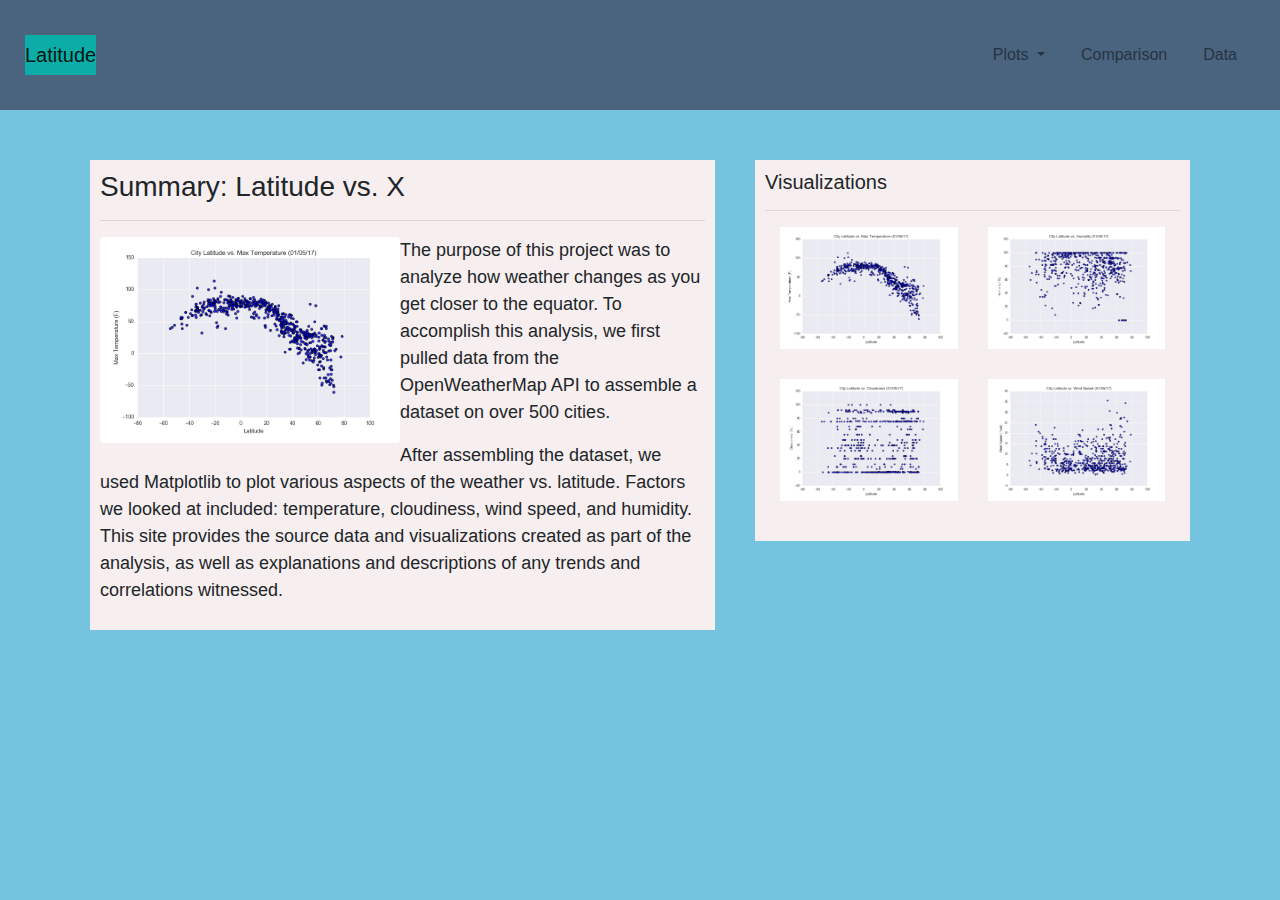
<file: index.html>
<!DOCTYPE html>
<html>

<head>
  <meta charset="utf-8" />
  <meta http-equiv="X-UA-Compatible" content="IE=edge">
  <title>Bootstrap Visualization Dashboard</title>
  <meta name="viewport" content="width=device-width, initial-scale=1">

  <!-- Bootstrap CSS -->
  <link rel="stylesheet" href="https://maxcdn.bootstrapcdn.com/bootstrap/4.0.0/css/bootstrap.min.css" integrity="sha384-Gn5384xqQ1aoWXA+058RXPxPg6fy4IWvTNh0E263XmFcJlSAwiGgFAW/dAiS6JXm"
    crossorigin="anonymous">

  <!--CSS Link-->
  <link rel="stylesheet" type="text/css" href="style.css">

</head>

<body>
  <!-- Navigation Section -->
  <div class="navigation">
    <nav class="navbar navbar-expand-lg navbar-light">
      <a class="navbar-brand" style="background-color: #0BADA6;" href="index.html">Latitude</a>
      <button class="navbar-toggler  border border-white" type="button" data-toggle="collapse" data-target="#navbarNavDropdown"
        aria-controls="navbarNavDropdown" aria-expanded="false" aria-label="Toggle navigation">
        <span class="navbar-toggler-icon"></span>
      </button>
      <div class="collapse navbar-collapse" id="navbarNavDropdown">
        <ul class="navbar-nav ml-auto">
          <li class="nav-item dropdown">
            <a class="nav-link dropdown-toggle" href="#" id="navbarDropdownMenuLink" data-toggle="dropdown"
              aria-haspopup="true" aria-expanded="false">
              Plots
            </a>
            <div class="dropdown-menu" aria-labelledby="navbarDropdownMenuLink">
              <a class="dropdown-item" href="max_temp.html">Max Temperature</a>
              <a class="dropdown-item" href="humidity.html">Humidity</a>
              <a class="dropdown-item" href="cloudiness.html">Cloudiness</a>
              <a class="dropdown-item" href="wind_speed.html">Wind Speed</a>
            </div>
          </li>
          <li class="nav-item">
            <a class="nav-link" href="comparisons.html">Comparison</a>
          </li>
          <li class="nav-item">
            <a class="nav-link" href="data.html">Data</a>
          </li>

        </ul>
      </div>
    </nav>
  </div>
  <!-- Content Section -->
  <div class="container">
    <div class="row">
      <div class="col-lg-7 col-md-12">
        <!-- Left box  -->
        <div class="box">
          <h3 class="title">Summary: Latitude vs. X</h3>
          <hr>
          <img src="assets/Fig1.png" class="vizualization rounded float-left" alt="Max Temperature Graph">
          <p>The purpose of this project was to analyze how weather changes as you get closer to the equator. To
            accomplish this analysis, we first pulled data from the OpenWeatherMap API to assemble a dataset on over
            500 cities.</p>
          <p>After assembling the dataset, we used Matplotlib to plot various aspects of the weather vs. latitude.
            Factors we looked at included: temperature, cloudiness, wind speed, and humidity. This site provides the
            source data and visualizations created as part of the analysis, as well as explanations and descriptions of
            any trends and correlations witnessed.</p>
        </div>
      </div>
      <div class="col-lg-5 col-md-12">
        <!-- Right Box -->
        <div class="box">
          <h5 class="title">Visualizations</h5>
          <hr>


          <div class="container">
            <div class="row" style="padding-bottom: 30px;">
              <div class="col-6">
                <a href="max_temp.html">
                  <img class="panel" src="assets/Fig1.png" alt="Max Temperature Image">
                </a>
              </div>
              <div class="col-6">
                <a href="humidity.html">
                  <img class="panel" src="assets/Fig2.png" alt="Humidity Graph">
                </a>
              </div>
            </div>

            <div class="row" style="padding-bottom: 30px;">
              <div class="col-6">
                <a href="cloudiness.html">
                  <img class="panel" src="assets/Fig3.png" alt="Cloudiness Graph">
                </a>
              </div>
              <div class="col-6">
                <a href="wind_speed.html">
                  <img class="panel" src="assets/Fig4.png" alt="Wind Speed Graph">
                </a>
              </div>


            </div>
          </div>


        </div>
      </div>
    </div>
  </div>

  <!-- Bootstrap JS -->
  <script src="https://code.jquery.com/jquery-3.2.1.slim.min.js" integrity="sha384-KJ3o2DKtIkvYIK3UENzmM7KCkRr/rE9/Qpg6aAZGJwFDMVNA/GpGFF93hXpG5KkN"
    crossorigin="anonymous"></script>
  <script src="https://cdnjs.cloudflare.com/ajax/libs/popper.js/1.12.9/umd/popper.min.js" integrity="sha384-ApNbgh9B+Y1QKtv3Rn7W3mgPxhU9K/ScQsAP7hUibX39j7fakFPskvXusvfa0b4Q"
    crossorigin="anonymous"></script>
  <script src="https://maxcdn.bootstrapcdn.com/bootstrap/4.0.0/js/bootstrap.min.js" integrity="sha384-JZR6Spejh4U02d8jOt6vLEHfe/JQGiRRSQQxSfFWpi1MquVdAyjUar5+76PVCmYl"
    crossorigin="anonymous"></script>

</body>

</html>
</file>
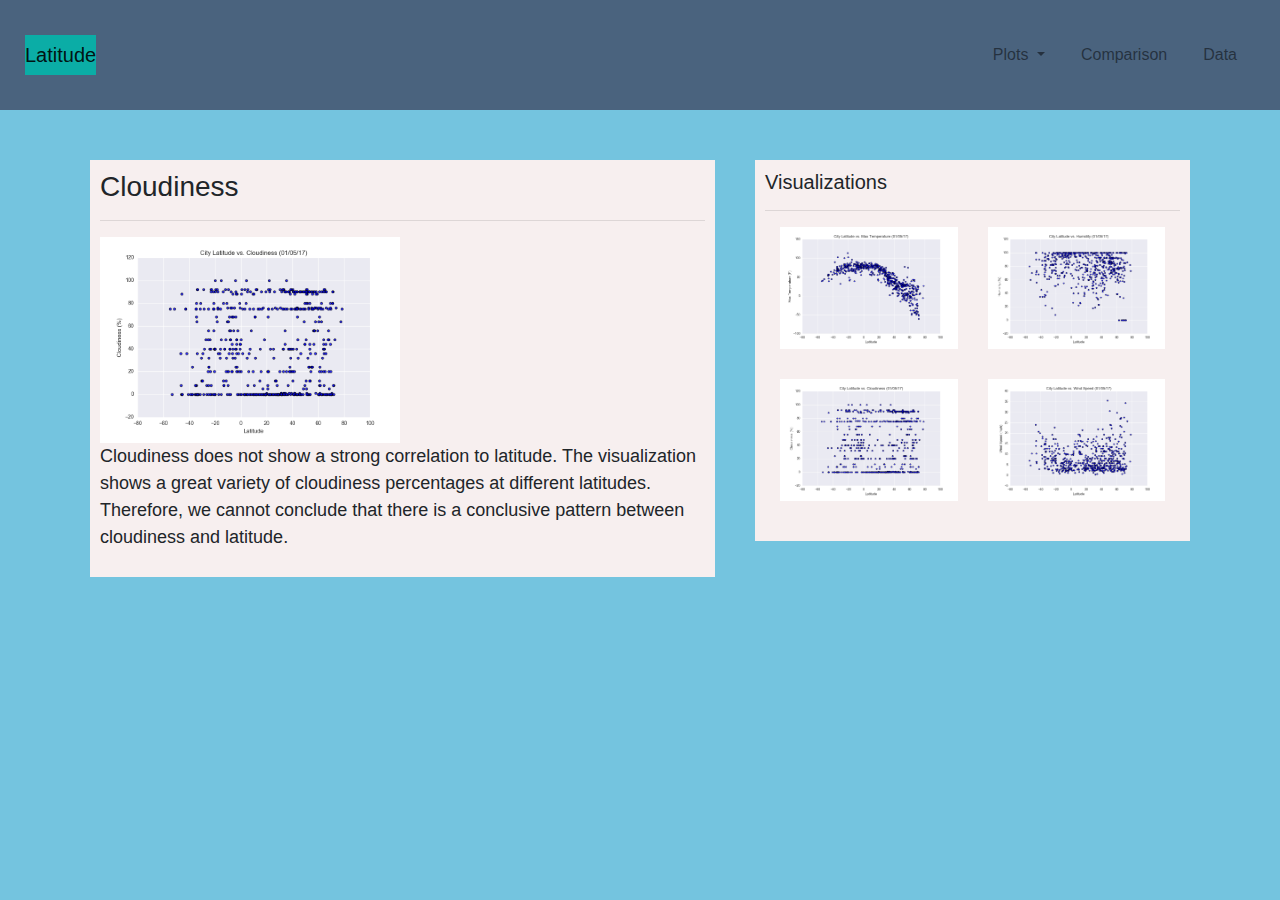
<file: cloudiness.html>
<!DOCTYPE html>
<html>

<head>
  <meta charset="utf-8" />
  <meta http-equiv="X-UA-Compatible" content="IE=edge">
  <title>Bootstrap Visualization Dashboard</title>
  <meta name="viewport" content="width=device-width, initial-scale=1">

  <!-- Bootstrap CSS -->
  <link rel="stylesheet" href="https://maxcdn.bootstrapcdn.com/bootstrap/4.0.0/css/bootstrap.min.css" integrity="sha384-Gn5384xqQ1aoWXA+058RXPxPg6fy4IWvTNh0E263XmFcJlSAwiGgFAW/dAiS6JXm"
    crossorigin="anonymous">

  <!--CSS Link-->
  <link rel="stylesheet" type="text/css" href="style.css">

</head>

<body>
  <!-- Navigation Section -->
  <div class="navigation">
    <nav class="navbar navbar-expand-lg navbar-light">
      <a class="navbar-brand" style="background-color: #0BADA6;" href="index.html">Latitude</a>
      <button class="navbar-toggler border border-white" type="button" data-toggle="collapse" data-target="#navbarNavDropdown"
        aria-controls="navbarNavDropdown" aria-expanded="false" aria-label="Toggle navigation">
        <span class="navbar-toggler-icon"></span>
      </button>
      <div class="collapse navbar-collapse" id="navbarNavDropdown">
        <ul class="navbar-nav ml-auto">
          <li class="nav-item dropdown">
            <a class="nav-link dropdown-toggle" href="#" id="navbarDropdownMenuLink" data-toggle="dropdown"
              aria-haspopup="true" aria-expanded="false">
              Plots
            </a>
            <div class="dropdown-menu" aria-labelledby="navbarDropdownMenuLink">
              <a class="dropdown-item" href="max_temp.html">Max Temperature</a>
              <a class="dropdown-item" href="humidity.html">Humidity</a>
              <a class="dropdown-item active" href="cloudiness.html">Cloudiness</a>
              <a class="dropdown-item" href="wind_speed.html">Wind Speed</a>
            </div>
          </li>
          <li class="nav-item">
            <a class="nav-link" href="comparisons.html">Comparison</a>
          </li>
          <li class="nav-item">
            <a class="nav-link" href="data.html">Data</a>
          </li>

        </ul>
      </div>
    </nav>
  </div>
  <!-- Content Section -->
  <div class="container">
    <div class="row">
      <div class="col-lg-7 col-md-12">
        <!-- Left box  -->
        <div class="box">
          <h3 class="title">Cloudiness</h3>
          <hr>
          <img src="assets/Fig3.png" alt="Cloudines Graph">
          <p>Cloudiness does not show a strong correlation to latitude. The visualization shows a great variety of
            cloudiness percentages at different latitudes. Therefore, we cannot conclude that there is a conclusive
            pattern between cloudiness and latitude.</p>
        </div>
      </div>
      <div class="col-lg-5 col-md-12">
        <!-- Right Box -->
        <div class="box">
          <h5 class="title">Visualizations</h5>
          <hr>


          <div class="container">
            <div class="row" style="padding-bottom: 30px;">
              <div class="col-6">
                <a href="max_temp.html">
                  <img class="panel" src="assets/Fig1.png" alt="Max Temperature Image">
                </a>
              </div>
              <div class="col-6">
                <a href="humidity.html">
                  <img class="panel" src="assets/Fig2.png" alt="Humidity Graph">
                </a>
              </div>
            </div>

            <div class="row" style="padding-bottom: 30px;">
              <div class="col-6">
                <a href="cloudiness.html">
                  <img class="panel active" src="assets/Fig3.png" alt="Cloudiness Graph">
                </a>
              </div>
              <div class="col-6">
                <a href="wind_speed.html">
                  <img class="panel" src="assets/Fig4.png" alt="Wind Speed Graph">
                </a>
              </div>


            </div>
          </div>


        </div>
      </div>
    </div>
  </div>

  <!-- Bootstrap JS -->
  <script src="https://code.jquery.com/jquery-3.2.1.slim.min.js" integrity="sha384-KJ3o2DKtIkvYIK3UENzmM7KCkRr/rE9/Qpg6aAZGJwFDMVNA/GpGFF93hXpG5KkN"
    crossorigin="anonymous"></script>
  <script src="https://cdnjs.cloudflare.com/ajax/libs/popper.js/1.12.9/umd/popper.min.js" integrity="sha384-ApNbgh9B+Y1QKtv3Rn7W3mgPxhU9K/ScQsAP7hUibX39j7fakFPskvXusvfa0b4Q"
    crossorigin="anonymous"></script>
  <script src="https://maxcdn.bootstrapcdn.com/bootstrap/4.0.0/js/bootstrap.min.js" integrity="sha384-JZR6Spejh4U02d8jOt6vLEHfe/JQGiRRSQQxSfFWpi1MquVdAyjUar5+76PVCmYl"
    crossorigin="anonymous"></script>

</body>

</html>
</file>
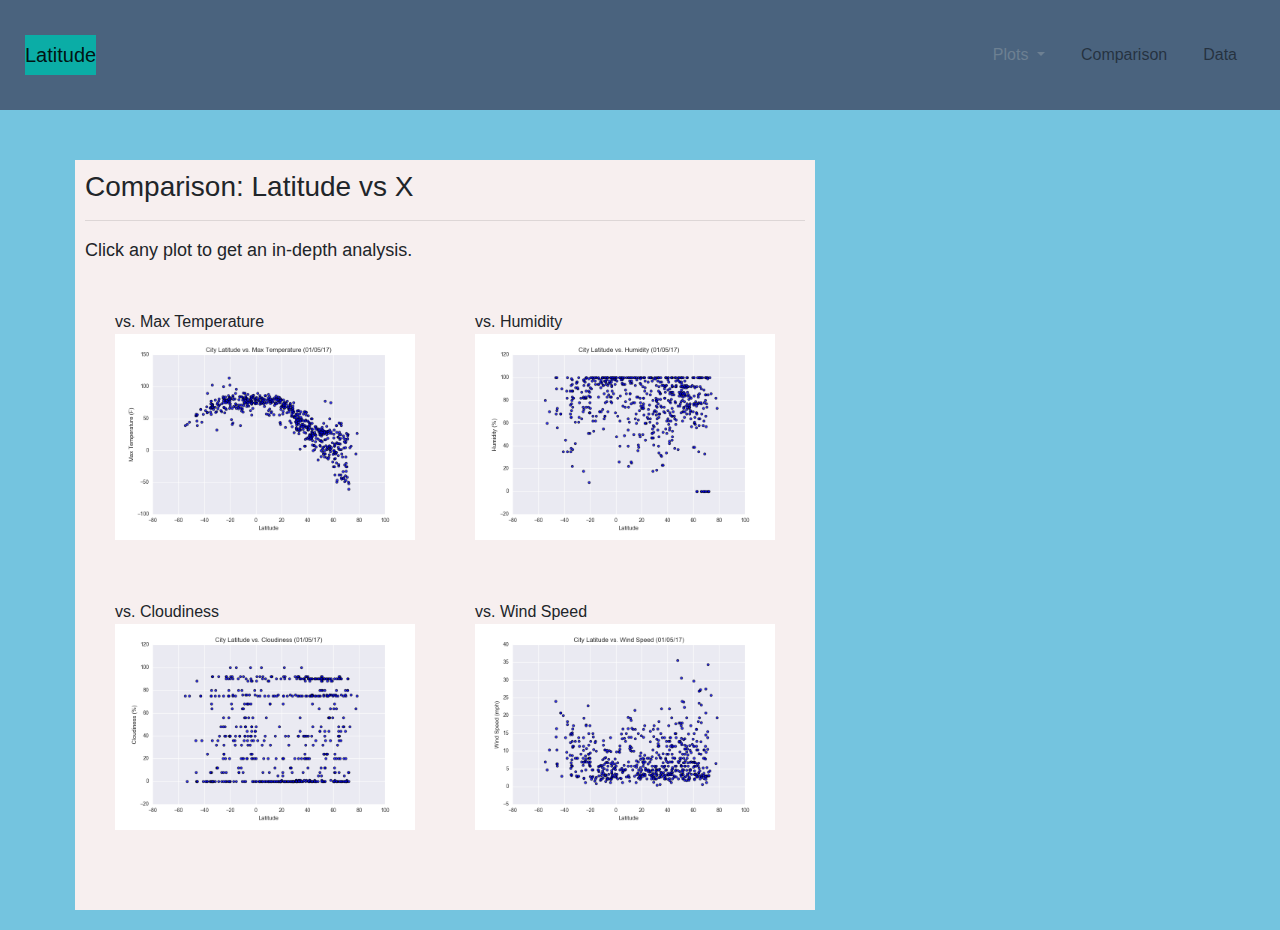
<file: comparisons.html>
<!DOCTYPE html>
<html>

<head>
  <meta charset="utf-8" />
  <meta http-equiv="X-UA-Compatible" content="IE=edge">
  <title>Bootstrap Visualization Dashboard</title>
  <meta name="viewport" content="width=device-width, initial-scale=1">

  <!-- Bootstrap CSS -->
  <link rel="stylesheet" href="https://maxcdn.bootstrapcdn.com/bootstrap/4.0.0/css/bootstrap.min.css" integrity="sha384-Gn5384xqQ1aoWXA+058RXPxPg6fy4IWvTNh0E263XmFcJlSAwiGgFAW/dAiS6JXm"
    crossorigin="anonymous">

  <!--CSS Link-->
  <link rel="stylesheet" type="text/css" href="style.css">

</head>

<body>
  <!-- Navigation Section -->
  <div class="navigation">
    <nav class="navbar navbar-expand-lg navbar-light">
      <a class="navbar-brand" style="background-color: #0BADA6;" href="index.html">Latitude</a>
      <button class="navbar-toggler  border border-white" type="button" data-toggle="collapse" data-target="#navbarNavDropdown"
        aria-controls="navbarNavDropdown" aria-expanded="false" aria-label="Toggle navigation">
        <span class="navbar-toggler-icon"></span>
      </button>
      <div class="collapse navbar-collapse" id="navbarNavDropdown">
        <ul class="navbar-nav ml-auto">
          <li class="nav-item dropdown">
            <a class="nav-link dropdown-toggle" href="#" id="navbarDropdownMenuLink" data-toggle="dropdown"
              aria-haspopup="true" aria-expanded="false" style="color: #6D8092">
              Plots
            </a>
            <div class="dropdown-menu" aria-labelledby="navbarDropdownMenuLink">
              <a class="dropdown-item" href="max_temp.html">Max Temperature</a>
              <a class="dropdown-item" href="humidity.html">Humidity</a>
              <a class="dropdown-item" href="cloudiness.html">Cloudiness</a>
              <a class="dropdown-item" href="wind_speed.html">Wind Speed</a>
            </div>
          </li>
          <li class="nav-item">
            <a class="nav-link" href="Comparisons.html">Comparison</a>
          </li>
          <li class="nav-item">
            <a class="nav-link" href="Data.html">Data</a>
          </li>

        </ul>
      </div>
    </nav>
  </div>
  <!-- Content Section -->
  <div class="container">
    <div class="row">
      <div>
        <!-- Left box  -->
        <div class="box">
          <h3 class="title">Comparison: Latitude vs X</h3>
          <hr>
          <p>Click any plot to get an in-depth analysis.</p>
          <div class="container" style="padding-bottom: 40px;">
            <div class="row">
              <div class="col-lg-6" style="padding: 30px;">
                <div class="title">vs. Max Temperature</div>
                <a href="max_temp.html">
                  <img class="panel" src="assets/Fig1.png" alt="Max Temperature Image">
                </a>
              </div>
              <div class="col-lg-6" style="padding: 30px;">
                <div class="title">vs. Humidity</div>
                <a href="humidity.html">
                  <img class="panel" src="assets/Fig2.png" alt="Humidity Graph">
                </a>
              </div>
            </div>

            <div class="row">
              <div class="col-lg-6" style="padding: 30px;">
                <div class="title">vs. Cloudiness</div>
                <a href="cloudiness.html">
                  <img class="panel" src="assets/Fig3.png" alt="Cloudiness Graph">
                </a>

              </div>
              <div class="col-lg-6" style="padding: 30px;">
                <div class="title">vs. Wind Speed</div>
                <a href="wind_speed.html">
                  <img class="panel" src="assets/Fig4.png" alt="Wind Speed Graph">
                </a>
              </div>
            </div>
          </div>
        </div>
      </div>
    </div>
  </div>

  <!-- Bootstrap JS -->
  <script src="https://code.jquery.com/jquery-3.2.1.slim.min.js" integrity="sha384-KJ3o2DKtIkvYIK3UENzmM7KCkRr/rE9/Qpg6aAZGJwFDMVNA/GpGFF93hXpG5KkN"
    crossorigin="anonymous"></script>
  <script src="https://cdnjs.cloudflare.com/ajax/libs/popper.js/1.12.9/umd/popper.min.js" integrity="sha384-ApNbgh9B+Y1QKtv3Rn7W3mgPxhU9K/ScQsAP7hUibX39j7fakFPskvXusvfa0b4Q"
    crossorigin="anonymous"></script>
  <script src="https://maxcdn.bootstrapcdn.com/bootstrap/4.0.0/js/bootstrap.min.js" integrity="sha384-JZR6Spejh4U02d8jOt6vLEHfe/JQGiRRSQQxSfFWpi1MquVdAyjUar5+76PVCmYl"
    crossorigin="anonymous"></script>

</body>

</html>
</file>
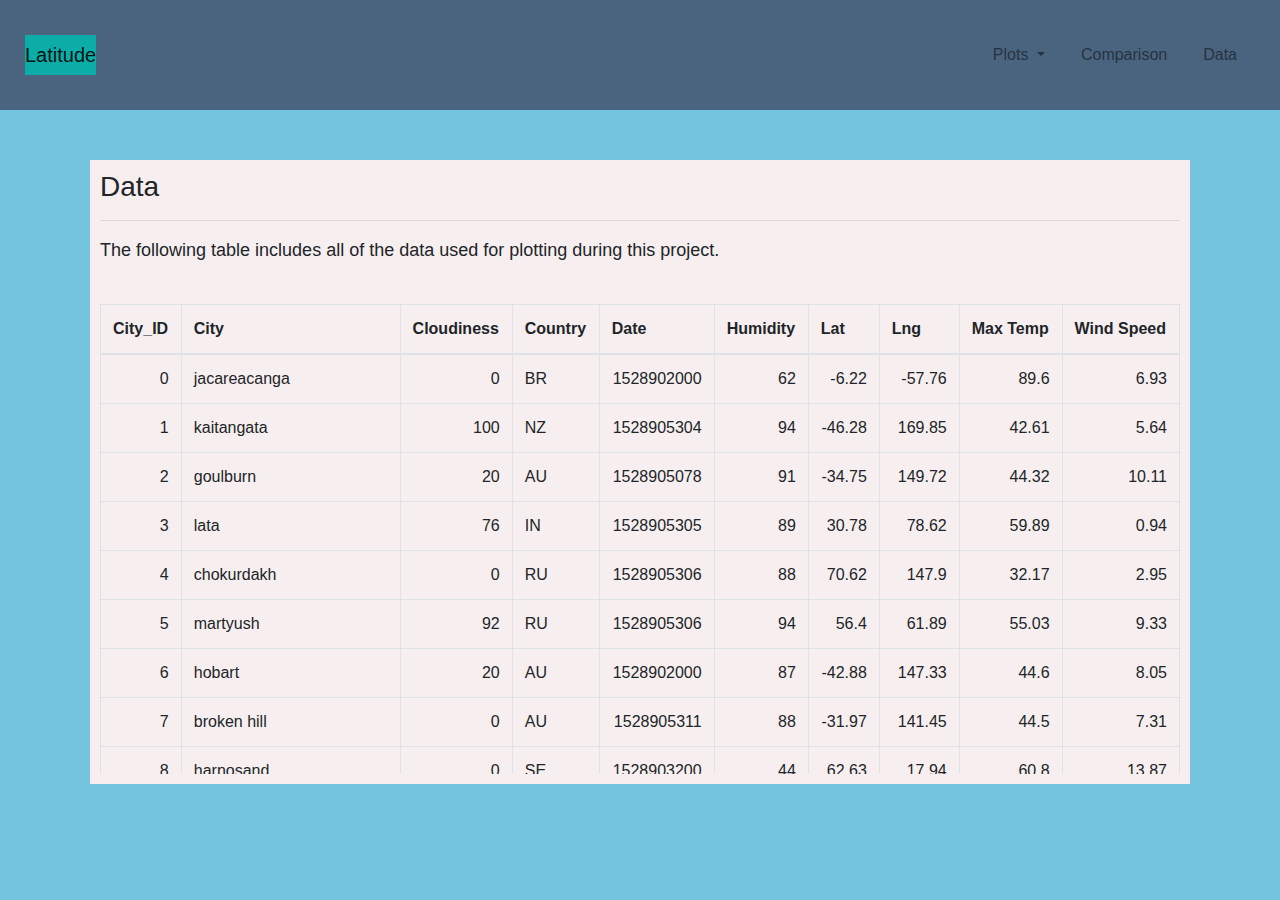
<file: data.html>
<!DOCTYPE html>
<html>

<head>
  <meta charset="utf-8" />
  <meta http-equiv="X-UA-Compatible" content="IE=edge">
  <title>Bootstrap Visualization Dashboard</title>
  <meta name="viewport" content="width=device-width, initial-scale=1">

  <!-- Bootstrap CSS -->
  <link rel="stylesheet" href="https://maxcdn.bootstrapcdn.com/bootstrap/4.0.0/css/bootstrap.min.css" integrity="sha384-Gn5384xqQ1aoWXA+058RXPxPg6fy4IWvTNh0E263XmFcJlSAwiGgFAW/dAiS6JXm"
    crossorigin="anonymous">

  <!--CSS Link-->
  <link rel="stylesheet" type="text/css" href="style.css">

</head>

<body>
  <!-- Navigation Section -->
  <div class="navigation">
    <nav class="navbar navbar-expand-lg navbar-light">
      <a class="navbar-brand" style="background-color: #0BADA6;" href="index.html">Latitude</a>
      <button class="navbar-toggler border border-white" type="button" data-toggle="collapse" data-target="#navbarNavDropdown"
        aria-controls="navbarNavDropdown" aria-expanded="false" aria-label="Toggle navigation">
        <span class="navbar-toggler-icon"></span>
      </button>
      <div class="collapse navbar-collapse" id="navbarNavDropdown">
        <ul class="navbar-nav ml-auto">
          <li class="nav-item dropdown">
            <a class="nav-link dropdown-toggle" href="#" id="navbarDropdownMenuLink" data-toggle="dropdown"
              aria-haspopup="true" aria-expanded="false">
              Plots
            </a>
            <div class="dropdown-menu" aria-labelledby="navbarDropdownMenuLink">
              <a class="dropdown-item" href="max_temp.html">Max Temperature</a>
              <a class="dropdown-item" href="humidity.html">Humidity</a>
              <a class="dropdown-item" href="cloudiness.html">Cloudiness</a>
              <a class="dropdown-item" href="wind_speed.html">Wind Speed</a>
            </div>
          </li>
          <li class="nav-item">
            <a class="nav-link" href="comparisons.html">Comparison</a>
          </li>
          <li class="nav-item">
            <a class="nav-link" href="data.html">Data</a>
          </li>

        </ul>
      </div>
    </nav>
  </div>
  <!-- Content Section -->
  <div class="container">
    <div class="box">
      <h3 class="title">Data</h3>
      <hr>
      <p>The following table includes all of the data used for plotting during this project.</p>
      <br>
      <div class="table-responsive" style="overflow-x:auto; overflow-y:auto; max-height:470px; max-width: auto;">
        <table class="table table-bordered table-hover table-condensed">
            <thead><tr><th title="Field #1">City_ID</th>
            <th title="Field #2">City</th>
            <th title="Field #3">Cloudiness</th>
            <th title="Field #4">Country</th>
            <th title="Field #5">Date</th>
            <th title="Field #6">Humidity</th>
            <th title="Field #7">Lat</th>
            <th title="Field #8">Lng</th>
            <th title="Field #9">Max Temp</th>
            <th title="Field #10">Wind Speed</th>
            </tr></thead>
            <tbody><tr>
            <td align="right">0</td>
            <td>jacareacanga</td>
            <td align="right">0</td>
            <td>BR</td>
            <td align="right">1528902000</td>
            <td align="right">62</td>
            <td align="right">-6.22</td>
            <td align="right">-57.76</td>
            <td align="right">89.6</td>
            <td align="right">6.93</td>
            </tr>
            <tr>
            <td align="right">1</td>
            <td>kaitangata</td>
            <td align="right">100</td>
            <td>NZ</td>
            <td align="right">1528905304</td>
            <td align="right">94</td>
            <td align="right">-46.28</td>
            <td align="right">169.85</td>
            <td align="right">42.61</td>
            <td align="right">5.64</td>
            </tr>
            <tr>
            <td align="right">2</td>
            <td>goulburn</td>
            <td align="right">20</td>
            <td>AU</td>
            <td align="right">1528905078</td>
            <td align="right">91</td>
            <td align="right">-34.75</td>
            <td align="right">149.72</td>
            <td align="right">44.32</td>
            <td align="right">10.11</td>
            </tr>
            <tr>
            <td align="right">3</td>
            <td>lata</td>
            <td align="right">76</td>
            <td>IN</td>
            <td align="right">1528905305</td>
            <td align="right">89</td>
            <td align="right">30.78</td>
            <td align="right">78.62</td>
            <td align="right">59.89</td>
            <td align="right">0.94</td>
            </tr>
            <tr>
            <td align="right">4</td>
            <td>chokurdakh</td>
            <td align="right">0</td>
            <td>RU</td>
            <td align="right">1528905306</td>
            <td align="right">88</td>
            <td align="right">70.62</td>
            <td align="right">147.9</td>
            <td align="right">32.17</td>
            <td align="right">2.95</td>
            </tr>
            <tr>
            <td align="right">5</td>
            <td>martyush</td>
            <td align="right">92</td>
            <td>RU</td>
            <td align="right">1528905306</td>
            <td align="right">94</td>
            <td align="right">56.4</td>
            <td align="right">61.89</td>
            <td align="right">55.03</td>
            <td align="right">9.33</td>
            </tr>
            <tr>
            <td align="right">6</td>
            <td>hobart</td>
            <td align="right">20</td>
            <td>AU</td>
            <td align="right">1528902000</td>
            <td align="right">87</td>
            <td align="right">-42.88</td>
            <td align="right">147.33</td>
            <td align="right">44.6</td>
            <td align="right">8.05</td>
            </tr>
            <tr>
            <td align="right">7</td>
            <td>broken hill</td>
            <td align="right">0</td>
            <td>AU</td>
            <td align="right">1528905311</td>
            <td align="right">88</td>
            <td align="right">-31.97</td>
            <td align="right">141.45</td>
            <td align="right">44.5</td>
            <td align="right">7.31</td>
            </tr>
            <tr>
            <td align="right">8</td>
            <td>harnosand</td>
            <td align="right">0</td>
            <td>SE</td>
            <td align="right">1528903200</td>
            <td align="right">44</td>
            <td align="right">62.63</td>
            <td align="right">17.94</td>
            <td align="right">60.8</td>
            <td align="right">13.87</td>
            </tr>
            <tr>
            <td align="right">9</td>
            <td>tuatapere</td>
            <td align="right">0</td>
            <td>NZ</td>
            <td align="right">1528905312</td>
            <td align="right">100</td>
            <td align="right">-46.13</td>
            <td align="right">167.69</td>
            <td align="right">38.92</td>
            <td align="right">3.4</td>
            </tr>
            <tr>
            <td align="right">10</td>
            <td>puerto ayora</td>
            <td align="right">90</td>
            <td>EC</td>
            <td align="right">1528902000</td>
            <td align="right">69</td>
            <td align="right">-0.74</td>
            <td align="right">-90.35</td>
            <td align="right">77.0</td>
            <td align="right">13.87</td>
            </tr>
            <tr>
            <td align="right">11</td>
            <td>havre-saint-pierre</td>
            <td align="right">75</td>
            <td>CA</td>
            <td align="right">1528902000</td>
            <td align="right">58</td>
            <td align="right">50.23</td>
            <td align="right">-63.6</td>
            <td align="right">53.6</td>
            <td align="right">19.46</td>
            </tr>
            <tr>
            <td align="right">12</td>
            <td>punta arenas</td>
            <td align="right">0</td>
            <td>CL</td>
            <td align="right">1528902000</td>
            <td align="right">100</td>
            <td align="right">-53.16</td>
            <td align="right">-70.91</td>
            <td align="right">35.6</td>
            <td align="right">9.17</td>
            </tr>
            <tr>
            <td align="right">13</td>
            <td>tasiilaq</td>
            <td align="right">75</td>
            <td>GL</td>
            <td align="right">1528901400</td>
            <td align="right">60</td>
            <td align="right">65.61</td>
            <td align="right">-37.64</td>
            <td align="right">39.2</td>
            <td align="right">2.24</td>
            </tr>
            <tr>
            <td align="right">14</td>
            <td>chapais</td>
            <td align="right">40</td>
            <td>CA</td>
            <td align="right">1528902000</td>
            <td align="right">38</td>
            <td align="right">49.78</td>
            <td align="right">-74.86</td>
            <td align="right">59.0</td>
            <td align="right">10.29</td>
            </tr>
            <tr>
            <td align="right">15</td>
            <td>avarua</td>
            <td align="right">40</td>
            <td>CK</td>
            <td align="right">1528902000</td>
            <td align="right">56</td>
            <td align="right">-21.21</td>
            <td align="right">-159.78</td>
            <td align="right">73.4</td>
            <td align="right">10.29</td>
            </tr>
            <tr>
            <td align="right">16</td>
            <td>hofn</td>
            <td align="right">75</td>
            <td>IS</td>
            <td align="right">1528902000</td>
            <td align="right">87</td>
            <td align="right">64.25</td>
            <td align="right">-15.21</td>
            <td align="right">51.8</td>
            <td align="right">8.05</td>
            </tr>
            <tr>
            <td align="right">17</td>
            <td>yukamenskoye</td>
            <td align="right">92</td>
            <td>RU</td>
            <td align="right">1528905315</td>
            <td align="right">98</td>
            <td align="right">57.89</td>
            <td align="right">52.24</td>
            <td align="right">56.65</td>
            <td align="right">10.22</td>
            </tr>
            <tr>
            <td align="right">18</td>
            <td>khandbari</td>
            <td align="right">80</td>
            <td>NP</td>
            <td align="right">1528905315</td>
            <td align="right">67</td>
            <td align="right">27.38</td>
            <td align="right">87.21</td>
            <td align="right">44.59</td>
            <td align="right">1.39</td>
            </tr>
            <tr>
            <td align="right">19</td>
            <td>bethel</td>
            <td align="right">1</td>
            <td>US</td>
            <td align="right">1528901580</td>
            <td align="right">93</td>
            <td align="right">60.79</td>
            <td align="right">-161.76</td>
            <td align="right">44.6</td>
            <td align="right">8.05</td>
            </tr>
            <tr>
            <td align="right">20</td>
            <td>ushuaia</td>
            <td align="right">75</td>
            <td>AR</td>
            <td align="right">1528902000</td>
            <td align="right">64</td>
            <td align="right">-54.81</td>
            <td align="right">-68.31</td>
            <td align="right">41.0</td>
            <td align="right">3.36</td>
            </tr>
            <tr>
            <td align="right">21</td>
            <td>east london</td>
            <td align="right">0</td>
            <td>ZA</td>
            <td align="right">1528902000</td>
            <td align="right">37</td>
            <td align="right">-33.02</td>
            <td align="right">27.91</td>
            <td align="right">69.8</td>
            <td align="right">5.82</td>
            </tr>
            <tr>
            <td align="right">22</td>
            <td>bluff</td>
            <td align="right">76</td>
            <td>AU</td>
            <td align="right">1528905321</td>
            <td align="right">76</td>
            <td align="right">-23.58</td>
            <td align="right">149.07</td>
            <td align="right">61.96</td>
            <td align="right">4.74</td>
            </tr>
            <tr>
            <td align="right">23</td>
            <td>mount isa</td>
            <td align="right">75</td>
            <td>AU</td>
            <td align="right">1528902000</td>
            <td align="right">100</td>
            <td align="right">-20.73</td>
            <td align="right">139.49</td>
            <td align="right">64.4</td>
            <td align="right">3.29</td>
            </tr>
            <tr>
            <td align="right">24</td>
            <td>pevek</td>
            <td align="right">0</td>
            <td>RU</td>
            <td align="right">1528905321</td>
            <td align="right">71</td>
            <td align="right">69.7</td>
            <td align="right">170.27</td>
            <td align="right">36.94</td>
            <td align="right">6.98</td>
            </tr>
            <tr>
            <td align="right">25</td>
            <td>gao</td>
            <td align="right">24</td>
            <td>ML</td>
            <td align="right">1528905321</td>
            <td align="right">16</td>
            <td align="right">16.28</td>
            <td align="right">-0.04</td>
            <td align="right">110.02</td>
            <td align="right">4.97</td>
            </tr>
            <tr>
            <td align="right">26</td>
            <td>cabo san lucas</td>
            <td align="right">75</td>
            <td>MX</td>
            <td align="right">1528901160</td>
            <td align="right">74</td>
            <td align="right">22.89</td>
            <td align="right">-109.91</td>
            <td align="right">84.2</td>
            <td align="right">10.29</td>
            </tr>
            <tr>
            <td align="right">27</td>
            <td>sao filipe</td>
            <td align="right">0</td>
            <td>CV</td>
            <td align="right">1528905323</td>
            <td align="right">88</td>
            <td align="right">14.9</td>
            <td align="right">-24.5</td>
            <td align="right">75.73</td>
            <td align="right">13.02</td>
            </tr>
            <tr>
            <td align="right">28</td>
            <td>tiksi</td>
            <td align="right">44</td>
            <td>RU</td>
            <td align="right">1528905298</td>
            <td align="right">58</td>
            <td align="right">71.64</td>
            <td align="right">128.87</td>
            <td align="right">57.73</td>
            <td align="right">10.11</td>
            </tr>
            <tr>
            <td align="right">29</td>
            <td>busselton</td>
            <td align="right">92</td>
            <td>AU</td>
            <td align="right">1528905323</td>
            <td align="right">100</td>
            <td align="right">-33.64</td>
            <td align="right">115.35</td>
            <td align="right">60.43</td>
            <td align="right">10.56</td>
            </tr>
            <tr>
            <td align="right">30</td>
            <td>alofi</td>
            <td align="right">76</td>
            <td>NU</td>
            <td align="right">1528902000</td>
            <td align="right">88</td>
            <td align="right">-19.06</td>
            <td align="right">-169.92</td>
            <td align="right">71.6</td>
            <td align="right">3.36</td>
            </tr>
            <tr>
            <td align="right">31</td>
            <td>ola</td>
            <td align="right">75</td>
            <td>RU</td>
            <td align="right">1528902000</td>
            <td align="right">100</td>
            <td align="right">59.58</td>
            <td align="right">151.3</td>
            <td align="right">42.8</td>
            <td align="right">7.76</td>
            </tr>
            <tr>
            <td align="right">32</td>
            <td>atar</td>
            <td align="right">20</td>
            <td>MR</td>
            <td align="right">1528902000</td>
            <td align="right">19</td>
            <td align="right">20.52</td>
            <td align="right">-13.05</td>
            <td align="right">91.4</td>
            <td align="right">9.17</td>
            </tr>
            <tr>
            <td align="right">33</td>
            <td>rikitea</td>
            <td align="right">0</td>
            <td>PF</td>
            <td align="right">1528905325</td>
            <td align="right">100</td>
            <td align="right">-23.12</td>
            <td align="right">-134.97</td>
            <td align="right">73.57</td>
            <td align="right">8.66</td>
            </tr>
            <tr>
            <td align="right">34</td>
            <td>hermanus</td>
            <td align="right">0</td>
            <td>ZA</td>
            <td align="right">1528905325</td>
            <td align="right">24</td>
            <td align="right">-34.42</td>
            <td align="right">19.24</td>
            <td align="right">77.17</td>
            <td align="right">8.66</td>
            </tr>
            <tr>
            <td align="right">35</td>
            <td>ponta delgada</td>
            <td align="right">75</td>
            <td>PT</td>
            <td align="right">1528903800</td>
            <td align="right">88</td>
            <td align="right">37.73</td>
            <td align="right">-25.67</td>
            <td align="right">71.6</td>
            <td align="right">12.75</td>
            </tr>
            <tr>
            <td align="right">36</td>
            <td>bambari</td>
            <td align="right">24</td>
            <td>CF</td>
            <td align="right">1528905326</td>
            <td align="right">84</td>
            <td align="right">5.77</td>
            <td align="right">20.68</td>
            <td align="right">81.85</td>
            <td align="right">7.65</td>
            </tr>
            <tr>
            <td align="right">37</td>
            <td>cap malheureux</td>
            <td align="right">75</td>
            <td>MU</td>
            <td align="right">1528902000</td>
            <td align="right">69</td>
            <td align="right">-19.98</td>
            <td align="right">57.61</td>
            <td align="right">75.2</td>
            <td align="right">14.99</td>
            </tr>
            <tr>
            <td align="right">38</td>
            <td>puerto escondido</td>
            <td align="right">75</td>
            <td>MX</td>
            <td align="right">1528901100</td>
            <td align="right">65</td>
            <td align="right">15.86</td>
            <td align="right">-97.07</td>
            <td align="right">80.6</td>
            <td align="right">3.36</td>
            </tr>
            <tr>
            <td align="right">39</td>
            <td>qaanaaq</td>
            <td align="right">32</td>
            <td>GL</td>
            <td align="right">1528905330</td>
            <td align="right">100</td>
            <td align="right">77.48</td>
            <td align="right">-69.36</td>
            <td align="right">31.45</td>
            <td align="right">6.31</td>
            </tr>
            <tr>
            <td align="right">40</td>
            <td>new norfolk</td>
            <td align="right">20</td>
            <td>AU</td>
            <td align="right">1528902000</td>
            <td align="right">87</td>
            <td align="right">-42.78</td>
            <td align="right">147.06</td>
            <td align="right">44.6</td>
            <td align="right">8.05</td>
            </tr>
            <tr>
            <td align="right">41</td>
            <td>najran</td>
            <td align="right">40</td>
            <td>SA</td>
            <td align="right">1528902000</td>
            <td align="right">13</td>
            <td align="right">17.54</td>
            <td align="right">44.22</td>
            <td align="right">98.6</td>
            <td align="right">11.41</td>
            </tr>
            <tr>
            <td align="right">42</td>
            <td>isla mujeres</td>
            <td align="right">90</td>
            <td>MX</td>
            <td align="right">1528904340</td>
            <td align="right">100</td>
            <td align="right">21.23</td>
            <td align="right">-86.73</td>
            <td align="right">75.2</td>
            <td align="right">16.11</td>
            </tr>
            <tr>
            <td align="right">43</td>
            <td>mar del plata</td>
            <td align="right">0</td>
            <td>AR</td>
            <td align="right">1528905297</td>
            <td align="right">100</td>
            <td align="right">-46.43</td>
            <td align="right">-67.52</td>
            <td align="right">32.53</td>
            <td align="right">7.31</td>
            </tr>
            <tr>
            <td align="right">44</td>
            <td>provideniya</td>
            <td align="right">0</td>
            <td>RU</td>
            <td align="right">1528905332</td>
            <td align="right">91</td>
            <td align="right">64.42</td>
            <td align="right">-173.23</td>
            <td align="right">40.63</td>
            <td align="right">10.78</td>
            </tr>
            <tr>
            <td align="right">45</td>
            <td>jamestown</td>
            <td align="right">12</td>
            <td>AU</td>
            <td align="right">1528905333</td>
            <td align="right">88</td>
            <td align="right">-33.21</td>
            <td align="right">138.6</td>
            <td align="right">43.15</td>
            <td align="right">10.89</td>
            </tr>
            <tr>
            <td align="right">46</td>
            <td>medicine hat</td>
            <td align="right">20</td>
            <td>CA</td>
            <td align="right">1528902000</td>
            <td align="right">34</td>
            <td align="right">50.04</td>
            <td align="right">-110.68</td>
            <td align="right">66.2</td>
            <td align="right">14.99</td>
            </tr>
            <tr>
            <td align="right">47</td>
            <td>katsuura</td>
            <td align="right">8</td>
            <td>JP</td>
            <td align="right">1528905334</td>
            <td align="right">88</td>
            <td align="right">33.93</td>
            <td align="right">134.5</td>
            <td align="right">62.05</td>
            <td align="right">7.54</td>
            </tr>
            <tr>
            <td align="right">48</td>
            <td>aklavik</td>
            <td align="right">20</td>
            <td>CA</td>
            <td align="right">1528902000</td>
            <td align="right">53</td>
            <td align="right">68.22</td>
            <td align="right">-135.01</td>
            <td align="right">51.8</td>
            <td align="right">11.41</td>
            </tr>
            <tr>
            <td align="right">49</td>
            <td>tuktoyaktuk</td>
            <td align="right">20</td>
            <td>CA</td>
            <td align="right">1528902000</td>
            <td align="right">61</td>
            <td align="right">69.44</td>
            <td align="right">-133.03</td>
            <td align="right">46.4</td>
            <td align="right">6.93</td>
            </tr>
            <tr>
            <td align="right">50</td>
            <td>kapaa</td>
            <td align="right">90</td>
            <td>US</td>
            <td align="right">1528901760</td>
            <td align="right">88</td>
            <td align="right">22.08</td>
            <td align="right">-159.32</td>
            <td align="right">75.2</td>
            <td align="right">14.99</td>
            </tr>
            <tr>
            <td align="right">51</td>
            <td>mildura</td>
            <td align="right">0</td>
            <td>AU</td>
            <td align="right">1528905300</td>
            <td align="right">92</td>
            <td align="right">-34.18</td>
            <td align="right">142.16</td>
            <td align="right">45.67</td>
            <td align="right">9.66</td>
            </tr>
            <tr>
            <td align="right">52</td>
            <td>souillac</td>
            <td align="right">75</td>
            <td>FR</td>
            <td align="right">1528903800</td>
            <td align="right">49</td>
            <td align="right">45.6</td>
            <td align="right">-0.6</td>
            <td align="right">73.4</td>
            <td align="right">10.29</td>
            </tr>
            <tr>
            <td align="right">53</td>
            <td>lorengau</td>
            <td align="right">100</td>
            <td>PG</td>
            <td align="right">1528905336</td>
            <td align="right">100</td>
            <td align="right">-2.02</td>
            <td align="right">147.27</td>
            <td align="right">80.59</td>
            <td align="right">3.85</td>
            </tr>
            <tr>
            <td align="right">54</td>
            <td>praia</td>
            <td align="right">20</td>
            <td>BR</td>
            <td align="right">1528902000</td>
            <td align="right">47</td>
            <td align="right">-20.25</td>
            <td align="right">-43.81</td>
            <td align="right">82.4</td>
            <td align="right">3.36</td>
            </tr>
            <tr>
            <td align="right">55</td>
            <td>port alfred</td>
            <td align="right">0</td>
            <td>ZA</td>
            <td align="right">1528905338</td>
            <td align="right">50</td>
            <td align="right">-33.59</td>
            <td align="right">26.89</td>
            <td align="right">76.54</td>
            <td align="right">7.2</td>
            </tr>
            <tr>
            <td align="right">56</td>
            <td>barranca</td>
            <td align="right">0</td>
            <td>PE</td>
            <td align="right">1528905339</td>
            <td align="right">98</td>
            <td align="right">-10.75</td>
            <td align="right">-77.76</td>
            <td align="right">61.87</td>
            <td align="right">9.89</td>
            </tr>
            <tr>
            <td align="right">57</td>
            <td>nome</td>
            <td align="right">40</td>
            <td>US</td>
            <td align="right">1528902900</td>
            <td align="right">70</td>
            <td align="right">30.04</td>
            <td align="right">-94.42</td>
            <td align="right">87.8</td>
            <td align="right">3.36</td>
            </tr>
            <tr>
            <td align="right">58</td>
            <td>matay</td>
            <td align="right">0</td>
            <td>EG</td>
            <td align="right">1528905339</td>
            <td align="right">23</td>
            <td align="right">28.42</td>
            <td align="right">30.79</td>
            <td align="right">97.69</td>
            <td align="right">6.98</td>
            </tr>
            <tr>
            <td align="right">59</td>
            <td>saskylakh</td>
            <td align="right">48</td>
            <td>RU</td>
            <td align="right">1528905339</td>
            <td align="right">55</td>
            <td align="right">71.97</td>
            <td align="right">114.09</td>
            <td align="right">59.53</td>
            <td align="right">5.86</td>
            </tr>
            <tr>
            <td align="right">60</td>
            <td>itarema</td>
            <td align="right">0</td>
            <td>BR</td>
            <td align="right">1528905340</td>
            <td align="right">61</td>
            <td align="right">-2.92</td>
            <td align="right">-39.92</td>
            <td align="right">88.33</td>
            <td align="right">12.57</td>
            </tr>
            <tr>
            <td align="right">61</td>
            <td>butaritari</td>
            <td align="right">56</td>
            <td>KI</td>
            <td align="right">1528905340</td>
            <td align="right">100</td>
            <td align="right">3.07</td>
            <td align="right">172.79</td>
            <td align="right">81.13</td>
            <td align="right">7.31</td>
            </tr>
            <tr>
            <td align="right">62</td>
            <td>peniche</td>
            <td align="right">20</td>
            <td>PT</td>
            <td align="right">1528903800</td>
            <td align="right">64</td>
            <td align="right">39.36</td>
            <td align="right">-9.38</td>
            <td align="right">75.2</td>
            <td align="right">12.75</td>
            </tr>
            <tr>
            <td align="right">63</td>
            <td>beloha</td>
            <td align="right">0</td>
            <td>MG</td>
            <td align="right">1528905340</td>
            <td align="right">57</td>
            <td align="right">-25.17</td>
            <td align="right">45.06</td>
            <td align="right">71.95</td>
            <td align="right">16.37</td>
            </tr>
            <tr>
            <td align="right">64</td>
            <td>anadyr</td>
            <td align="right">0</td>
            <td>RU</td>
            <td align="right">1528902000</td>
            <td align="right">57</td>
            <td align="right">64.73</td>
            <td align="right">177.51</td>
            <td align="right">48.2</td>
            <td align="right">4.47</td>
            </tr>
            <tr>
            <td align="right">65</td>
            <td>luderitz</td>
            <td align="right">12</td>
            <td>NA</td>
            <td align="right">1528905342</td>
            <td align="right">64</td>
            <td align="right">-26.65</td>
            <td align="right">15.16</td>
            <td align="right">64.03</td>
            <td align="right">17.38</td>
            </tr>
            <tr>
            <td align="right">66</td>
            <td>rochester</td>
            <td align="right">1</td>
            <td>US</td>
            <td align="right">1528902960</td>
            <td align="right">37</td>
            <td align="right">44.02</td>
            <td align="right">-92.46</td>
            <td align="right">73.4</td>
            <td align="right">6.93</td>
            </tr>
            <tr>
            <td align="right">67</td>
            <td>bosaso</td>
            <td align="right">0</td>
            <td>SO</td>
            <td align="right">1528905347</td>
            <td align="right">86</td>
            <td align="right">11.28</td>
            <td align="right">49.18</td>
            <td align="right">89.77</td>
            <td align="right">3.96</td>
            </tr>
            <tr>
            <td align="right">68</td>
            <td>faanui</td>
            <td align="right">0</td>
            <td>PF</td>
            <td align="right">1528905347</td>
            <td align="right">100</td>
            <td align="right">-16.48</td>
            <td align="right">-151.75</td>
            <td align="right">79.96</td>
            <td align="right">11.79</td>
            </tr>
            <tr>
            <td align="right">69</td>
            <td>grindavik</td>
            <td align="right">75</td>
            <td>IS</td>
            <td align="right">1528902000</td>
            <td align="right">70</td>
            <td align="right">63.84</td>
            <td align="right">-22.43</td>
            <td align="right">48.2</td>
            <td align="right">5.82</td>
            </tr>
            <tr>
            <td align="right">70</td>
            <td>margate</td>
            <td align="right">20</td>
            <td>AU</td>
            <td align="right">1528902000</td>
            <td align="right">87</td>
            <td align="right">-43.03</td>
            <td align="right">147.26</td>
            <td align="right">44.6</td>
            <td align="right">8.05</td>
            </tr>
            <tr>
            <td align="right">71</td>
            <td>marsh harbour</td>
            <td align="right">88</td>
            <td>BS</td>
            <td align="right">1528905349</td>
            <td align="right">95</td>
            <td align="right">26.54</td>
            <td align="right">-77.06</td>
            <td align="right">82.39</td>
            <td align="right">10.0</td>
            </tr>
            <tr>
            <td align="right">72</td>
            <td>comodoro rivadavia</td>
            <td align="right">40</td>
            <td>AR</td>
            <td align="right">1528902000</td>
            <td align="right">60</td>
            <td align="right">-45.87</td>
            <td align="right">-67.48</td>
            <td align="right">42.8</td>
            <td align="right">9.17</td>
            </tr>
            <tr>
            <td align="right">73</td>
            <td>upernavik</td>
            <td align="right">92</td>
            <td>GL</td>
            <td align="right">1528905350</td>
            <td align="right">100</td>
            <td align="right">72.79</td>
            <td align="right">-56.15</td>
            <td align="right">29.29</td>
            <td align="right">3.74</td>
            </tr>
            <tr>
            <td align="right">74</td>
            <td>uige</td>
            <td align="right">0</td>
            <td>AO</td>
            <td align="right">1528905350</td>
            <td align="right">29</td>
            <td align="right">-7.61</td>
            <td align="right">15.06</td>
            <td align="right">86.8</td>
            <td align="right">3.18</td>
            </tr>
            <tr>
            <td align="right">75</td>
            <td>bredasdorp</td>
            <td align="right">0</td>
            <td>ZA</td>
            <td align="right">1528902000</td>
            <td align="right">23</td>
            <td align="right">-34.53</td>
            <td align="right">20.04</td>
            <td align="right">82.4</td>
            <td align="right">5.82</td>
            </tr>
            <tr>
            <td align="right">76</td>
            <td>bodden town</td>
            <td align="right">40</td>
            <td>KY</td>
            <td align="right">1528902000</td>
            <td align="right">78</td>
            <td align="right">19.28</td>
            <td align="right">-81.25</td>
            <td align="right">80.6</td>
            <td align="right">16.11</td>
            </tr>
            <tr>
            <td align="right">77</td>
            <td>guerrero negro</td>
            <td align="right">44</td>
            <td>MX</td>
            <td align="right">1528905350</td>
            <td align="right">88</td>
            <td align="right">27.97</td>
            <td align="right">-114.04</td>
            <td align="right">63.85</td>
            <td align="right">3.74</td>
            </tr>
            <tr>
            <td align="right">78</td>
            <td>bilma</td>
            <td align="right">0</td>
            <td>NE</td>
            <td align="right">1528905351</td>
            <td align="right">12</td>
            <td align="right">18.69</td>
            <td align="right">12.92</td>
            <td align="right">110.47</td>
            <td align="right">4.63</td>
            </tr>
            <tr>
            <td align="right">79</td>
            <td>carnarvon</td>
            <td align="right">0</td>
            <td>ZA</td>
            <td align="right">1528905351</td>
            <td align="right">30</td>
            <td align="right">-30.97</td>
            <td align="right">22.13</td>
            <td align="right">60.43</td>
            <td align="right">14.25</td>
            </tr>
            <tr>
            <td align="right">80</td>
            <td>ponta do sol</td>
            <td align="right">12</td>
            <td>BR</td>
            <td align="right">1528905352</td>
            <td align="right">72</td>
            <td align="right">-20.63</td>
            <td align="right">-46.0</td>
            <td align="right">78.25</td>
            <td align="right">3.96</td>
            </tr>
            <tr>
            <td align="right">81</td>
            <td>vila franca do campo</td>
            <td align="right">75</td>
            <td>PT</td>
            <td align="right">1528903800</td>
            <td align="right">88</td>
            <td align="right">37.72</td>
            <td align="right">-25.43</td>
            <td align="right">71.6</td>
            <td align="right">12.75</td>
            </tr>
            <tr>
            <td align="right">82</td>
            <td>puerto del rosario</td>
            <td align="right">20</td>
            <td>ES</td>
            <td align="right">1528903800</td>
            <td align="right">60</td>
            <td align="right">28.5</td>
            <td align="right">-13.86</td>
            <td align="right">73.4</td>
            <td align="right">17.22</td>
            </tr>
            <tr>
            <td align="right">83</td>
            <td>sitka</td>
            <td align="right">20</td>
            <td>US</td>
            <td align="right">1528905353</td>
            <td align="right">92</td>
            <td align="right">37.17</td>
            <td align="right">-99.65</td>
            <td align="right">74.02</td>
            <td align="right">5.97</td>
            </tr>
            <tr>
            <td align="right">84</td>
            <td>camacha</td>
            <td align="right">75</td>
            <td>PT</td>
            <td align="right">1528903800</td>
            <td align="right">72</td>
            <td align="right">33.08</td>
            <td align="right">-16.33</td>
            <td align="right">68.0</td>
            <td align="right">16.11</td>
            </tr>
            <tr>
            <td align="right">85</td>
            <td>saint-philippe</td>
            <td align="right">1</td>
            <td>CA</td>
            <td align="right">1528902900</td>
            <td align="right">54</td>
            <td align="right">45.36</td>
            <td align="right">-73.48</td>
            <td align="right">78.8</td>
            <td align="right">11.41</td>
            </tr>
            <tr>
            <td align="right">86</td>
            <td>port blair</td>
            <td align="right">92</td>
            <td>IN</td>
            <td align="right">1528905357</td>
            <td align="right">97</td>
            <td align="right">11.67</td>
            <td align="right">92.75</td>
            <td align="right">84.37</td>
            <td align="right">25.1</td>
            </tr>
            <tr>
            <td align="right">87</td>
            <td>albany</td>
            <td align="right">90</td>
            <td>US</td>
            <td align="right">1528903860</td>
            <td align="right">68</td>
            <td align="right">42.65</td>
            <td align="right">-73.75</td>
            <td align="right">69.8</td>
            <td align="right">3.36</td>
            </tr>
            <tr>
            <td align="right">88</td>
            <td>barrow</td>
            <td align="right">88</td>
            <td>AR</td>
            <td align="right">1528905182</td>
            <td align="right">72</td>
            <td align="right">-38.31</td>
            <td align="right">-60.23</td>
            <td align="right">50.26</td>
            <td align="right">8.21</td>
            </tr>
            <tr>
            <td align="right">89</td>
            <td>qorveh</td>
            <td align="right">92</td>
            <td>IR</td>
            <td align="right">1528905357</td>
            <td align="right">22</td>
            <td align="right">35.17</td>
            <td align="right">47.8</td>
            <td align="right">76.72</td>
            <td align="right">3.18</td>
            </tr>
            <tr>
            <td align="right">90</td>
            <td>san jeronimo</td>
            <td align="right">90</td>
            <td>PE</td>
            <td align="right">1528902000</td>
            <td align="right">81</td>
            <td align="right">-13.65</td>
            <td align="right">-73.37</td>
            <td align="right">46.4</td>
            <td align="right">2.39</td>
            </tr>
            <tr>
            <td align="right">91</td>
            <td>mataura</td>
            <td align="right">24</td>
            <td>NZ</td>
            <td align="right">1528905299</td>
            <td align="right">79</td>
            <td align="right">-46.19</td>
            <td align="right">168.86</td>
            <td align="right">25.69</td>
            <td align="right">3.18</td>
            </tr>
            <tr>
            <td align="right">92</td>
            <td>buala</td>
            <td align="right">64</td>
            <td>SB</td>
            <td align="right">1528905359</td>
            <td align="right">100</td>
            <td align="right">-8.15</td>
            <td align="right">159.59</td>
            <td align="right">78.7</td>
            <td align="right">4.18</td>
            </tr>
            <tr>
            <td align="right">93</td>
            <td>eyl</td>
            <td align="right">20</td>
            <td>SO</td>
            <td align="right">1528905359</td>
            <td align="right">57</td>
            <td align="right">7.98</td>
            <td align="right">49.82</td>
            <td align="right">86.62</td>
            <td align="right">22.41</td>
            </tr>
            <tr>
            <td align="right">94</td>
            <td>abu dhabi</td>
            <td align="right">0</td>
            <td>AE</td>
            <td align="right">1528902000</td>
            <td align="right">29</td>
            <td align="right">24.47</td>
            <td align="right">54.37</td>
            <td align="right">98.6</td>
            <td align="right">16.11</td>
            </tr>
            <tr>
            <td align="right">95</td>
            <td>tahe</td>
            <td align="right">92</td>
            <td>CN</td>
            <td align="right">1528905359</td>
            <td align="right">98</td>
            <td align="right">52.34</td>
            <td align="right">124.71</td>
            <td align="right">51.43</td>
            <td align="right">2.17</td>
            </tr>
            <tr>
            <td align="right">96</td>
            <td>chuy</td>
            <td align="right">80</td>
            <td>UY</td>
            <td align="right">1528905099</td>
            <td align="right">93</td>
            <td align="right">-33.69</td>
            <td align="right">-53.46</td>
            <td align="right">52.87</td>
            <td align="right">28.9</td>
            </tr>
            <tr>
            <td align="right">97</td>
            <td>dzerzhinskoye</td>
            <td align="right">8</td>
            <td>RU</td>
            <td align="right">1528905360</td>
            <td align="right">69</td>
            <td align="right">56.84</td>
            <td align="right">95.22</td>
            <td align="right">65.11</td>
            <td align="right">3.85</td>
            </tr>
            <tr>
            <td align="right">98</td>
            <td>vanavara</td>
            <td align="right">0</td>
            <td>RU</td>
            <td align="right">1528905360</td>
            <td align="right">50</td>
            <td align="right">60.35</td>
            <td align="right">102.28</td>
            <td align="right">64.21</td>
            <td align="right">5.64</td>
            </tr>
            <tr>
            <td align="right">99</td>
            <td>muros</td>
            <td align="right">40</td>
            <td>ES</td>
            <td align="right">1528903800</td>
            <td align="right">72</td>
            <td align="right">42.77</td>
            <td align="right">-9.06</td>
            <td align="right">66.2</td>
            <td align="right">10.29</td>
            </tr>
            <tr>
            <td align="right">100</td>
            <td>auchel</td>
            <td align="right">0</td>
            <td>FR</td>
            <td align="right">1528903800</td>
            <td align="right">49</td>
            <td align="right">50.51</td>
            <td align="right">2.47</td>
            <td align="right">68.0</td>
            <td align="right">3.36</td>
            </tr>
            <tr>
            <td align="right">101</td>
            <td>bubaque</td>
            <td align="right">40</td>
            <td>GW</td>
            <td align="right">1528902000</td>
            <td align="right">55</td>
            <td align="right">11.28</td>
            <td align="right">-15.83</td>
            <td align="right">91.4</td>
            <td align="right">11.41</td>
            </tr>
            <tr>
            <td align="right">102</td>
            <td>khatanga</td>
            <td align="right">8</td>
            <td>RU</td>
            <td align="right">1528905361</td>
            <td align="right">65</td>
            <td align="right">71.98</td>
            <td align="right">102.47</td>
            <td align="right">60.97</td>
            <td align="right">4.63</td>
            </tr>
            <tr>
            <td align="right">103</td>
            <td>los banos</td>
            <td align="right">1</td>
            <td>US</td>
            <td align="right">1528904100</td>
            <td align="right">67</td>
            <td align="right">37.06</td>
            <td align="right">-120.85</td>
            <td align="right">75.2</td>
            <td align="right">4.74</td>
            </tr>
            <tr>
            <td align="right">104</td>
            <td>labuhan</td>
            <td align="right">12</td>
            <td>ID</td>
            <td align="right">1528905361</td>
            <td align="right">95</td>
            <td align="right">-2.54</td>
            <td align="right">115.51</td>
            <td align="right">72.94</td>
            <td align="right">1.83</td>
            </tr>
            <tr>
            <td align="right">105</td>
            <td>saint-paul</td>
            <td align="right">75</td>
            <td>FR</td>
            <td align="right">1528903800</td>
            <td align="right">56</td>
            <td align="right">45.22</td>
            <td align="right">1.9</td>
            <td align="right">68.0</td>
            <td align="right">14.99</td>
            </tr>
            <tr>
            <td align="right">106</td>
            <td>petatlan</td>
            <td align="right">90</td>
            <td>MX</td>
            <td align="right">1528901220</td>
            <td align="right">74</td>
            <td align="right">17.52</td>
            <td align="right">-101.27</td>
            <td align="right">84.2</td>
            <td align="right">1.83</td>
            </tr>
            <tr>
            <td align="right">107</td>
            <td>baykit</td>
            <td align="right">36</td>
            <td>RU</td>
            <td align="right">1528905366</td>
            <td align="right">68</td>
            <td align="right">61.68</td>
            <td align="right">96.39</td>
            <td align="right">63.94</td>
            <td align="right">4.29</td>
            </tr>
            <tr>
            <td align="right">108</td>
            <td>dalby</td>
            <td align="right">75</td>
            <td>AU</td>
            <td align="right">1528902000</td>
            <td align="right">93</td>
            <td align="right">-27.18</td>
            <td align="right">151.26</td>
            <td align="right">53.6</td>
            <td align="right">2.24</td>
            </tr>
            <tr>
            <td align="right">109</td>
            <td>yellowknife</td>
            <td align="right">90</td>
            <td>CA</td>
            <td align="right">1528902540</td>
            <td align="right">93</td>
            <td align="right">62.45</td>
            <td align="right">-114.38</td>
            <td align="right">46.4</td>
            <td align="right">8.05</td>
            </tr>
            <tr>
            <td align="right">110</td>
            <td>hilo</td>
            <td align="right">75</td>
            <td>US</td>
            <td align="right">1528901580</td>
            <td align="right">88</td>
            <td align="right">19.71</td>
            <td align="right">-155.08</td>
            <td align="right">66.2</td>
            <td align="right">5.82</td>
            </tr>
            <tr>
            <td align="right">111</td>
            <td>turukhansk</td>
            <td align="right">36</td>
            <td>RU</td>
            <td align="right">1528905297</td>
            <td align="right">76</td>
            <td align="right">65.8</td>
            <td align="right">87.96</td>
            <td align="right">66.37</td>
            <td align="right">6.42</td>
            </tr>
            <tr>
            <td align="right">112</td>
            <td>dingle</td>
            <td align="right">68</td>
            <td>PH</td>
            <td align="right">1528905368</td>
            <td align="right">82</td>
            <td align="right">11.0</td>
            <td align="right">122.67</td>
            <td align="right">79.96</td>
            <td align="right">8.21</td>
            </tr>
            <tr>
            <td align="right">113</td>
            <td>dillon</td>
            <td align="right">1</td>
            <td>US</td>
            <td align="right">1528901580</td>
            <td align="right">44</td>
            <td align="right">45.22</td>
            <td align="right">-112.64</td>
            <td align="right">57.2</td>
            <td align="right">5.82</td>
            </tr>
            <tr>
            <td align="right">114</td>
            <td>labytnangi</td>
            <td align="right">64</td>
            <td>RU</td>
            <td align="right">1528905370</td>
            <td align="right">75</td>
            <td align="right">66.66</td>
            <td align="right">66.39</td>
            <td align="right">47.11</td>
            <td align="right">17.49</td>
            </tr>
            <tr>
            <td align="right">115</td>
            <td>gigmoto</td>
            <td align="right">36</td>
            <td>PH</td>
            <td align="right">1528905370</td>
            <td align="right">98</td>
            <td align="right">13.78</td>
            <td align="right">124.39</td>
            <td align="right">83.56</td>
            <td align="right">17.6</td>
            </tr>
            <tr>
            <td align="right">116</td>
            <td>nouakchott</td>
            <td align="right">68</td>
            <td>MR</td>
            <td align="right">1528905371</td>
            <td align="right">76</td>
            <td align="right">18.08</td>
            <td align="right">-15.98</td>
            <td align="right">76.72</td>
            <td align="right">1.39</td>
            </tr>
            <tr>
            <td align="right">117</td>
            <td>rumoi</td>
            <td align="right">92</td>
            <td>JP</td>
            <td align="right">1528905371</td>
            <td align="right">100</td>
            <td align="right">43.93</td>
            <td align="right">141.67</td>
            <td align="right">44.41</td>
            <td align="right">8.1</td>
            </tr>
            <tr>
            <td align="right">118</td>
            <td>dikson</td>
            <td align="right">32</td>
            <td>RU</td>
            <td align="right">1528905373</td>
            <td align="right">100</td>
            <td align="right">73.51</td>
            <td align="right">80.55</td>
            <td align="right">31.09</td>
            <td align="right">13.13</td>
            </tr>
            <tr>
            <td align="right">119</td>
            <td>chinsali</td>
            <td align="right">0</td>
            <td>ZM</td>
            <td align="right">1528905377</td>
            <td align="right">36</td>
            <td align="right">-10.55</td>
            <td align="right">32.07</td>
            <td align="right">73.39</td>
            <td align="right">9.22</td>
            </tr>
            <tr>
            <td align="right">120</td>
            <td>georgetown</td>
            <td align="right">75</td>
            <td>GY</td>
            <td align="right">1528902000</td>
            <td align="right">78</td>
            <td align="right">6.8</td>
            <td align="right">-58.16</td>
            <td align="right">82.4</td>
            <td align="right">9.17</td>
            </tr>
            <tr>
            <td align="right">121</td>
            <td>tooele</td>
            <td align="right">1</td>
            <td>US</td>
            <td align="right">1528902900</td>
            <td align="right">35</td>
            <td align="right">40.53</td>
            <td align="right">-112.3</td>
            <td align="right">73.4</td>
            <td align="right">9.17</td>
            </tr>
            <tr>
            <td align="right">122</td>
            <td>nikolskoye</td>
            <td align="right">40</td>
            <td>RU</td>
            <td align="right">1528902000</td>
            <td align="right">41</td>
            <td align="right">59.7</td>
            <td align="right">30.79</td>
            <td align="right">60.8</td>
            <td align="right">4.47</td>
            </tr>
            <tr>
            <td align="right">123</td>
            <td>bodo</td>
            <td align="right">80</td>
            <td>CI</td>
            <td align="right">1528905379</td>
            <td align="right">66</td>
            <td align="right">5.91</td>
            <td align="right">-4.68</td>
            <td align="right">87.7</td>
            <td align="right">8.21</td>
            </tr>
            <tr>
            <td align="right">124</td>
            <td>minador do negrao</td>
            <td align="right">32</td>
            <td>BR</td>
            <td align="right">1528905379</td>
            <td align="right">80</td>
            <td align="right">-9.31</td>
            <td align="right">-36.86</td>
            <td align="right">76.81</td>
            <td align="right">13.24</td>
            </tr>
            <tr>
            <td align="right">125</td>
            <td>sambava</td>
            <td align="right">88</td>
            <td>MG</td>
            <td align="right">1528905379</td>
            <td align="right">100</td>
            <td align="right">-14.27</td>
            <td align="right">50.17</td>
            <td align="right">77.35</td>
            <td align="right">19.73</td>
            </tr>
            <tr>
            <td align="right">126</td>
            <td>yerbogachen</td>
            <td align="right">0</td>
            <td>RU</td>
            <td align="right">1528905380</td>
            <td align="right">44</td>
            <td align="right">61.28</td>
            <td align="right">108.01</td>
            <td align="right">64.93</td>
            <td align="right">7.43</td>
            </tr>
            <tr>
            <td align="right">127</td>
            <td>kahului</td>
            <td align="right">1</td>
            <td>US</td>
            <td align="right">1528901760</td>
            <td align="right">93</td>
            <td align="right">20.89</td>
            <td align="right">-156.47</td>
            <td align="right">66.2</td>
            <td align="right">3.36</td>
            </tr>
            <tr>
            <td align="right">128</td>
            <td>clyde river</td>
            <td align="right">75</td>
            <td>CA</td>
            <td align="right">1528902660</td>
            <td align="right">100</td>
            <td align="right">70.47</td>
            <td align="right">-68.59</td>
            <td align="right">35.6</td>
            <td align="right">21.92</td>
            </tr>
            <tr>
            <td align="right">129</td>
            <td>ancud</td>
            <td align="right">20</td>
            <td>CL</td>
            <td align="right">1528905381</td>
            <td align="right">90</td>
            <td align="right">-41.87</td>
            <td align="right">-73.83</td>
            <td align="right">39.1</td>
            <td align="right">2.73</td>
            </tr>
            <tr>
            <td align="right">130</td>
            <td>beringovskiy</td>
            <td align="right">0</td>
            <td>RU</td>
            <td align="right">1528905381</td>
            <td align="right">88</td>
            <td align="right">63.05</td>
            <td align="right">179.32</td>
            <td align="right">39.37</td>
            <td align="right">3.4</td>
            </tr>
            <tr>
            <td align="right">131</td>
            <td>majene</td>
            <td align="right">32</td>
            <td>ID</td>
            <td align="right">1528905382</td>
            <td align="right">100</td>
            <td align="right">-3.54</td>
            <td align="right">118.97</td>
            <td align="right">81.85</td>
            <td align="right">11.01</td>
            </tr>
            <tr>
            <td align="right">132</td>
            <td>ahar</td>
            <td align="right">36</td>
            <td>IR</td>
            <td align="right">1528905382</td>
            <td align="right">62</td>
            <td align="right">38.48</td>
            <td align="right">47.07</td>
            <td align="right">62.77</td>
            <td align="right">3.74</td>
            </tr>
            <tr>
            <td align="right">133</td>
            <td>ilhabela</td>
            <td align="right">80</td>
            <td>BR</td>
            <td align="right">1528905382</td>
            <td align="right">98</td>
            <td align="right">-23.78</td>
            <td align="right">-45.36</td>
            <td align="right">72.85</td>
            <td align="right">2.28</td>
            </tr>
            <tr>
            <td align="right">134</td>
            <td>listvyagi</td>
            <td align="right">0</td>
            <td>RU</td>
            <td align="right">1528905382</td>
            <td align="right">78</td>
            <td align="right">53.68</td>
            <td align="right">86.95</td>
            <td align="right">65.11</td>
            <td align="right">2.06</td>
            </tr>
            <tr>
            <td align="right">135</td>
            <td>skjervoy</td>
            <td align="right">40</td>
            <td>NO</td>
            <td align="right">1528903200</td>
            <td align="right">65</td>
            <td align="right">70.03</td>
            <td align="right">20.97</td>
            <td align="right">44.6</td>
            <td align="right">10.29</td>
            </tr>
            <tr>
            <td align="right">136</td>
            <td>cape town</td>
            <td align="right">0</td>
            <td>ZA</td>
            <td align="right">1528902000</td>
            <td align="right">35</td>
            <td align="right">-33.93</td>
            <td align="right">18.42</td>
            <td align="right">73.4</td>
            <td align="right">9.17</td>
            </tr>
            <tr>
            <td align="right">137</td>
            <td>iqaluit</td>
            <td align="right">90</td>
            <td>CA</td>
            <td align="right">1528902000</td>
            <td align="right">96</td>
            <td align="right">63.75</td>
            <td align="right">-68.52</td>
            <td align="right">35.6</td>
            <td align="right">20.8</td>
            </tr>
            <tr>
            <td align="right">138</td>
            <td>fort-shevchenko</td>
            <td align="right">0</td>
            <td>KZ</td>
            <td align="right">1528905387</td>
            <td align="right">59</td>
            <td align="right">44.51</td>
            <td align="right">50.26</td>
            <td align="right">74.2</td>
            <td align="right">3.62</td>
            </tr>
            <tr>
            <td align="right">139</td>
            <td>severo-kurilsk</td>
            <td align="right">92</td>
            <td>RU</td>
            <td align="right">1528905387</td>
            <td align="right">100</td>
            <td align="right">50.68</td>
            <td align="right">156.12</td>
            <td align="right">38.02</td>
            <td align="right">16.26</td>
            </tr>
            <tr>
            <td align="right">140</td>
            <td>arraial do cabo</td>
            <td align="right">0</td>
            <td>BR</td>
            <td align="right">1528905600</td>
            <td align="right">65</td>
            <td align="right">-22.97</td>
            <td align="right">-42.02</td>
            <td align="right">80.6</td>
            <td align="right">4.7</td>
            </tr>
            <tr>
            <td align="right">141</td>
            <td>torbay</td>
            <td align="right">90</td>
            <td>CA</td>
            <td align="right">1528903560</td>
            <td align="right">93</td>
            <td align="right">47.66</td>
            <td align="right">-52.73</td>
            <td align="right">50.0</td>
            <td align="right">19.46</td>
            </tr>
            <tr>
            <td align="right">142</td>
            <td>ahipara</td>
            <td align="right">88</td>
            <td>NZ</td>
            <td align="right">1528905388</td>
            <td align="right">91</td>
            <td align="right">-35.17</td>
            <td align="right">173.16</td>
            <td align="right">56.65</td>
            <td align="right">9.66</td>
            </tr>
            <tr>
            <td align="right">143</td>
            <td>bandarbeyla</td>
            <td align="right">0</td>
            <td>SO</td>
            <td align="right">1528905389</td>
            <td align="right">79</td>
            <td align="right">9.49</td>
            <td align="right">50.81</td>
            <td align="right">79.15</td>
            <td align="right">32.93</td>
            </tr>
            <tr>
            <td align="right">144</td>
            <td>vuktyl</td>
            <td align="right">92</td>
            <td>RU</td>
            <td align="right">1528905389</td>
            <td align="right">96</td>
            <td align="right">63.86</td>
            <td align="right">57.31</td>
            <td align="right">52.6</td>
            <td align="right">7.43</td>
            </tr>
            <tr>
            <td align="right">145</td>
            <td>caravelas</td>
            <td align="right">0</td>
            <td>BR</td>
            <td align="right">1528905390</td>
            <td align="right">98</td>
            <td align="right">-17.73</td>
            <td align="right">-39.27</td>
            <td align="right">77.62</td>
            <td align="right">10.45</td>
            </tr>
            <tr>
            <td align="right">146</td>
            <td>waipawa</td>
            <td align="right">92</td>
            <td>NZ</td>
            <td align="right">1528905390</td>
            <td align="right">94</td>
            <td align="right">-39.94</td>
            <td align="right">176.59</td>
            <td align="right">50.89</td>
            <td align="right">9.44</td>
            </tr>
            <tr>
            <td align="right">147</td>
            <td>khomutovo</td>
            <td align="right">0</td>
            <td>RU</td>
            <td align="right">1528905390</td>
            <td align="right">65</td>
            <td align="right">52.85</td>
            <td align="right">37.45</td>
            <td align="right">72.31</td>
            <td align="right">5.97</td>
            </tr>
            <tr>
            <td align="right">148</td>
            <td>acajutla</td>
            <td align="right">40</td>
            <td>SV</td>
            <td align="right">1528901400</td>
            <td align="right">79</td>
            <td align="right">13.59</td>
            <td align="right">-89.83</td>
            <td align="right">84.2</td>
            <td align="right">1.12</td>
            </tr>
            <tr>
            <td align="right">149</td>
            <td>buritis</td>
            <td align="right">0</td>
            <td>BR</td>
            <td align="right">1528905391</td>
            <td align="right">53</td>
            <td align="right">-15.62</td>
            <td align="right">-46.42</td>
            <td align="right">83.74</td>
            <td align="right">6.87</td>
            </tr>
            <tr>
            <td align="right">150</td>
            <td>meulaboh</td>
            <td align="right">48</td>
            <td>ID</td>
            <td align="right">1528905392</td>
            <td align="right">100</td>
            <td align="right">4.14</td>
            <td align="right">96.13</td>
            <td align="right">82.03</td>
            <td align="right">3.4</td>
            </tr>
            <tr>
            <td align="right">151</td>
            <td>vaini</td>
            <td align="right">100</td>
            <td>IN</td>
            <td align="right">1528905392</td>
            <td align="right">98</td>
            <td align="right">15.34</td>
            <td align="right">74.49</td>
            <td align="right">70.42</td>
            <td align="right">4.29</td>
            </tr>
            <tr>
            <td align="right">152</td>
            <td>teya</td>
            <td align="right">75</td>
            <td>MX</td>
            <td align="right">1528901400</td>
            <td align="right">66</td>
            <td align="right">21.05</td>
            <td align="right">-89.07</td>
            <td align="right">86.0</td>
            <td align="right">13.87</td>
            </tr>
            <tr>
            <td align="right">153</td>
            <td>bambous virieux</td>
            <td align="right">75</td>
            <td>MU</td>
            <td align="right">1528902000</td>
            <td align="right">69</td>
            <td align="right">-20.34</td>
            <td align="right">57.76</td>
            <td align="right">75.2</td>
            <td align="right">14.99</td>
            </tr>
            <tr>
            <td align="right">154</td>
            <td>zaragoza</td>
            <td align="right">20</td>
            <td>ES</td>
            <td align="right">1528903800</td>
            <td align="right">49</td>
            <td align="right">41.65</td>
            <td align="right">-0.88</td>
            <td align="right">77.0</td>
            <td align="right">28.86</td>
            </tr>
            <tr>
            <td align="right">155</td>
            <td>thompson</td>
            <td align="right">75</td>
            <td>CA</td>
            <td align="right">1528902600</td>
            <td align="right">76</td>
            <td align="right">55.74</td>
            <td align="right">-97.86</td>
            <td align="right">57.2</td>
            <td align="right">3.36</td>
            </tr>
            <tr>
            <td align="right">156</td>
            <td>kodiak</td>
            <td align="right">1</td>
            <td>US</td>
            <td align="right">1528901580</td>
            <td align="right">50</td>
            <td align="right">39.95</td>
            <td align="right">-94.76</td>
            <td align="right">75.2</td>
            <td align="right">13.87</td>
            </tr>
            <tr>
            <td align="right">157</td>
            <td>nsanje</td>
            <td align="right">92</td>
            <td>MZ</td>
            <td align="right">1528905397</td>
            <td align="right">84</td>
            <td align="right">-16.92</td>
            <td align="right">35.26</td>
            <td align="right">70.33</td>
            <td align="right">4.18</td>
            </tr>
            <tr>
            <td align="right">158</td>
            <td>the pas</td>
            <td align="right">1</td>
            <td>CA</td>
            <td align="right">1528902000</td>
            <td align="right">63</td>
            <td align="right">53.82</td>
            <td align="right">-101.24</td>
            <td align="right">60.8</td>
            <td align="right">10.29</td>
            </tr>
            <tr>
            <td align="right">159</td>
            <td>masalli</td>
            <td align="right">12</td>
            <td>KR</td>
            <td align="right">1528902000</td>
            <td align="right">77</td>
            <td align="right">34.8</td>
            <td align="right">126.66</td>
            <td align="right">68.0</td>
            <td align="right">9.17</td>
            </tr>
            <tr>
            <td align="right">160</td>
            <td>talnakh</td>
            <td align="right">20</td>
            <td>RU</td>
            <td align="right">1528905398</td>
            <td align="right">100</td>
            <td align="right">69.49</td>
            <td align="right">88.39</td>
            <td align="right">42.79</td>
            <td align="right">3.18</td>
            </tr>
            <tr>
            <td align="right">161</td>
            <td>ilulissat</td>
            <td align="right">90</td>
            <td>GL</td>
            <td align="right">1528901400</td>
            <td align="right">97</td>
            <td align="right">69.22</td>
            <td align="right">-51.1</td>
            <td align="right">32.0</td>
            <td align="right">4.7</td>
            </tr>
            <tr>
            <td align="right">162</td>
            <td>vallenar</td>
            <td align="right">0</td>
            <td>CL</td>
            <td align="right">1528905399</td>
            <td align="right">56</td>
            <td align="right">-28.58</td>
            <td align="right">-70.76</td>
            <td align="right">54.4</td>
            <td align="right">1.28</td>
            </tr>
            <tr>
            <td align="right">163</td>
            <td>cap-aux-meules</td>
            <td align="right">40</td>
            <td>CA</td>
            <td align="right">1528902000</td>
            <td align="right">62</td>
            <td align="right">47.38</td>
            <td align="right">-61.86</td>
            <td align="right">51.8</td>
            <td align="right">20.8</td>
            </tr>
            <tr>
            <td align="right">164</td>
            <td>san quintin</td>
            <td align="right">90</td>
            <td>PH</td>
            <td align="right">1528902000</td>
            <td align="right">100</td>
            <td align="right">17.54</td>
            <td align="right">120.52</td>
            <td align="right">77.0</td>
            <td align="right">13.87</td>
            </tr>
            <tr>
            <td align="right">165</td>
            <td>victoria</td>
            <td align="right">75</td>
            <td>BN</td>
            <td align="right">1528902000</td>
            <td align="right">94</td>
            <td align="right">5.28</td>
            <td align="right">115.24</td>
            <td align="right">80.6</td>
            <td align="right">1.12</td>
            </tr>
            <tr>
            <td align="right">166</td>
            <td>okhotsk</td>
            <td align="right">12</td>
            <td>RU</td>
            <td align="right">1528905400</td>
            <td align="right">100</td>
            <td align="right">59.36</td>
            <td align="right">143.24</td>
            <td align="right">38.02</td>
            <td align="right">2.17</td>
            </tr>
            <tr>
            <td align="right">167</td>
            <td>bonavista</td>
            <td align="right">92</td>
            <td>CA</td>
            <td align="right">1528905401</td>
            <td align="right">82</td>
            <td align="right">48.65</td>
            <td align="right">-53.11</td>
            <td align="right">46.57</td>
            <td align="right">22.97</td>
            </tr>
            <tr>
            <td align="right">168</td>
            <td>manokwari</td>
            <td align="right">80</td>
            <td>ID</td>
            <td align="right">1528905401</td>
            <td align="right">100</td>
            <td align="right">-0.87</td>
            <td align="right">134.08</td>
            <td align="right">78.07</td>
            <td align="right">8.1</td>
            </tr>
            <tr>
            <td align="right">169</td>
            <td>lebu</td>
            <td align="right">92</td>
            <td>ET</td>
            <td align="right">1528905404</td>
            <td align="right">100</td>
            <td align="right">8.96</td>
            <td align="right">38.73</td>
            <td align="right">55.3</td>
            <td align="right">0.72</td>
            </tr>
            <tr>
            <td align="right">170</td>
            <td>qostanay</td>
            <td align="right">75</td>
            <td>KZ</td>
            <td align="right">1528902000</td>
            <td align="right">54</td>
            <td align="right">53.17</td>
            <td align="right">63.58</td>
            <td align="right">59.0</td>
            <td align="right">6.71</td>
            </tr>
            <tr>
            <td align="right">171</td>
            <td>victor harbor</td>
            <td align="right">75</td>
            <td>AU</td>
            <td align="right">1528902000</td>
            <td align="right">82</td>
            <td align="right">-35.55</td>
            <td align="right">138.62</td>
            <td align="right">55.4</td>
            <td align="right">17.22</td>
            </tr>
            <tr>
            <td align="right">172</td>
            <td>kamenka</td>
            <td align="right">12</td>
            <td>RU</td>
            <td align="right">1528905405</td>
            <td align="right">98</td>
            <td align="right">53.19</td>
            <td align="right">44.05</td>
            <td align="right">61.6</td>
            <td align="right">9.44</td>
            </tr>
            <tr>
            <td align="right">173</td>
            <td>cherskiy</td>
            <td align="right">8</td>
            <td>RU</td>
            <td align="right">1528905405</td>
            <td align="right">48</td>
            <td align="right">68.75</td>
            <td align="right">161.3</td>
            <td align="right">55.21</td>
            <td align="right">3.18</td>
            </tr>
            <tr>
            <td align="right">174</td>
            <td>kimbe</td>
            <td align="right">92</td>
            <td>PG</td>
            <td align="right">1528905405</td>
            <td align="right">100</td>
            <td align="right">-5.56</td>
            <td align="right">150.15</td>
            <td align="right">78.43</td>
            <td align="right">6.64</td>
            </tr>
            <tr>
            <td align="right">175</td>
            <td>guba</td>
            <td align="right">75</td>
            <td>PH</td>
            <td align="right">1528902000</td>
            <td align="right">74</td>
            <td align="right">10.43</td>
            <td align="right">123.89</td>
            <td align="right">84.2</td>
            <td align="right">8.05</td>
            </tr>
            <tr>
            <td align="right">176</td>
            <td>inuvik</td>
            <td align="right">40</td>
            <td>CA</td>
            <td align="right">1528902000</td>
            <td align="right">53</td>
            <td align="right">68.36</td>
            <td align="right">-133.71</td>
            <td align="right">51.8</td>
            <td align="right">3.36</td>
            </tr>
            <tr>
            <td align="right">177</td>
            <td>jiazi</td>
            <td align="right">20</td>
            <td>CN</td>
            <td align="right">1528902000</td>
            <td align="right">78</td>
            <td align="right">19.61</td>
            <td align="right">110.49</td>
            <td align="right">82.4</td>
            <td align="right">4.47</td>
            </tr>
            <tr>
            <td align="right">178</td>
            <td>namatanai</td>
            <td align="right">76</td>
            <td>PG</td>
            <td align="right">1528905407</td>
            <td align="right">100</td>
            <td align="right">-3.66</td>
            <td align="right">152.44</td>
            <td align="right">78.07</td>
            <td align="right">11.68</td>
            </tr>
            <tr>
            <td align="right">179</td>
            <td>port elizabeth</td>
            <td align="right">90</td>
            <td>US</td>
            <td align="right">1528903500</td>
            <td align="right">83</td>
            <td align="right">39.31</td>
            <td align="right">-74.98</td>
            <td align="right">75.2</td>
            <td align="right">9.17</td>
            </tr>
            <tr>
            <td align="right">180</td>
            <td>chilca</td>
            <td align="right">75</td>
            <td>PE</td>
            <td align="right">1528903800</td>
            <td align="right">47</td>
            <td align="right">-13.22</td>
            <td align="right">-72.34</td>
            <td align="right">55.4</td>
            <td align="right">3.36</td>
            </tr>
            <tr>
            <td align="right">181</td>
            <td>tual</td>
            <td align="right">68</td>
            <td>ID</td>
            <td align="right">1528905408</td>
            <td align="right">100</td>
            <td align="right">-5.67</td>
            <td align="right">132.75</td>
            <td align="right">79.78</td>
            <td align="right">12.12</td>
            </tr>
            <tr>
            <td align="right">182</td>
            <td>puerto colombia</td>
            <td align="right">40</td>
            <td>CO</td>
            <td align="right">1528902000</td>
            <td align="right">74</td>
            <td align="right">10.99</td>
            <td align="right">-74.96</td>
            <td align="right">87.8</td>
            <td align="right">6.93</td>
            </tr>
            <tr>
            <td align="right">183</td>
            <td>muzhi</td>
            <td align="right">0</td>
            <td>RU</td>
            <td align="right">1528905409</td>
            <td align="right">63</td>
            <td align="right">65.4</td>
            <td align="right">64.7</td>
            <td align="right">55.57</td>
            <td align="right">10.67</td>
            </tr>
            <tr>
            <td align="right">184</td>
            <td>tabuk</td>
            <td align="right">92</td>
            <td>PH</td>
            <td align="right">1528905413</td>
            <td align="right">86</td>
            <td align="right">17.41</td>
            <td align="right">121.44</td>
            <td align="right">72.4</td>
            <td align="right">1.83</td>
            </tr>
            <tr>
            <td align="right">185</td>
            <td>palauig</td>
            <td align="right">92</td>
            <td>PH</td>
            <td align="right">1528905413</td>
            <td align="right">100</td>
            <td align="right">15.44</td>
            <td align="right">119.9</td>
            <td align="right">74.11</td>
            <td align="right">10.67</td>
            </tr>
            <tr>
            <td align="right">186</td>
            <td>komsomolskiy</td>
            <td align="right">0</td>
            <td>RU</td>
            <td align="right">1528905413</td>
            <td align="right">84</td>
            <td align="right">67.55</td>
            <td align="right">63.78</td>
            <td align="right">37.39</td>
            <td align="right">9.22</td>
            </tr>
            <tr>
            <td align="right">187</td>
            <td>atuona</td>
            <td align="right">44</td>
            <td>PF</td>
            <td align="right">1528905298</td>
            <td align="right">100</td>
            <td align="right">-9.8</td>
            <td align="right">-139.03</td>
            <td align="right">79.6</td>
            <td align="right">12.91</td>
            </tr>
            <tr>
            <td align="right">188</td>
            <td>sinnamary</td>
            <td align="right">92</td>
            <td>GF</td>
            <td align="right">1528905414</td>
            <td align="right">100</td>
            <td align="right">5.38</td>
            <td align="right">-52.96</td>
            <td align="right">75.19</td>
            <td align="right">3.4</td>
            </tr>
            <tr>
            <td align="right">189</td>
            <td>kavieng</td>
            <td align="right">92</td>
            <td>PG</td>
            <td align="right">1528905414</td>
            <td align="right">100</td>
            <td align="right">-2.57</td>
            <td align="right">150.8</td>
            <td align="right">78.97</td>
            <td align="right">5.41</td>
            </tr>
            <tr>
            <td align="right">190</td>
            <td>moron</td>
            <td align="right">0</td>
            <td>VE</td>
            <td align="right">1528905415</td>
            <td align="right">70</td>
            <td align="right">10.49</td>
            <td align="right">-68.2</td>
            <td align="right">81.67</td>
            <td align="right">3.06</td>
            </tr>
            <tr>
            <td align="right">191</td>
            <td>fortuna</td>
            <td align="right">20</td>
            <td>ES</td>
            <td align="right">1528903800</td>
            <td align="right">64</td>
            <td align="right">38.18</td>
            <td align="right">-1.13</td>
            <td align="right">86.0</td>
            <td align="right">12.75</td>
            </tr>
            <tr>
            <td align="right">192</td>
            <td>pangnirtung</td>
            <td align="right">90</td>
            <td>CA</td>
            <td align="right">1528902000</td>
            <td align="right">93</td>
            <td align="right">66.15</td>
            <td align="right">-65.72</td>
            <td align="right">35.6</td>
            <td align="right">4.7</td>
            </tr>
            <tr>
            <td align="right">193</td>
            <td>paamiut</td>
            <td align="right">68</td>
            <td>GL</td>
            <td align="right">1528905416</td>
            <td align="right">100</td>
            <td align="right">61.99</td>
            <td align="right">-49.67</td>
            <td align="right">35.32</td>
            <td align="right">12.46</td>
            </tr>
            <tr>
            <td align="right">194</td>
            <td>juegang</td>
            <td align="right">36</td>
            <td>CN</td>
            <td align="right">1528905417</td>
            <td align="right">76</td>
            <td align="right">32.31</td>
            <td align="right">121.18</td>
            <td align="right">75.28</td>
            <td align="right">16.6</td>
            </tr>
            <tr>
            <td align="right">195</td>
            <td>kiama</td>
            <td align="right">0</td>
            <td>AU</td>
            <td align="right">1528905418</td>
            <td align="right">86</td>
            <td align="right">-34.67</td>
            <td align="right">150.86</td>
            <td align="right">50.44</td>
            <td align="right">6.87</td>
            </tr>
            <tr>
            <td align="right">196</td>
            <td>yamada</td>
            <td align="right">20</td>
            <td>JP</td>
            <td align="right">1528902000</td>
            <td align="right">72</td>
            <td align="right">36.58</td>
            <td align="right">137.08</td>
            <td align="right">60.8</td>
            <td align="right">14.99</td>
            </tr>
            <tr>
            <td align="right">197</td>
            <td>russell</td>
            <td align="right">0</td>
            <td>AR</td>
            <td align="right">1528902000</td>
            <td align="right">48</td>
            <td align="right">-33.01</td>
            <td align="right">-68.8</td>
            <td align="right">42.8</td>
            <td align="right">3.36</td>
            </tr>
            <tr>
            <td align="right">198</td>
            <td>port hawkesbury</td>
            <td align="right">1</td>
            <td>CA</td>
            <td align="right">1528902000</td>
            <td align="right">63</td>
            <td align="right">45.62</td>
            <td align="right">-61.36</td>
            <td align="right">64.4</td>
            <td align="right">16.11</td>
            </tr>
            <tr>
            <td align="right">199</td>
            <td>naze</td>
            <td align="right">75</td>
            <td>NG</td>
            <td align="right">1528902000</td>
            <td align="right">62</td>
            <td align="right">5.43</td>
            <td align="right">7.07</td>
            <td align="right">89.6</td>
            <td align="right">9.17</td>
            </tr>
            <tr>
            <td align="right">200</td>
            <td>namibe</td>
            <td align="right">0</td>
            <td>AO</td>
            <td align="right">1528905419</td>
            <td align="right">89</td>
            <td align="right">-15.19</td>
            <td align="right">12.15</td>
            <td align="right">74.02</td>
            <td align="right">17.49</td>
            </tr>
            <tr>
            <td align="right">201</td>
            <td>lodja</td>
            <td align="right">0</td>
            <td>CD</td>
            <td align="right">1528905419</td>
            <td align="right">20</td>
            <td align="right">-3.52</td>
            <td align="right">23.6</td>
            <td align="right">94.36</td>
            <td align="right">4.97</td>
            </tr>
            <tr>
            <td align="right">202</td>
            <td>basco</td>
            <td align="right">1</td>
            <td>US</td>
            <td align="right">1528904100</td>
            <td align="right">44</td>
            <td align="right">40.33</td>
            <td align="right">-91.2</td>
            <td align="right">77.0</td>
            <td align="right">13.87</td>
            </tr>
            <tr>
            <td align="right">203</td>
            <td>suleja</td>
            <td align="right">20</td>
            <td>NG</td>
            <td align="right">1528905420</td>
            <td align="right">74</td>
            <td align="right">9.18</td>
            <td align="right">7.18</td>
            <td align="right">87.34</td>
            <td align="right">2.95</td>
            </tr>
            <tr>
            <td align="right">204</td>
            <td>tazovskiy</td>
            <td align="right">12</td>
            <td>RU</td>
            <td align="right">1528905420</td>
            <td align="right">60</td>
            <td align="right">67.47</td>
            <td align="right">78.7</td>
            <td align="right">67.72</td>
            <td align="right">14.81</td>
            </tr>
            <tr>
            <td align="right">205</td>
            <td>waterloo</td>
            <td align="right">75</td>
            <td>CA</td>
            <td align="right">1528902000</td>
            <td align="right">78</td>
            <td align="right">43.47</td>
            <td align="right">-80.52</td>
            <td align="right">75.2</td>
            <td align="right">12.75</td>
            </tr>
            <tr>
            <td align="right">206</td>
            <td>kruisfontein</td>
            <td align="right">0</td>
            <td>ZA</td>
            <td align="right">1528905421</td>
            <td align="right">47</td>
            <td align="right">-34.0</td>
            <td align="right">24.73</td>
            <td align="right">75.82</td>
            <td align="right">8.43</td>
            </tr>
            <tr>
            <td align="right">207</td>
            <td>hithadhoo</td>
            <td align="right">12</td>
            <td>MV</td>
            <td align="right">1528905421</td>
            <td align="right">100</td>
            <td align="right">-0.6</td>
            <td align="right">73.08</td>
            <td align="right">83.65</td>
            <td align="right">6.42</td>
            </tr>
            <tr>
            <td align="right">208</td>
            <td>aqtobe</td>
            <td align="right">0</td>
            <td>KZ</td>
            <td align="right">1528902000</td>
            <td align="right">24</td>
            <td align="right">50.28</td>
            <td align="right">57.21</td>
            <td align="right">71.6</td>
            <td align="right">6.71</td>
            </tr>
            <tr>
            <td align="right">209</td>
            <td>trinidad</td>
            <td align="right">75</td>
            <td>UY</td>
            <td align="right">1528902000</td>
            <td align="right">76</td>
            <td align="right">-33.52</td>
            <td align="right">-56.9</td>
            <td align="right">50.0</td>
            <td align="right">17.22</td>
            </tr>
            <tr>
            <td align="right">210</td>
            <td>jasper</td>
            <td align="right">12</td>
            <td>US</td>
            <td align="right">1528904100</td>
            <td align="right">83</td>
            <td align="right">33.83</td>
            <td align="right">-87.28</td>
            <td align="right">78.8</td>
            <td align="right">5.19</td>
            </tr>
            <tr>
            <td align="right">211</td>
            <td>tempio pausania</td>
            <td align="right">40</td>
            <td>IT</td>
            <td align="right">1528903800</td>
            <td align="right">77</td>
            <td align="right">40.9</td>
            <td align="right">9.1</td>
            <td align="right">69.8</td>
            <td align="right">11.41</td>
            </tr>
            <tr>
            <td align="right">212</td>
            <td>kununurra</td>
            <td align="right">75</td>
            <td>AU</td>
            <td align="right">1528902000</td>
            <td align="right">73</td>
            <td align="right">-15.77</td>
            <td align="right">128.74</td>
            <td align="right">73.4</td>
            <td align="right">5.82</td>
            </tr>
            <tr>
            <td align="right">213</td>
            <td>zhob</td>
            <td align="right">0</td>
            <td>PK</td>
            <td align="right">1528905423</td>
            <td align="right">10</td>
            <td align="right">31.34</td>
            <td align="right">69.45</td>
            <td align="right">80.95</td>
            <td align="right">5.64</td>
            </tr>
            <tr>
            <td align="right">214</td>
            <td>los llanos de aridane</td>
            <td align="right">20</td>
            <td>ES</td>
            <td align="right">1528903800</td>
            <td align="right">60</td>
            <td align="right">28.66</td>
            <td align="right">-17.92</td>
            <td align="right">73.4</td>
            <td align="right">12.75</td>
            </tr>
            <tr>
            <td align="right">215</td>
            <td>nohar</td>
            <td align="right">0</td>
            <td>IN</td>
            <td align="right">1528905423</td>
            <td align="right">22</td>
            <td align="right">29.18</td>
            <td align="right">74.77</td>
            <td align="right">98.5</td>
            <td align="right">9.55</td>
            </tr>
            <tr>
            <td align="right">216</td>
            <td>sainte-suzanne</td>
            <td align="right">76</td>
            <td>CH</td>
            <td align="right">1528903800</td>
            <td align="right">48</td>
            <td align="right">47.51</td>
            <td align="right">6.77</td>
            <td align="right">66.2</td>
            <td align="right">10.29</td>
            </tr>
            <tr>
            <td align="right">217</td>
            <td>crotone</td>
            <td align="right">0</td>
            <td>IT</td>
            <td align="right">1528901400</td>
            <td align="right">42</td>
            <td align="right">39.09</td>
            <td align="right">17.12</td>
            <td align="right">82.4</td>
            <td align="right">23.04</td>
            </tr>
            <tr>
            <td align="right">218</td>
            <td>gambela</td>
            <td align="right">92</td>
            <td>ET</td>
            <td align="right">1528905424</td>
            <td align="right">94</td>
            <td align="right">8.25</td>
            <td align="right">34.59</td>
            <td align="right">68.62</td>
            <td align="right">2.95</td>
            </tr>
            <tr>
            <td align="right">219</td>
            <td>kavaratti</td>
            <td align="right">80</td>
            <td>IN</td>
            <td align="right">1528905424</td>
            <td align="right">100</td>
            <td align="right">10.57</td>
            <td align="right">72.64</td>
            <td align="right">81.67</td>
            <td align="right">22.64</td>
            </tr>
            <tr>
            <td align="right">220</td>
            <td>ust-ilimsk</td>
            <td align="right">12</td>
            <td>RU</td>
            <td align="right">1528905425</td>
            <td align="right">87</td>
            <td align="right">57.96</td>
            <td align="right">102.73</td>
            <td align="right">60.61</td>
            <td align="right">1.95</td>
            </tr>
            <tr>
            <td align="right">221</td>
            <td>leo</td>
            <td align="right">0</td>
            <td>BF</td>
            <td align="right">1528905429</td>
            <td align="right">66</td>
            <td align="right">11.1</td>
            <td align="right">-2.1</td>
            <td align="right">94.72</td>
            <td align="right">4.63</td>
            </tr>
            <tr>
            <td align="right">222</td>
            <td>totolapan</td>
            <td align="right">75</td>
            <td>MX</td>
            <td align="right">1528902840</td>
            <td align="right">77</td>
            <td align="right">18.99</td>
            <td align="right">-98.92</td>
            <td align="right">59.0</td>
            <td align="right">5.82</td>
            </tr>
            <tr>
            <td align="right">223</td>
            <td>funtua</td>
            <td align="right">44</td>
            <td>NG</td>
            <td align="right">1528905429</td>
            <td align="right">50</td>
            <td align="right">11.52</td>
            <td align="right">7.31</td>
            <td align="right">90.67</td>
            <td align="right">2.17</td>
            </tr>
            <tr>
            <td align="right">224</td>
            <td>salalah</td>
            <td align="right">75</td>
            <td>OM</td>
            <td align="right">1528901400</td>
            <td align="right">89</td>
            <td align="right">17.01</td>
            <td align="right">54.1</td>
            <td align="right">84.2</td>
            <td align="right">10.29</td>
            </tr>
            <tr>
            <td align="right">225</td>
            <td>burnie</td>
            <td align="right">92</td>
            <td>AU</td>
            <td align="right">1528905430</td>
            <td align="right">100</td>
            <td align="right">-41.05</td>
            <td align="right">145.91</td>
            <td align="right">51.88</td>
            <td align="right">21.07</td>
            </tr>
            <tr>
            <td align="right">226</td>
            <td>boulder city</td>
            <td align="right">1</td>
            <td>US</td>
            <td align="right">1528902900</td>
            <td align="right">11</td>
            <td align="right">35.98</td>
            <td align="right">-114.83</td>
            <td align="right">89.6</td>
            <td align="right">3.51</td>
            </tr>
            <tr>
            <td align="right">227</td>
            <td>massakory</td>
            <td align="right">0</td>
            <td>TD</td>
            <td align="right">1528905431</td>
            <td align="right">46</td>
            <td align="right">13.0</td>
            <td align="right">15.73</td>
            <td align="right">100.21</td>
            <td align="right">6.98</td>
            </tr>
            <tr>
            <td align="right">228</td>
            <td>arlit</td>
            <td align="right">0</td>
            <td>NE</td>
            <td align="right">1528905432</td>
            <td align="right">14</td>
            <td align="right">18.74</td>
            <td align="right">7.39</td>
            <td align="right">110.92</td>
            <td align="right">4.74</td>
            </tr>
            <tr>
            <td align="right">229</td>
            <td>zhigansk</td>
            <td align="right">0</td>
            <td>RU</td>
            <td align="right">1528905432</td>
            <td align="right">56</td>
            <td align="right">66.77</td>
            <td align="right">123.37</td>
            <td align="right">56.83</td>
            <td align="right">4.97</td>
            </tr>
            <tr>
            <td align="right">230</td>
            <td>florianopolis</td>
            <td align="right">40</td>
            <td>BR</td>
            <td align="right">1528902000</td>
            <td align="right">64</td>
            <td align="right">-27.6</td>
            <td align="right">-48.55</td>
            <td align="right">69.8</td>
            <td align="right">3.36</td>
            </tr>
            <tr>
            <td align="right">231</td>
            <td>lavrentiya</td>
            <td align="right">0</td>
            <td>RU</td>
            <td align="right">1528905432</td>
            <td align="right">76</td>
            <td align="right">65.58</td>
            <td align="right">-170.99</td>
            <td align="right">35.95</td>
            <td align="right">8.43</td>
            </tr>
            <tr>
            <td align="right">232</td>
            <td>bluefield</td>
            <td align="right">90</td>
            <td>US</td>
            <td align="right">1528902900</td>
            <td align="right">78</td>
            <td align="right">37.27</td>
            <td align="right">-81.22</td>
            <td align="right">78.8</td>
            <td align="right">11.41</td>
            </tr>
            <tr>
            <td align="right">233</td>
            <td>te anau</td>
            <td align="right">8</td>
            <td>NZ</td>
            <td align="right">1528905433</td>
            <td align="right">80</td>
            <td align="right">-45.41</td>
            <td align="right">167.72</td>
            <td align="right">27.22</td>
            <td align="right">2.84</td>
            </tr>
            <tr>
            <td align="right">234</td>
            <td>marawi</td>
            <td align="right">44</td>
            <td>PH</td>
            <td align="right">1528905433</td>
            <td align="right">99</td>
            <td align="right">8.0</td>
            <td align="right">124.29</td>
            <td align="right">66.73</td>
            <td align="right">2.28</td>
            </tr>
            <tr>
            <td align="right">235</td>
            <td>amapa</td>
            <td align="right">75</td>
            <td>HN</td>
            <td align="right">1528905600</td>
            <td align="right">83</td>
            <td align="right">15.09</td>
            <td align="right">-87.97</td>
            <td align="right">84.2</td>
            <td align="right">4.7</td>
            </tr>
            <tr>
            <td align="right">236</td>
            <td>palmer</td>
            <td align="right">75</td>
            <td>AU</td>
            <td align="right">1528902000</td>
            <td align="right">82</td>
            <td align="right">-34.85</td>
            <td align="right">139.16</td>
            <td align="right">55.4</td>
            <td align="right">17.22</td>
            </tr>
            <tr>
            <td align="right">237</td>
            <td>cidreira</td>
            <td align="right">0</td>
            <td>BR</td>
            <td align="right">1528905434</td>
            <td align="right">81</td>
            <td align="right">-30.17</td>
            <td align="right">-50.22</td>
            <td align="right">51.97</td>
            <td align="right">26.33</td>
            </tr>
            <tr>
            <td align="right">238</td>
            <td>saint-pierre</td>
            <td align="right">90</td>
            <td>FR</td>
            <td align="right">1528903800</td>
            <td align="right">67</td>
            <td align="right">48.95</td>
            <td align="right">4.24</td>
            <td align="right">66.2</td>
            <td align="right">12.75</td>
            </tr>
            <tr>
            <td align="right">239</td>
            <td>aykhal</td>
            <td align="right">32</td>
            <td>RU</td>
            <td align="right">1528905439</td>
            <td align="right">57</td>
            <td align="right">65.95</td>
            <td align="right">111.51</td>
            <td align="right">62.23</td>
            <td align="right">4.74</td>
            </tr>
            <tr>
            <td align="right">240</td>
            <td>ondangwa</td>
            <td align="right">0</td>
            <td>NA</td>
            <td align="right">1528902000</td>
            <td align="right">13</td>
            <td align="right">-17.91</td>
            <td align="right">15.98</td>
            <td align="right">84.2</td>
            <td align="right">2.24</td>
            </tr>
            <tr>
            <td align="right">241</td>
            <td>pitimbu</td>
            <td align="right">40</td>
            <td>BR</td>
            <td align="right">1528902000</td>
            <td align="right">54</td>
            <td align="right">-7.47</td>
            <td align="right">-34.81</td>
            <td align="right">84.2</td>
            <td align="right">17.22</td>
            </tr>
            <tr>
            <td align="right">242</td>
            <td>grandview</td>
            <td align="right">1</td>
            <td>US</td>
            <td align="right">1528905300</td>
            <td align="right">65</td>
            <td align="right">38.89</td>
            <td align="right">-94.53</td>
            <td align="right">80.6</td>
            <td align="right">10.29</td>
            </tr>
            <tr>
            <td align="right">243</td>
            <td>williston</td>
            <td align="right">1</td>
            <td>US</td>
            <td align="right">1528902900</td>
            <td align="right">36</td>
            <td align="right">48.15</td>
            <td align="right">-103.62</td>
            <td align="right">71.6</td>
            <td align="right">8.05</td>
            </tr>
            <tr>
            <td align="right">244</td>
            <td>maniitsoq</td>
            <td align="right">68</td>
            <td>GL</td>
            <td align="right">1528905442</td>
            <td align="right">97</td>
            <td align="right">65.42</td>
            <td align="right">-52.9</td>
            <td align="right">36.31</td>
            <td align="right">5.53</td>
            </tr>
            <tr>
            <td align="right">245</td>
            <td>krasnyy yar</td>
            <td align="right">92</td>
            <td>RU</td>
            <td align="right">1528905443</td>
            <td align="right">86</td>
            <td align="right">50.7</td>
            <td align="right">44.73</td>
            <td align="right">64.03</td>
            <td align="right">8.21</td>
            </tr>
            <tr>
            <td align="right">246</td>
            <td>nouadhibou</td>
            <td align="right">20</td>
            <td>MR</td>
            <td align="right">1528902000</td>
            <td align="right">47</td>
            <td align="right">20.93</td>
            <td align="right">-17.03</td>
            <td align="right">80.6</td>
            <td align="right">14.99</td>
            </tr>
            <tr>
            <td align="right">247</td>
            <td>buritama</td>
            <td align="right">68</td>
            <td>BR</td>
            <td align="right">1528905444</td>
            <td align="right">95</td>
            <td align="right">-21.07</td>
            <td align="right">-50.14</td>
            <td align="right">75.1</td>
            <td align="right">6.31</td>
            </tr>
            <tr>
            <td align="right">248</td>
            <td>longyearbyen</td>
            <td align="right">90</td>
            <td>NO</td>
            <td align="right">1528901400</td>
            <td align="right">86</td>
            <td align="right">78.22</td>
            <td align="right">15.63</td>
            <td align="right">33.8</td>
            <td align="right">18.34</td>
            </tr>
            <tr>
            <td align="right">249</td>
            <td>lasa</td>
            <td align="right">20</td>
            <td>CY</td>
            <td align="right">1528903800</td>
            <td align="right">74</td>
            <td align="right">34.92</td>
            <td align="right">32.53</td>
            <td align="right">80.6</td>
            <td align="right">6.93</td>
            </tr>
            <tr>
            <td align="right">250</td>
            <td>college</td>
            <td align="right">1</td>
            <td>US</td>
            <td align="right">1528901880</td>
            <td align="right">75</td>
            <td align="right">64.86</td>
            <td align="right">-147.8</td>
            <td align="right">42.8</td>
            <td align="right">3.36</td>
            </tr>
            <tr>
            <td align="right">251</td>
            <td>ust-tsilma</td>
            <td align="right">12</td>
            <td>RU</td>
            <td align="right">1528905445</td>
            <td align="right">84</td>
            <td align="right">65.44</td>
            <td align="right">52.15</td>
            <td align="right">54.4</td>
            <td align="right">3.62</td>
            </tr>
            <tr>
            <td align="right">252</td>
            <td>saint-augustin</td>
            <td align="right">64</td>
            <td>FR</td>
            <td align="right">1528903800</td>
            <td align="right">82</td>
            <td align="right">44.83</td>
            <td align="right">-0.61</td>
            <td align="right">69.8</td>
            <td align="right">12.75</td>
            </tr>
            <tr>
            <td align="right">253</td>
            <td>berlevag</td>
            <td align="right">75</td>
            <td>NO</td>
            <td align="right">1528901400</td>
            <td align="right">70</td>
            <td align="right">70.86</td>
            <td align="right">29.09</td>
            <td align="right">42.8</td>
            <td align="right">13.87</td>
            </tr>
            <tr>
            <td align="right">254</td>
            <td>havoysund</td>
            <td align="right">75</td>
            <td>NO</td>
            <td align="right">1528903200</td>
            <td align="right">87</td>
            <td align="right">71.0</td>
            <td align="right">24.66</td>
            <td align="right">42.8</td>
            <td align="right">13.87</td>
            </tr>
            <tr>
            <td align="right">255</td>
            <td>kamina</td>
            <td align="right">0</td>
            <td>CD</td>
            <td align="right">1528905450</td>
            <td align="right">23</td>
            <td align="right">-8.74</td>
            <td align="right">25.0</td>
            <td align="right">85.0</td>
            <td align="right">7.99</td>
            </tr>
            <tr>
            <td align="right">256</td>
            <td>yaan</td>
            <td align="right">48</td>
            <td>NG</td>
            <td align="right">1528905450</td>
            <td align="right">100</td>
            <td align="right">7.38</td>
            <td align="right">8.57</td>
            <td align="right">85.9</td>
            <td align="right">7.09</td>
            </tr>
            <tr>
            <td align="right">257</td>
            <td>makakilo city</td>
            <td align="right">1</td>
            <td>US</td>
            <td align="right">1528901820</td>
            <td align="right">83</td>
            <td align="right">21.35</td>
            <td align="right">-158.09</td>
            <td align="right">77.0</td>
            <td align="right">4.7</td>
            </tr>
            <tr>
            <td align="right">258</td>
            <td>along</td>
            <td align="right">100</td>
            <td>IN</td>
            <td align="right">1528905450</td>
            <td align="right">98</td>
            <td align="right">28.17</td>
            <td align="right">94.8</td>
            <td align="right">68.89</td>
            <td align="right">1.5</td>
            </tr>
            <tr>
            <td align="right">259</td>
            <td>vanimo</td>
            <td align="right">88</td>
            <td>PG</td>
            <td align="right">1528905451</td>
            <td align="right">100</td>
            <td align="right">-2.67</td>
            <td align="right">141.3</td>
            <td align="right">83.65</td>
            <td align="right">4.29</td>
            </tr>
            <tr>
            <td align="right">260</td>
            <td>hovd</td>
            <td align="right">75</td>
            <td>NO</td>
            <td align="right">1528903200</td>
            <td align="right">48</td>
            <td align="right">63.83</td>
            <td align="right">10.7</td>
            <td align="right">62.6</td>
            <td align="right">4.7</td>
            </tr>
            <tr>
            <td align="right">261</td>
            <td>la maddalena</td>
            <td align="right">40</td>
            <td>IT</td>
            <td align="right">1528903200</td>
            <td align="right">57</td>
            <td align="right">39.15</td>
            <td align="right">9.02</td>
            <td align="right">75.2</td>
            <td align="right">17.22</td>
            </tr>
            <tr>
            <td align="right">262</td>
            <td>grand gaube</td>
            <td align="right">75</td>
            <td>MU</td>
            <td align="right">1528902000</td>
            <td align="right">69</td>
            <td align="right">-20.01</td>
            <td align="right">57.66</td>
            <td align="right">75.2</td>
            <td align="right">14.99</td>
            </tr>
            <tr>
            <td align="right">263</td>
            <td>novoagansk</td>
            <td align="right">20</td>
            <td>RU</td>
            <td align="right">1528905453</td>
            <td align="right">37</td>
            <td align="right">61.94</td>
            <td align="right">76.66</td>
            <td align="right">67.81</td>
            <td align="right">8.43</td>
            </tr>
            <tr>
            <td align="right">264</td>
            <td>kearney</td>
            <td align="right">90</td>
            <td>US</td>
            <td align="right">1528902900</td>
            <td align="right">64</td>
            <td align="right">40.7</td>
            <td align="right">-99.08</td>
            <td align="right">71.6</td>
            <td align="right">14.99</td>
            </tr>
            <tr>
            <td align="right">265</td>
            <td>geraldton</td>
            <td align="right">75</td>
            <td>CA</td>
            <td align="right">1528902000</td>
            <td align="right">63</td>
            <td align="right">49.72</td>
            <td align="right">-86.95</td>
            <td align="right">62.6</td>
            <td align="right">8.05</td>
            </tr>
            <tr>
            <td align="right">266</td>
            <td>castro</td>
            <td align="right">0</td>
            <td>CL</td>
            <td align="right">1528905454</td>
            <td align="right">99</td>
            <td align="right">-42.48</td>
            <td align="right">-73.76</td>
            <td align="right">39.73</td>
            <td align="right">2.73</td>
            </tr>
            <tr>
            <td align="right">267</td>
            <td>luganville</td>
            <td align="right">92</td>
            <td>VU</td>
            <td align="right">1528905455</td>
            <td align="right">100</td>
            <td align="right">-15.51</td>
            <td align="right">167.18</td>
            <td align="right">75.19</td>
            <td align="right">4.85</td>
            </tr>
            <tr>
            <td align="right">268</td>
            <td>mahebourg</td>
            <td align="right">75</td>
            <td>MU</td>
            <td align="right">1528902000</td>
            <td align="right">69</td>
            <td align="right">-20.41</td>
            <td align="right">57.7</td>
            <td align="right">75.2</td>
            <td align="right">14.99</td>
            </tr>
            <tr>
            <td align="right">269</td>
            <td>vostok</td>
            <td align="right">44</td>
            <td>RU</td>
            <td align="right">1528905455</td>
            <td align="right">83</td>
            <td align="right">46.45</td>
            <td align="right">135.83</td>
            <td align="right">45.04</td>
            <td align="right">1.95</td>
            </tr>
            <tr>
            <td align="right">270</td>
            <td>esperance</td>
            <td align="right">75</td>
            <td>TT</td>
            <td align="right">1528902000</td>
            <td align="right">88</td>
            <td align="right">10.24</td>
            <td align="right">-61.45</td>
            <td align="right">80.6</td>
            <td align="right">12.75</td>
            </tr>
            <tr>
            <td align="right">271</td>
            <td>fare</td>
            <td align="right">0</td>
            <td>PF</td>
            <td align="right">1528905456</td>
            <td align="right">100</td>
            <td align="right">-16.7</td>
            <td align="right">-151.02</td>
            <td align="right">79.42</td>
            <td align="right">13.91</td>
            </tr>
            <tr>
            <td align="right">272</td>
            <td>toora-khem</td>
            <td align="right">92</td>
            <td>RU</td>
            <td align="right">1528905456</td>
            <td align="right">83</td>
            <td align="right">52.47</td>
            <td align="right">96.11</td>
            <td align="right">57.82</td>
            <td align="right">2.84</td>
            </tr>
            <tr>
            <td align="right">273</td>
            <td>santa rita</td>
            <td align="right">36</td>
            <td>VE</td>
            <td align="right">1528905458</td>
            <td align="right">64</td>
            <td align="right">10.21</td>
            <td align="right">-67.56</td>
            <td align="right">83.65</td>
            <td align="right">2.73</td>
            </tr>
            <tr>
            <td align="right">274</td>
            <td>west bay</td>
            <td align="right">40</td>
            <td>GB</td>
            <td align="right">1528903200</td>
            <td align="right">77</td>
            <td align="right">50.71</td>
            <td align="right">-2.76</td>
            <td align="right">68.0</td>
            <td align="right">12.75</td>
            </tr>
            <tr>
            <td align="right">275</td>
            <td>gamba</td>
            <td align="right">92</td>
            <td>CN</td>
            <td align="right">1528905459</td>
            <td align="right">91</td>
            <td align="right">28.28</td>
            <td align="right">88.52</td>
            <td align="right">32.35</td>
            <td align="right">2.28</td>
            </tr>
            <tr>
            <td align="right">276</td>
            <td>rudnya</td>
            <td align="right">92</td>
            <td>RU</td>
            <td align="right">1528905459</td>
            <td align="right">88</td>
            <td align="right">50.8</td>
            <td align="right">44.56</td>
            <td align="right">63.31</td>
            <td align="right">7.65</td>
            </tr>
            <tr>
            <td align="right">277</td>
            <td>norman wells</td>
            <td align="right">90</td>
            <td>CA</td>
            <td align="right">1528902000</td>
            <td align="right">65</td>
            <td align="right">65.28</td>
            <td align="right">-126.83</td>
            <td align="right">44.6</td>
            <td align="right">5.82</td>
            </tr>
            <tr>
            <td align="right">278</td>
            <td>salinas</td>
            <td align="right">1</td>
            <td>US</td>
            <td align="right">1528904100</td>
            <td align="right">67</td>
            <td align="right">36.67</td>
            <td align="right">-121.66</td>
            <td align="right">60.8</td>
            <td align="right">3.62</td>
            </tr>
            <tr>
            <td align="right">279</td>
            <td>ugoofaaru</td>
            <td align="right">80</td>
            <td>MV</td>
            <td align="right">1528905461</td>
            <td align="right">100</td>
            <td align="right">5.67</td>
            <td align="right">73.0</td>
            <td align="right">82.93</td>
            <td align="right">8.77</td>
            </tr>
            <tr>
            <td align="right">280</td>
            <td>kiunga</td>
            <td align="right">88</td>
            <td>PG</td>
            <td align="right">1528905464</td>
            <td align="right">94</td>
            <td align="right">-6.12</td>
            <td align="right">141.3</td>
            <td align="right">74.29</td>
            <td align="right">2.06</td>
            </tr>
            <tr>
            <td align="right">281</td>
            <td>koumac</td>
            <td align="right">76</td>
            <td>NC</td>
            <td align="right">1528905465</td>
            <td align="right">96</td>
            <td align="right">-20.56</td>
            <td align="right">164.28</td>
            <td align="right">67.9</td>
            <td align="right">4.07</td>
            </tr>
            <tr>
            <td align="right">282</td>
            <td>adre</td>
            <td align="right">20</td>
            <td>TD</td>
            <td align="right">1528905465</td>
            <td align="right">16</td>
            <td align="right">13.47</td>
            <td align="right">22.2</td>
            <td align="right">103.27</td>
            <td align="right">8.66</td>
            </tr>
            <tr>
            <td align="right">283</td>
            <td>ahtopol</td>
            <td align="right">0</td>
            <td>BG</td>
            <td align="right">1528903800</td>
            <td align="right">57</td>
            <td align="right">42.1</td>
            <td align="right">27.94</td>
            <td align="right">77.0</td>
            <td align="right">13.87</td>
            </tr>
            <tr>
            <td align="right">284</td>
            <td>slantsy</td>
            <td align="right">0</td>
            <td>RU</td>
            <td align="right">1528905466</td>
            <td align="right">55</td>
            <td align="right">59.12</td>
            <td align="right">28.09</td>
            <td align="right">62.5</td>
            <td align="right">4.18</td>
            </tr>
            <tr>
            <td align="right">285</td>
            <td>mallaig</td>
            <td align="right">92</td>
            <td>GB</td>
            <td align="right">1528905466</td>
            <td align="right">99</td>
            <td align="right">57.01</td>
            <td align="right">-5.83</td>
            <td align="right">53.95</td>
            <td align="right">24.09</td>
            </tr>
            <tr>
            <td align="right">286</td>
            <td>auch</td>
            <td align="right">40</td>
            <td>FR</td>
            <td align="right">1528903800</td>
            <td align="right">56</td>
            <td align="right">43.65</td>
            <td align="right">0.59</td>
            <td align="right">73.4</td>
            <td align="right">10.29</td>
            </tr>
            <tr>
            <td align="right">287</td>
            <td>pathein</td>
            <td align="right">92</td>
            <td>MM</td>
            <td align="right">1528905467</td>
            <td align="right">96</td>
            <td align="right">16.78</td>
            <td align="right">94.73</td>
            <td align="right">76.9</td>
            <td align="right">14.81</td>
            </tr>
            <tr>
            <td align="right">288</td>
            <td>maceio</td>
            <td align="right">75</td>
            <td>BR</td>
            <td align="right">1528905600</td>
            <td align="right">88</td>
            <td align="right">-9.67</td>
            <td align="right">-35.74</td>
            <td align="right">75.2</td>
            <td align="right">6.93</td>
            </tr>
            <tr>
            <td align="right">289</td>
            <td>oloron-sainte-marie</td>
            <td align="right">88</td>
            <td>FR</td>
            <td align="right">1528903800</td>
            <td align="right">93</td>
            <td align="right">43.19</td>
            <td align="right">-0.61</td>
            <td align="right">68.0</td>
            <td align="right">11.41</td>
            </tr>
            <tr>
            <td align="right">290</td>
            <td>isangel</td>
            <td align="right">68</td>
            <td>VU</td>
            <td align="right">1528905468</td>
            <td align="right">100</td>
            <td align="right">-19.55</td>
            <td align="right">169.27</td>
            <td align="right">74.2</td>
            <td align="right">14.36</td>
            </tr>
            <tr>
            <td align="right">291</td>
            <td>manglaur</td>
            <td align="right">0</td>
            <td>IN</td>
            <td align="right">1528905468</td>
            <td align="right">64</td>
            <td align="right">29.79</td>
            <td align="right">77.88</td>
            <td align="right">82.57</td>
            <td align="right">2.39</td>
            </tr>
            <tr>
            <td align="right">292</td>
            <td>wenling</td>
            <td align="right">92</td>
            <td>CN</td>
            <td align="right">1528905468</td>
            <td align="right">95</td>
            <td align="right">28.38</td>
            <td align="right">121.38</td>
            <td align="right">74.56</td>
            <td align="right">3.96</td>
            </tr>
            <tr>
            <td align="right">293</td>
            <td>pak phanang</td>
            <td align="right">48</td>
            <td>TH</td>
            <td align="right">1528905469</td>
            <td align="right">93</td>
            <td align="right">8.35</td>
            <td align="right">100.2</td>
            <td align="right">85.99</td>
            <td align="right">10.22</td>
            </tr>
            <tr>
            <td align="right">294</td>
            <td>aksay</td>
            <td align="right">0</td>
            <td>RU</td>
            <td align="right">1528905469</td>
            <td align="right">21</td>
            <td align="right">47.27</td>
            <td align="right">39.86</td>
            <td align="right">87.43</td>
            <td align="right">3.74</td>
            </tr>
            <tr>
            <td align="right">295</td>
            <td>baghdad</td>
            <td align="right">0</td>
            <td>IQ</td>
            <td align="right">1528902000</td>
            <td align="right">14</td>
            <td align="right">33.3</td>
            <td align="right">44.38</td>
            <td align="right">104.0</td>
            <td align="right">4.7</td>
            </tr>
            <tr>
            <td align="right">296</td>
            <td>fort nelson</td>
            <td align="right">90</td>
            <td>CA</td>
            <td align="right">1528902000</td>
            <td align="right">86</td>
            <td align="right">58.81</td>
            <td align="right">-122.69</td>
            <td align="right">41.0</td>
            <td align="right">9.17</td>
            </tr>
            <tr>
            <td align="right">297</td>
            <td>fuerte olimpo</td>
            <td align="right">92</td>
            <td>BR</td>
            <td align="right">1528905470</td>
            <td align="right">75</td>
            <td align="right">-21.04</td>
            <td align="right">-57.87</td>
            <td align="right">60.97</td>
            <td align="right">12.8</td>
            </tr>
            <tr>
            <td align="right">298</td>
            <td>bandarban</td>
            <td align="right">90</td>
            <td>BD</td>
            <td align="right">1528902000</td>
            <td align="right">94</td>
            <td align="right">22.2</td>
            <td align="right">92.22</td>
            <td align="right">80.6</td>
            <td align="right">13.87</td>
            </tr>
            <tr>
            <td align="right">299</td>
            <td>mao</td>
            <td align="right">40</td>
            <td>DO</td>
            <td align="right">1528902000</td>
            <td align="right">62</td>
            <td align="right">19.55</td>
            <td align="right">-71.08</td>
            <td align="right">89.6</td>
            <td align="right">12.75</td>
            </tr>
            <tr>
            <td align="right">300</td>
            <td>christchurch</td>
            <td align="right">100</td>
            <td>NZ</td>
            <td align="right">1528903800</td>
            <td align="right">93</td>
            <td align="right">-43.53</td>
            <td align="right">172.64</td>
            <td align="right">48.2</td>
            <td align="right">8.05</td>
            </tr>
            <tr>
            <td align="right">301</td>
            <td>goderich</td>
            <td align="right">32</td>
            <td>CA</td>
            <td align="right">1528905435</td>
            <td align="right">88</td>
            <td align="right">43.74</td>
            <td align="right">-81.71</td>
            <td align="right">68.17</td>
            <td align="right">11.45</td>
            </tr>
            <tr>
            <td align="right">302</td>
            <td>kizema</td>
            <td align="right">56</td>
            <td>RU</td>
            <td align="right">1528905476</td>
            <td align="right">66</td>
            <td align="right">61.11</td>
            <td align="right">44.83</td>
            <td align="right">53.86</td>
            <td align="right">18.39</td>
            </tr>
            <tr>
            <td align="right">303</td>
            <td>quatre cocos</td>
            <td align="right">75</td>
            <td>MU</td>
            <td align="right">1528902000</td>
            <td align="right">69</td>
            <td align="right">-20.21</td>
            <td align="right">57.76</td>
            <td align="right">75.2</td>
            <td align="right">14.99</td>
            </tr>
            <tr>
            <td align="right">304</td>
            <td>kalur kot</td>
            <td align="right">44</td>
            <td>PK</td>
            <td align="right">1528905476</td>
            <td align="right">41</td>
            <td align="right">32.16</td>
            <td align="right">71.27</td>
            <td align="right">91.03</td>
            <td align="right">1.95</td>
            </tr>
            <tr>
            <td align="right">305</td>
            <td>singaraja</td>
            <td align="right">64</td>
            <td>ID</td>
            <td align="right">1528905476</td>
            <td align="right">100</td>
            <td align="right">-8.11</td>
            <td align="right">115.08</td>
            <td align="right">66.73</td>
            <td align="right">1.95</td>
            </tr>
            <tr>
            <td align="right">306</td>
            <td>coquimbo</td>
            <td align="right">0</td>
            <td>CL</td>
            <td align="right">1528902000</td>
            <td align="right">62</td>
            <td align="right">-29.95</td>
            <td align="right">-71.34</td>
            <td align="right">53.6</td>
            <td align="right">8.05</td>
            </tr>
            <tr>
            <td align="right">307</td>
            <td>urengoy</td>
            <td align="right">12</td>
            <td>RU</td>
            <td align="right">1528905477</td>
            <td align="right">59</td>
            <td align="right">65.96</td>
            <td align="right">78.37</td>
            <td align="right">69.25</td>
            <td align="right">12.24</td>
            </tr>
            <tr>
            <td align="right">308</td>
            <td>yaypan</td>
            <td align="right">24</td>
            <td>UZ</td>
            <td align="right">1528905477</td>
            <td align="right">43</td>
            <td align="right">40.38</td>
            <td align="right">70.82</td>
            <td align="right">76.54</td>
            <td align="right">3.62</td>
            </tr>
            <tr>
            <td align="right">309</td>
            <td>seoul</td>
            <td align="right">75</td>
            <td>KR</td>
            <td align="right">1528902000</td>
            <td align="right">68</td>
            <td align="right">37.57</td>
            <td align="right">126.98</td>
            <td align="right">71.6</td>
            <td align="right">3.36</td>
            </tr>
            <tr>
            <td align="right">310</td>
            <td>acopiara</td>
            <td align="right">0</td>
            <td>BR</td>
            <td align="right">1528905477</td>
            <td align="right">51</td>
            <td align="right">-6.09</td>
            <td align="right">-39.45</td>
            <td align="right">83.2</td>
            <td align="right">11.23</td>
            </tr>
            <tr>
            <td align="right">311</td>
            <td>warrnambool</td>
            <td align="right">76</td>
            <td>AU</td>
            <td align="right">1528905363</td>
            <td align="right">100</td>
            <td align="right">-38.38</td>
            <td align="right">142.48</td>
            <td align="right">51.43</td>
            <td align="right">17.72</td>
            </tr>
            <tr>
            <td align="right">312</td>
            <td>phan thiet</td>
            <td align="right">36</td>
            <td>VN</td>
            <td align="right">1528905478</td>
            <td align="right">100</td>
            <td align="right">10.93</td>
            <td align="right">108.1</td>
            <td align="right">78.61</td>
            <td align="right">10.0</td>
            </tr>
            <tr>
            <td align="right">313</td>
            <td>ilebo</td>
            <td align="right">12</td>
            <td>CD</td>
            <td align="right">1528905478</td>
            <td align="right">22</td>
            <td align="right">-4.33</td>
            <td align="right">20.59</td>
            <td align="right">94.72</td>
            <td align="right">5.19</td>
            </tr>
            <tr>
            <td align="right">314</td>
            <td>kijang</td>
            <td align="right">40</td>
            <td>KR</td>
            <td align="right">1528902000</td>
            <td align="right">72</td>
            <td align="right">35.24</td>
            <td align="right">129.21</td>
            <td align="right">68.0</td>
            <td align="right">13.87</td>
            </tr>
            <tr>
            <td align="right">315</td>
            <td>krasnogorsk</td>
            <td align="right">75</td>
            <td>RU</td>
            <td align="right">1528902000</td>
            <td align="right">59</td>
            <td align="right">55.82</td>
            <td align="right">37.34</td>
            <td align="right">69.8</td>
            <td align="right">13.42</td>
            </tr>
            <tr>
            <td align="right">316</td>
            <td>husavik</td>
            <td align="right">44</td>
            <td>CA</td>
            <td align="right">1528905479</td>
            <td align="right">72</td>
            <td align="right">50.56</td>
            <td align="right">-96.99</td>
            <td align="right">67.27</td>
            <td align="right">7.31</td>
            </tr>
            <tr>
            <td align="right">317</td>
            <td>araouane</td>
            <td align="right">0</td>
            <td>ML</td>
            <td align="right">1528905479</td>
            <td align="right">15</td>
            <td align="right">18.9</td>
            <td align="right">-3.53</td>
            <td align="right">111.46</td>
            <td align="right">5.75</td>
            </tr>
            <tr>
            <td align="right">318</td>
            <td>tilichiki</td>
            <td align="right">0</td>
            <td>RU</td>
            <td align="right">1528905480</td>
            <td align="right">88</td>
            <td align="right">60.47</td>
            <td align="right">166.1</td>
            <td align="right">37.93</td>
            <td align="right">2.62</td>
            </tr>
            <tr>
            <td align="right">319</td>
            <td>bosobolo</td>
            <td align="right">20</td>
            <td>CD</td>
            <td align="right">1528905481</td>
            <td align="right">70</td>
            <td align="right">4.19</td>
            <td align="right">19.88</td>
            <td align="right">84.19</td>
            <td align="right">6.42</td>
            </tr>
            <tr>
            <td align="right">320</td>
            <td>villarrobledo</td>
            <td align="right">0</td>
            <td>ES</td>
            <td align="right">1528905482</td>
            <td align="right">28</td>
            <td align="right">39.27</td>
            <td align="right">-2.6</td>
            <td align="right">76.99</td>
            <td align="right">12.01</td>
            </tr>
            <tr>
            <td align="right">321</td>
            <td>ribeira grande</td>
            <td align="right">40</td>
            <td>PT</td>
            <td align="right">1528903800</td>
            <td align="right">83</td>
            <td align="right">38.52</td>
            <td align="right">-28.7</td>
            <td align="right">75.2</td>
            <td align="right">11.41</td>
            </tr>
            <tr>
            <td align="right">322</td>
            <td>shakawe</td>
            <td align="right">0</td>
            <td>BW</td>
            <td align="right">1528905485</td>
            <td align="right">23</td>
            <td align="right">-18.36</td>
            <td align="right">21.84</td>
            <td align="right">73.93</td>
            <td align="right">5.19</td>
            </tr>
            <tr>
            <td align="right">323</td>
            <td>nemuro</td>
            <td align="right">80</td>
            <td>JP</td>
            <td align="right">1528905486</td>
            <td align="right">100</td>
            <td align="right">43.32</td>
            <td align="right">145.57</td>
            <td align="right">48.64</td>
            <td align="right">17.83</td>
            </tr>
            <tr>
            <td align="right">324</td>
            <td>miramar</td>
            <td align="right">0</td>
            <td>CR</td>
            <td align="right">1528902000</td>
            <td align="right">61</td>
            <td align="right">10.09</td>
            <td align="right">-84.73</td>
            <td align="right">80.6</td>
            <td align="right">3.36</td>
            </tr>
            <tr>
            <td align="right">325</td>
            <td>kerman</td>
            <td align="right">20</td>
            <td>IR</td>
            <td align="right">1528902000</td>
            <td align="right">5</td>
            <td align="right">30.29</td>
            <td align="right">57.06</td>
            <td align="right">91.4</td>
            <td align="right">13.87</td>
            </tr>
            <tr>
            <td align="right">326</td>
            <td>davidson</td>
            <td align="right">40</td>
            <td>US</td>
            <td align="right">1528905600</td>
            <td align="right">65</td>
            <td align="right">35.5</td>
            <td align="right">-80.85</td>
            <td align="right">78.8</td>
            <td align="right">4.7</td>
            </tr>
            <tr>
            <td align="right">327</td>
            <td>oksfjord</td>
            <td align="right">40</td>
            <td>NO</td>
            <td align="right">1528903200</td>
            <td align="right">65</td>
            <td align="right">70.24</td>
            <td align="right">22.35</td>
            <td align="right">46.4</td>
            <td align="right">10.29</td>
            </tr>
            <tr>
            <td align="right">328</td>
            <td>wattegama</td>
            <td align="right">92</td>
            <td>LK</td>
            <td align="right">1528905487</td>
            <td align="right">97</td>
            <td align="right">7.35</td>
            <td align="right">80.68</td>
            <td align="right">71.41</td>
            <td align="right">5.75</td>
            </tr>
            <tr>
            <td align="right">329</td>
            <td>inyonga</td>
            <td align="right">0</td>
            <td>TZ</td>
            <td align="right">1528905487</td>
            <td align="right">32</td>
            <td align="right">-6.72</td>
            <td align="right">32.06</td>
            <td align="right">79.42</td>
            <td align="right">3.18</td>
            </tr>
            <tr>
            <td align="right">330</td>
            <td>saint george</td>
            <td align="right">40</td>
            <td>GR</td>
            <td align="right">1528903200</td>
            <td align="right">54</td>
            <td align="right">39.45</td>
            <td align="right">22.34</td>
            <td align="right">80.6</td>
            <td align="right">8.05</td>
            </tr>
            <tr>
            <td align="right">331</td>
            <td>jabinyanah</td>
            <td align="right">0</td>
            <td>TN</td>
            <td align="right">1528902000</td>
            <td align="right">47</td>
            <td align="right">35.03</td>
            <td align="right">10.91</td>
            <td align="right">80.6</td>
            <td align="right">13.87</td>
            </tr>
            <tr>
            <td align="right">332</td>
            <td>siddipet</td>
            <td align="right">56</td>
            <td>IN</td>
            <td align="right">1528905488</td>
            <td align="right">58</td>
            <td align="right">18.1</td>
            <td align="right">78.85</td>
            <td align="right">84.1</td>
            <td align="right">11.68</td>
            </tr>
            <tr>
            <td align="right">333</td>
            <td>praia da vitoria</td>
            <td align="right">40</td>
            <td>PT</td>
            <td align="right">1528902000</td>
            <td align="right">78</td>
            <td align="right">38.73</td>
            <td align="right">-27.07</td>
            <td align="right">75.2</td>
            <td align="right">10.22</td>
            </tr>
            <tr>
            <td align="right">334</td>
            <td>duluth</td>
            <td align="right">1</td>
            <td>US</td>
            <td align="right">1528904100</td>
            <td align="right">46</td>
            <td align="right">46.77</td>
            <td align="right">-92.13</td>
            <td align="right">73.4</td>
            <td align="right">8.05</td>
            </tr>
            <tr>
            <td align="right">335</td>
            <td>oistins</td>
            <td align="right">20</td>
            <td>BB</td>
            <td align="right">1528902000</td>
            <td align="right">66</td>
            <td align="right">13.07</td>
            <td align="right">-59.53</td>
            <td align="right">86.0</td>
            <td align="right">25.28</td>
            </tr>
            <tr>
            <td align="right">336</td>
            <td>san onofre</td>
            <td align="right">0</td>
            <td>CO</td>
            <td align="right">1528905495</td>
            <td align="right">93</td>
            <td align="right">9.74</td>
            <td align="right">-75.52</td>
            <td align="right">86.44</td>
            <td align="right">5.3</td>
            </tr>
            <tr>
            <td align="right">337</td>
            <td>avera</td>
            <td align="right">90</td>
            <td>US</td>
            <td align="right">1528904100</td>
            <td align="right">83</td>
            <td align="right">33.19</td>
            <td align="right">-82.53</td>
            <td align="right">78.8</td>
            <td align="right">3.74</td>
            </tr>
            <tr>
            <td align="right">338</td>
            <td>alizai</td>
            <td align="right">0</td>
            <td>PK</td>
            <td align="right">1528905496</td>
            <td align="right">30</td>
            <td align="right">33.94</td>
            <td align="right">71.55</td>
            <td align="right">89.77</td>
            <td align="right">3.29</td>
            </tr>
            <tr>
            <td align="right">339</td>
            <td>bela</td>
            <td align="right">36</td>
            <td>PK</td>
            <td align="right">1528905496</td>
            <td align="right">29</td>
            <td align="right">26.23</td>
            <td align="right">66.31</td>
            <td align="right">93.37</td>
            <td align="right">10.33</td>
            </tr>
            <tr>
            <td align="right">340</td>
            <td>kalas</td>
            <td align="right">0</td>
            <td>PK</td>
            <td align="right">1528903800</td>
            <td align="right">25</td>
            <td align="right">33.49</td>
            <td align="right">72.96</td>
            <td align="right">98.6</td>
            <td align="right">4.97</td>
            </tr>
            <tr>
            <td align="right">341</td>
            <td>gisborne</td>
            <td align="right">12</td>
            <td>NZ</td>
            <td align="right">1528905498</td>
            <td align="right">86</td>
            <td align="right">-38.66</td>
            <td align="right">178.02</td>
            <td align="right">52.6</td>
            <td align="right">10.67</td>
            </tr>
            <tr>
            <td align="right">342</td>
            <td>yuryevets</td>
            <td align="right">24</td>
            <td>RU</td>
            <td align="right">1528905498</td>
            <td align="right">69</td>
            <td align="right">57.32</td>
            <td align="right">43.11</td>
            <td align="right">60.7</td>
            <td align="right">15.03</td>
            </tr>
            <tr>
            <td align="right">343</td>
            <td>bundaberg</td>
            <td align="right">88</td>
            <td>AU</td>
            <td align="right">1528905498</td>
            <td align="right">100</td>
            <td align="right">-24.87</td>
            <td align="right">152.35</td>
            <td align="right">64.66</td>
            <td align="right">12.01</td>
            </tr>
            <tr>
            <td align="right">344</td>
            <td>griffith</td>
            <td align="right">80</td>
            <td>AU</td>
            <td align="right">1528905499</td>
            <td align="right">90</td>
            <td align="right">-34.29</td>
            <td align="right">146.06</td>
            <td align="right">50.62</td>
            <td align="right">8.88</td>
            </tr>
            <tr>
            <td align="right">345</td>
            <td>raudeberg</td>
            <td align="right">75</td>
            <td>NO</td>
            <td align="right">1528903200</td>
            <td align="right">71</td>
            <td align="right">61.99</td>
            <td align="right">5.14</td>
            <td align="right">60.8</td>
            <td align="right">11.41</td>
            </tr>
            <tr>
            <td align="right">346</td>
            <td>rio gallegos</td>
            <td align="right">20</td>
            <td>AR</td>
            <td align="right">1528902000</td>
            <td align="right">86</td>
            <td align="right">-51.62</td>
            <td align="right">-69.22</td>
            <td align="right">33.8</td>
            <td align="right">5.82</td>
            </tr>
            <tr>
            <td align="right">347</td>
            <td>antalaha</td>
            <td align="right">88</td>
            <td>MG</td>
            <td align="right">1528905500</td>
            <td align="right">85</td>
            <td align="right">-14.9</td>
            <td align="right">50.28</td>
            <td align="right">75.01</td>
            <td align="right">14.14</td>
            </tr>
            <tr>
            <td align="right">348</td>
            <td>houma</td>
            <td align="right">0</td>
            <td>CN</td>
            <td align="right">1528905500</td>
            <td align="right">58</td>
            <td align="right">35.63</td>
            <td align="right">111.36</td>
            <td align="right">62.32</td>
            <td align="right">2.51</td>
            </tr>
            <tr>
            <td align="right">349</td>
            <td>verkhoyansk</td>
            <td align="right">0</td>
            <td>RU</td>
            <td align="right">1528905500</td>
            <td align="right">63</td>
            <td align="right">67.55</td>
            <td align="right">133.39</td>
            <td align="right">56.29</td>
            <td align="right">2.62</td>
            </tr>
            <tr>
            <td align="right">350</td>
            <td>donskoye</td>
            <td align="right">0</td>
            <td>RU</td>
            <td align="right">1528902000</td>
            <td align="right">30</td>
            <td align="right">45.45</td>
            <td align="right">41.98</td>
            <td align="right">80.6</td>
            <td align="right">6.71</td>
            </tr>
            <tr>
            <td align="right">351</td>
            <td>mogadishu</td>
            <td align="right">64</td>
            <td>SO</td>
            <td align="right">1528905402</td>
            <td align="right">100</td>
            <td align="right">2.04</td>
            <td align="right">45.34</td>
            <td align="right">78.25</td>
            <td align="right">22.08</td>
            </tr>
            <tr>
            <td align="right">352</td>
            <td>lewistown</td>
            <td align="right">1</td>
            <td>US</td>
            <td align="right">1528904100</td>
            <td align="right">53</td>
            <td align="right">40.39</td>
            <td align="right">-90.15</td>
            <td align="right">78.8</td>
            <td align="right">12.75</td>
            </tr>
            <tr>
            <td align="right">353</td>
            <td>leningradskiy</td>
            <td align="right">0</td>
            <td>RU</td>
            <td align="right">1528905501</td>
            <td align="right">88</td>
            <td align="right">69.38</td>
            <td align="right">178.42</td>
            <td align="right">33.79</td>
            <td align="right">21.74</td>
            </tr>
            <tr>
            <td align="right">354</td>
            <td>airai</td>
            <td align="right">76</td>
            <td>TL</td>
            <td align="right">1528905503</td>
            <td align="right">93</td>
            <td align="right">-8.93</td>
            <td align="right">125.41</td>
            <td align="right">68.98</td>
            <td align="right">1.72</td>
            </tr>
            <tr>
            <td align="right">355</td>
            <td>nantucket</td>
            <td align="right">90</td>
            <td>US</td>
            <td align="right">1528904100</td>
            <td align="right">77</td>
            <td align="right">41.28</td>
            <td align="right">-70.1</td>
            <td align="right">69.8</td>
            <td align="right">17.22</td>
            </tr>
            <tr>
            <td align="right">356</td>
            <td>mount gambier</td>
            <td align="right">92</td>
            <td>AU</td>
            <td align="right">1528905506</td>
            <td align="right">81</td>
            <td align="right">-37.83</td>
            <td align="right">140.78</td>
            <td align="right">49.72</td>
            <td align="right">6.87</td>
            </tr>
            <tr>
            <td align="right">357</td>
            <td>katobu</td>
            <td align="right">24</td>
            <td>ID</td>
            <td align="right">1528905506</td>
            <td align="right">100</td>
            <td align="right">-4.94</td>
            <td align="right">122.53</td>
            <td align="right">77.98</td>
            <td align="right">2.62</td>
            </tr>
            <tr>
            <td align="right">358</td>
            <td>baiyin</td>
            <td align="right">0</td>
            <td>CN</td>
            <td align="right">1528902000</td>
            <td align="right">31</td>
            <td align="right">36.55</td>
            <td align="right">104.13</td>
            <td align="right">60.8</td>
            <td align="right">4.47</td>
            </tr>
            <tr>
            <td align="right">359</td>
            <td>jumla</td>
            <td align="right">88</td>
            <td>NP</td>
            <td align="right">1528905507</td>
            <td align="right">95</td>
            <td align="right">29.28</td>
            <td align="right">82.18</td>
            <td align="right">37.75</td>
            <td align="right">2.51</td>
            </tr>
            <tr>
            <td align="right">360</td>
            <td>voh</td>
            <td align="right">8</td>
            <td>NC</td>
            <td align="right">1528905507</td>
            <td align="right">100</td>
            <td align="right">-20.95</td>
            <td align="right">164.69</td>
            <td align="right">71.59</td>
            <td align="right">14.81</td>
            </tr>
            <tr>
            <td align="right">361</td>
            <td>kamaishi</td>
            <td align="right">0</td>
            <td>JP</td>
            <td align="right">1528905507</td>
            <td align="right">78</td>
            <td align="right">39.28</td>
            <td align="right">141.86</td>
            <td align="right">53.95</td>
            <td align="right">12.8</td>
            </tr>
            <tr>
            <td align="right">362</td>
            <td>jurm</td>
            <td align="right">56</td>
            <td>AF</td>
            <td align="right">1528905508</td>
            <td align="right">100</td>
            <td align="right">36.86</td>
            <td align="right">70.83</td>
            <td align="right">40.09</td>
            <td align="right">1.61</td>
            </tr>
            <tr>
            <td align="right">363</td>
            <td>la ronge</td>
            <td align="right">75</td>
            <td>CA</td>
            <td align="right">1528902000</td>
            <td align="right">76</td>
            <td align="right">55.1</td>
            <td align="right">-105.3</td>
            <td align="right">53.6</td>
            <td align="right">8.05</td>
            </tr>
            <tr>
            <td align="right">364</td>
            <td>paragominas</td>
            <td align="right">20</td>
            <td>BR</td>
            <td align="right">1528905508</td>
            <td align="right">56</td>
            <td align="right">-3.0</td>
            <td align="right">-47.35</td>
            <td align="right">91.93</td>
            <td align="right">5.41</td>
            </tr>
            <tr>
            <td align="right">365</td>
            <td>fairbanks</td>
            <td align="right">1</td>
            <td>US</td>
            <td align="right">1528901880</td>
            <td align="right">75</td>
            <td align="right">64.84</td>
            <td align="right">-147.72</td>
            <td align="right">42.8</td>
            <td align="right">3.36</td>
            </tr>
            <tr>
            <td align="right">366</td>
            <td>poum</td>
            <td align="right">40</td>
            <td>MK</td>
            <td align="right">1528903800</td>
            <td align="right">47</td>
            <td align="right">41.28</td>
            <td align="right">20.71</td>
            <td align="right">78.8</td>
            <td align="right">8.05</td>
            </tr>
            <tr>
            <td align="right">367</td>
            <td>boyle</td>
            <td align="right">75</td>
            <td>IE</td>
            <td align="right">1528902000</td>
            <td align="right">100</td>
            <td align="right">53.97</td>
            <td align="right">-8.3</td>
            <td align="right">55.4</td>
            <td align="right">18.34</td>
            </tr>
            <tr>
            <td align="right">368</td>
            <td>klaksvik</td>
            <td align="right">92</td>
            <td>FO</td>
            <td align="right">1528903200</td>
            <td align="right">93</td>
            <td align="right">62.23</td>
            <td align="right">-6.59</td>
            <td align="right">48.2</td>
            <td align="right">19.46</td>
            </tr>
            <tr>
            <td align="right">369</td>
            <td>aleksandro-nevskiy</td>
            <td align="right">0</td>
            <td>RU</td>
            <td align="right">1528905510</td>
            <td align="right">49</td>
            <td align="right">53.48</td>
            <td align="right">40.21</td>
            <td align="right">74.2</td>
            <td align="right">9.78</td>
            </tr>
            <tr>
            <td align="right">370</td>
            <td>graham</td>
            <td align="right">75</td>
            <td>US</td>
            <td align="right">1528905240</td>
            <td align="right">78</td>
            <td align="right">36.07</td>
            <td align="right">-79.4</td>
            <td align="right">75.2</td>
            <td align="right">9.17</td>
            </tr>
            <tr>
            <td align="right">371</td>
            <td>paraiso</td>
            <td align="right">75</td>
            <td>MX</td>
            <td align="right">1528901040</td>
            <td align="right">68</td>
            <td align="right">24.01</td>
            <td align="right">-104.61</td>
            <td align="right">66.2</td>
            <td align="right">3.36</td>
            </tr>
            <tr>
            <td align="right">372</td>
            <td>nishihara</td>
            <td align="right">75</td>
            <td>JP</td>
            <td align="right">1528902000</td>
            <td align="right">68</td>
            <td align="right">35.74</td>
            <td align="right">139.53</td>
            <td align="right">69.8</td>
            <td align="right">3.36</td>
            </tr>
            <tr>
            <td align="right">373</td>
            <td>charyshskoye</td>
            <td align="right">8</td>
            <td>RU</td>
            <td align="right">1528905511</td>
            <td align="right">37</td>
            <td align="right">51.4</td>
            <td align="right">83.56</td>
            <td align="right">69.7</td>
            <td align="right">3.4</td>
            </tr>
            <tr>
            <td align="right">374</td>
            <td>struer</td>
            <td align="right">8</td>
            <td>DK</td>
            <td align="right">1528903200</td>
            <td align="right">63</td>
            <td align="right">56.48</td>
            <td align="right">8.6</td>
            <td align="right">60.8</td>
            <td align="right">17.22</td>
            </tr>
            <tr>
            <td align="right">375</td>
            <td>hualmay</td>
            <td align="right">12</td>
            <td>PE</td>
            <td align="right">1528905511</td>
            <td align="right">77</td>
            <td align="right">-11.1</td>
            <td align="right">-77.61</td>
            <td align="right">65.02</td>
            <td align="right">3.62</td>
            </tr>
            <tr>
            <td align="right">376</td>
            <td>ystad</td>
            <td align="right">75</td>
            <td>SE</td>
            <td align="right">1528903200</td>
            <td align="right">60</td>
            <td align="right">55.43</td>
            <td align="right">13.82</td>
            <td align="right">68.0</td>
            <td align="right">13.87</td>
            </tr>
            <tr>
            <td align="right">377</td>
            <td>buin</td>
            <td align="right">0</td>
            <td>CL</td>
            <td align="right">1528905600</td>
            <td align="right">65</td>
            <td align="right">-33.73</td>
            <td align="right">-70.74</td>
            <td align="right">46.4</td>
            <td align="right">3.36</td>
            </tr>
            <tr>
            <td align="right">378</td>
            <td>gamboma</td>
            <td align="right">0</td>
            <td>CG</td>
            <td align="right">1528905516</td>
            <td align="right">64</td>
            <td align="right">-1.87</td>
            <td align="right">15.88</td>
            <td align="right">87.34</td>
            <td align="right">6.53</td>
            </tr>
            <tr>
            <td align="right">379</td>
            <td>bristol</td>
            <td align="right">75</td>
            <td>GB</td>
            <td align="right">1528903200</td>
            <td align="right">77</td>
            <td align="right">51.45</td>
            <td align="right">-2.6</td>
            <td align="right">68.0</td>
            <td align="right">10.29</td>
            </tr>
            <tr>
            <td align="right">380</td>
            <td>imbituba</td>
            <td align="right">40</td>
            <td>BR</td>
            <td align="right">1528902000</td>
            <td align="right">64</td>
            <td align="right">-28.24</td>
            <td align="right">-48.67</td>
            <td align="right">69.8</td>
            <td align="right">3.36</td>
            </tr>
            <tr>
            <td align="right">381</td>
            <td>comrie</td>
            <td align="right">40</td>
            <td>GB</td>
            <td align="right">1528903200</td>
            <td align="right">72</td>
            <td align="right">56.09</td>
            <td align="right">-3.58</td>
            <td align="right">60.8</td>
            <td align="right">14.99</td>
            </tr>
            <tr>
            <td align="right">382</td>
            <td>esil</td>
            <td align="right">0</td>
            <td>KZ</td>
            <td align="right">1528905517</td>
            <td align="right">50</td>
            <td align="right">51.96</td>
            <td align="right">66.41</td>
            <td align="right">60.25</td>
            <td align="right">7.65</td>
            </tr>
            <tr>
            <td align="right">383</td>
            <td>lompoc</td>
            <td align="right">1</td>
            <td>US</td>
            <td align="right">1528904100</td>
            <td align="right">63</td>
            <td align="right">34.64</td>
            <td align="right">-120.46</td>
            <td align="right">62.6</td>
            <td align="right">2.51</td>
            </tr>
            <tr>
            <td align="right">384</td>
            <td>coihaique</td>
            <td align="right">80</td>
            <td>CL</td>
            <td align="right">1528902000</td>
            <td align="right">85</td>
            <td align="right">-45.58</td>
            <td align="right">-72.07</td>
            <td align="right">33.8</td>
            <td align="right">2.24</td>
            </tr>
            <tr>
            <td align="right">385</td>
            <td>hamilton</td>
            <td align="right">40</td>
            <td>BM</td>
            <td align="right">1528901700</td>
            <td align="right">73</td>
            <td align="right">32.3</td>
            <td align="right">-64.78</td>
            <td align="right">77.0</td>
            <td align="right">10.29</td>
            </tr>
            <tr>
            <td align="right">386</td>
            <td>hasaki</td>
            <td align="right">75</td>
            <td>JP</td>
            <td align="right">1528902000</td>
            <td align="right">93</td>
            <td align="right">35.73</td>
            <td align="right">140.83</td>
            <td align="right">64.4</td>
            <td align="right">3.36</td>
            </tr>
            <tr>
            <td align="right">387</td>
            <td>kajaani</td>
            <td align="right">0</td>
            <td>FI</td>
            <td align="right">1528903200</td>
            <td align="right">52</td>
            <td align="right">64.22</td>
            <td align="right">27.73</td>
            <td align="right">53.6</td>
            <td align="right">4.7</td>
            </tr>
            <tr>
            <td align="right">388</td>
            <td>tupik</td>
            <td align="right">0</td>
            <td>RU</td>
            <td align="right">1528905520</td>
            <td align="right">63</td>
            <td align="right">54.43</td>
            <td align="right">119.94</td>
            <td align="right">51.25</td>
            <td align="right">4.63</td>
            </tr>
            <tr>
            <td align="right">389</td>
            <td>kloulklubed</td>
            <td align="right">90</td>
            <td>PW</td>
            <td align="right">1528901700</td>
            <td align="right">83</td>
            <td align="right">7.04</td>
            <td align="right">134.26</td>
            <td align="right">82.4</td>
            <td align="right">9.17</td>
            </tr>
            <tr>
            <td align="right">390</td>
            <td>kieta</td>
            <td align="right">32</td>
            <td>PG</td>
            <td align="right">1528905520</td>
            <td align="right">100</td>
            <td align="right">-6.22</td>
            <td align="right">155.63</td>
            <td align="right">76.81</td>
            <td align="right">2.73</td>
            </tr>
            <tr>
            <td align="right">391</td>
            <td>maldonado</td>
            <td align="right">75</td>
            <td>UY</td>
            <td align="right">1528902000</td>
            <td align="right">76</td>
            <td align="right">-34.91</td>
            <td align="right">-54.96</td>
            <td align="right">51.8</td>
            <td align="right">19.46</td>
            </tr>
            <tr>
            <td align="right">392</td>
            <td>smithers</td>
            <td align="right">75</td>
            <td>CA</td>
            <td align="right">1528902000</td>
            <td align="right">81</td>
            <td align="right">54.78</td>
            <td align="right">-127.17</td>
            <td align="right">48.2</td>
            <td align="right">2.62</td>
            </tr>
            <tr>
            <td align="right">393</td>
            <td>mareeba</td>
            <td align="right">0</td>
            <td>AU</td>
            <td align="right">1528902000</td>
            <td align="right">93</td>
            <td align="right">-16.99</td>
            <td align="right">145.42</td>
            <td align="right">60.8</td>
            <td align="right">3.4</td>
            </tr>
            <tr>
            <td align="right">394</td>
            <td>kaputa</td>
            <td align="right">0</td>
            <td>ZM</td>
            <td align="right">1528905521</td>
            <td align="right">29</td>
            <td align="right">-8.47</td>
            <td align="right">29.66</td>
            <td align="right">78.88</td>
            <td align="right">3.62</td>
            </tr>
            <tr>
            <td align="right">395</td>
            <td>lira</td>
            <td align="right">68</td>
            <td>UG</td>
            <td align="right">1528905521</td>
            <td align="right">45</td>
            <td align="right">2.25</td>
            <td align="right">32.9</td>
            <td align="right">82.39</td>
            <td align="right">8.21</td>
            </tr>
            <tr>
            <td align="right">396</td>
            <td>constitucion</td>
            <td align="right">75</td>
            <td>MX</td>
            <td align="right">1528901040</td>
            <td align="right">68</td>
            <td align="right">23.99</td>
            <td align="right">-104.67</td>
            <td align="right">66.2</td>
            <td align="right">3.36</td>
            </tr>
            <tr>
            <td align="right">397</td>
            <td>ternate</td>
            <td align="right">90</td>
            <td>PH</td>
            <td align="right">1528902000</td>
            <td align="right">100</td>
            <td align="right">14.29</td>
            <td align="right">120.72</td>
            <td align="right">77.0</td>
            <td align="right">10.29</td>
            </tr>
            <tr>
            <td align="right">398</td>
            <td>haines junction</td>
            <td align="right">68</td>
            <td>CA</td>
            <td align="right">1528905526</td>
            <td align="right">52</td>
            <td align="right">60.75</td>
            <td align="right">-137.51</td>
            <td align="right">42.79</td>
            <td align="right">2.62</td>
            </tr>
            <tr>
            <td align="right">399</td>
            <td>zagora</td>
            <td align="right">75</td>
            <td>HR</td>
            <td align="right">1528903800</td>
            <td align="right">73</td>
            <td align="right">46.19</td>
            <td align="right">15.87</td>
            <td align="right">71.6</td>
            <td align="right">2.24</td>
            </tr>
            <tr>
            <td align="right">400</td>
            <td>zhongxing</td>
            <td align="right">8</td>
            <td>CN</td>
            <td align="right">1528905527</td>
            <td align="right">69</td>
            <td align="right">32.02</td>
            <td align="right">116.14</td>
            <td align="right">74.29</td>
            <td align="right">7.99</td>
            </tr>
            <tr>
            <td align="right">401</td>
            <td>snezhnogorsk</td>
            <td align="right">75</td>
            <td>RU</td>
            <td align="right">1528903800</td>
            <td align="right">70</td>
            <td align="right">69.19</td>
            <td align="right">33.23</td>
            <td align="right">42.8</td>
            <td align="right">2.24</td>
            </tr>
            <tr>
            <td align="right">402</td>
            <td>sola</td>
            <td align="right">75</td>
            <td>FI</td>
            <td align="right">1528903200</td>
            <td align="right">76</td>
            <td align="right">62.78</td>
            <td align="right">29.36</td>
            <td align="right">50.0</td>
            <td align="right">10.29</td>
            </tr>
            <tr>
            <td align="right">403</td>
            <td>sioux lookout</td>
            <td align="right">20</td>
            <td>CA</td>
            <td align="right">1528902000</td>
            <td align="right">59</td>
            <td align="right">50.1</td>
            <td align="right">-91.92</td>
            <td align="right">66.2</td>
            <td align="right">4.7</td>
            </tr>
            <tr>
            <td align="right">404</td>
            <td>sur</td>
            <td align="right">0</td>
            <td>OM</td>
            <td align="right">1528905530</td>
            <td align="right">82</td>
            <td align="right">22.57</td>
            <td align="right">59.53</td>
            <td align="right">89.32</td>
            <td align="right">4.85</td>
            </tr>
            <tr>
            <td align="right">405</td>
            <td>utete</td>
            <td align="right">12</td>
            <td>TZ</td>
            <td align="right">1528905531</td>
            <td align="right">51</td>
            <td align="right">-7.99</td>
            <td align="right">38.76</td>
            <td align="right">81.76</td>
            <td align="right">6.08</td>
            </tr>
            <tr>
            <td align="right">406</td>
            <td>saint-joseph</td>
            <td align="right">75</td>
            <td>FR</td>
            <td align="right">1528903800</td>
            <td align="right">60</td>
            <td align="right">43.56</td>
            <td align="right">6.97</td>
            <td align="right">71.6</td>
            <td align="right">4.7</td>
            </tr>
            <tr>
            <td align="right">407</td>
            <td>sadao</td>
            <td align="right">75</td>
            <td>TH</td>
            <td align="right">1528902000</td>
            <td align="right">83</td>
            <td align="right">6.63</td>
            <td align="right">100.42</td>
            <td align="right">82.4</td>
            <td align="right">2.24</td>
            </tr>
            <tr>
            <td align="right">408</td>
            <td>petropavlovsk-kamchatskiy</td>
            <td align="right">90</td>
            <td>RU</td>
            <td align="right">1528902000</td>
            <td align="right">86</td>
            <td align="right">53.05</td>
            <td align="right">158.65</td>
            <td align="right">41.0</td>
            <td align="right">2.24</td>
            </tr>
            <tr>
            <td align="right">409</td>
            <td>vestmanna</td>
            <td align="right">92</td>
            <td>FO</td>
            <td align="right">1528903200</td>
            <td align="right">93</td>
            <td align="right">62.16</td>
            <td align="right">-7.17</td>
            <td align="right">48.2</td>
            <td align="right">19.46</td>
            </tr>
            <tr>
            <td align="right">410</td>
            <td>chifeng</td>
            <td align="right">8</td>
            <td>CN</td>
            <td align="right">1528905536</td>
            <td align="right">90</td>
            <td align="right">42.27</td>
            <td align="right">118.96</td>
            <td align="right">52.42</td>
            <td align="right">0.72</td>
            </tr>
            <tr>
            <td align="right">411</td>
            <td>grants pass</td>
            <td align="right">90</td>
            <td>US</td>
            <td align="right">1528901760</td>
            <td align="right">50</td>
            <td align="right">42.44</td>
            <td align="right">-123.33</td>
            <td align="right">59.0</td>
            <td align="right">2.62</td>
            </tr>
            <tr>
            <td align="right">412</td>
            <td>lampazos de naranjo</td>
            <td align="right">0</td>
            <td>MX</td>
            <td align="right">1528905536</td>
            <td align="right">57</td>
            <td align="right">27.02</td>
            <td align="right">-100.51</td>
            <td align="right">82.93</td>
            <td align="right">6.76</td>
            </tr>
            <tr>
            <td align="right">413</td>
            <td>salym</td>
            <td align="right">48</td>
            <td>RU</td>
            <td align="right">1528905536</td>
            <td align="right">51</td>
            <td align="right">60.06</td>
            <td align="right">71.48</td>
            <td align="right">60.61</td>
            <td align="right">5.08</td>
            </tr>
            <tr>
            <td align="right">414</td>
            <td>verkh-chebula</td>
            <td align="right">0</td>
            <td>RU</td>
            <td align="right">1528905536</td>
            <td align="right">75</td>
            <td align="right">56.03</td>
            <td align="right">87.61</td>
            <td align="right">67.36</td>
            <td align="right">2.73</td>
            </tr>
            <tr>
            <td align="right">415</td>
            <td>tsiroanomandidy</td>
            <td align="right">64</td>
            <td>MG</td>
            <td align="right">1528905537</td>
            <td align="right">36</td>
            <td align="right">-18.77</td>
            <td align="right">46.05</td>
            <td align="right">71.86</td>
            <td align="right">4.97</td>
            </tr>
            <tr>
            <td align="right">416</td>
            <td>lagoa</td>
            <td align="right">20</td>
            <td>PT</td>
            <td align="right">1528903800</td>
            <td align="right">56</td>
            <td align="right">37.14</td>
            <td align="right">-8.45</td>
            <td align="right">71.6</td>
            <td align="right">10.29</td>
            </tr>
            <tr>
            <td align="right">417</td>
            <td>les cayes</td>
            <td align="right">88</td>
            <td>HT</td>
            <td align="right">1528905538</td>
            <td align="right">92</td>
            <td align="right">18.19</td>
            <td align="right">-73.75</td>
            <td align="right">82.93</td>
            <td align="right">22.41</td>
            </tr>
            <tr>
            <td align="right">418</td>
            <td>mackay</td>
            <td align="right">75</td>
            <td>CA</td>
            <td align="right">1528902000</td>
            <td align="right">81</td>
            <td align="right">53.65</td>
            <td align="right">-115.58</td>
            <td align="right">50.0</td>
            <td align="right">3.36</td>
            </tr>
            <tr>
            <td align="right">419</td>
            <td>treuchtlingen</td>
            <td align="right">75</td>
            <td>DE</td>
            <td align="right">1528903200</td>
            <td align="right">67</td>
            <td align="right">48.96</td>
            <td align="right">10.91</td>
            <td align="right">60.8</td>
            <td align="right">8.05</td>
            </tr>
            <tr>
            <td align="right">420</td>
            <td>witney</td>
            <td align="right">40</td>
            <td>GB</td>
            <td align="right">1528903200</td>
            <td align="right">56</td>
            <td align="right">51.78</td>
            <td align="right">-1.49</td>
            <td align="right">69.8</td>
            <td align="right">16.11</td>
            </tr>
            <tr>
            <td align="right">421</td>
            <td>tabou</td>
            <td align="right">0</td>
            <td>CI</td>
            <td align="right">1528905538</td>
            <td align="right">100</td>
            <td align="right">4.42</td>
            <td align="right">-7.36</td>
            <td align="right">80.86</td>
            <td align="right">9.78</td>
            </tr>
            <tr>
            <td align="right">422</td>
            <td>koson</td>
            <td align="right">0</td>
            <td>UZ</td>
            <td align="right">1528902000</td>
            <td align="right">19</td>
            <td align="right">39.04</td>
            <td align="right">65.59</td>
            <td align="right">89.6</td>
            <td align="right">9.17</td>
            </tr>
            <tr>
            <td align="right">423</td>
            <td>burewala</td>
            <td align="right">0</td>
            <td>PK</td>
            <td align="right">1528905539</td>
            <td align="right">34</td>
            <td align="right">30.16</td>
            <td align="right">72.68</td>
            <td align="right">95.62</td>
            <td align="right">7.2</td>
            </tr>
            <tr>
            <td align="right">424</td>
            <td>aksum</td>
            <td align="right">80</td>
            <td>ET</td>
            <td align="right">1528905539</td>
            <td align="right">94</td>
            <td align="right">14.12</td>
            <td align="right">38.72</td>
            <td align="right">61.15</td>
            <td align="right">3.4</td>
            </tr>
            <tr>
            <td align="right">425</td>
            <td>iquitos</td>
            <td align="right">20</td>
            <td>PE</td>
            <td align="right">1528902000</td>
            <td align="right">74</td>
            <td align="right">-3.75</td>
            <td align="right">-73.25</td>
            <td align="right">84.2</td>
            <td align="right">4.7</td>
            </tr>
            <tr>
            <td align="right">426</td>
            <td>bealanana</td>
            <td align="right">20</td>
            <td>MG</td>
            <td align="right">1528905541</td>
            <td align="right">53</td>
            <td align="right">-14.54</td>
            <td align="right">48.75</td>
            <td align="right">69.07</td>
            <td align="right">6.98</td>
            </tr>
            <tr>
            <td align="right">427</td>
            <td>linqiong</td>
            <td align="right">92</td>
            <td>CN</td>
            <td align="right">1528902000</td>
            <td align="right">83</td>
            <td align="right">30.42</td>
            <td align="right">103.46</td>
            <td align="right">75.2</td>
            <td align="right">6.71</td>
            </tr>
            <tr>
            <td align="right">428</td>
            <td>bonaventure</td>
            <td align="right">75</td>
            <td>CA</td>
            <td align="right">1528902000</td>
            <td align="right">32</td>
            <td align="right">48.04</td>
            <td align="right">-65.49</td>
            <td align="right">66.2</td>
            <td align="right">8.05</td>
            </tr>
            <tr>
            <td align="right">429</td>
            <td>ostrovnoy</td>
            <td align="right">92</td>
            <td>RU</td>
            <td align="right">1528905546</td>
            <td align="right">82</td>
            <td align="right">68.05</td>
            <td align="right">39.51</td>
            <td align="right">36.58</td>
            <td align="right">18.28</td>
            </tr>
            <tr>
            <td align="right">430</td>
            <td>narsaq</td>
            <td align="right">40</td>
            <td>GL</td>
            <td align="right">1528905000</td>
            <td align="right">43</td>
            <td align="right">60.91</td>
            <td align="right">-46.05</td>
            <td align="right">55.4</td>
            <td align="right">9.17</td>
            </tr>
            <tr>
            <td align="right">431</td>
            <td>richards bay</td>
            <td align="right">0</td>
            <td>ZA</td>
            <td align="right">1528905547</td>
            <td align="right">75</td>
            <td align="right">-28.77</td>
            <td align="right">32.06</td>
            <td align="right">68.53</td>
            <td align="right">1.72</td>
            </tr>
            <tr>
            <td align="right">432</td>
            <td>antofagasta</td>
            <td align="right">40</td>
            <td>CL</td>
            <td align="right">1528902000</td>
            <td align="right">67</td>
            <td align="right">-23.65</td>
            <td align="right">-70.4</td>
            <td align="right">57.2</td>
            <td align="right">8.05</td>
            </tr>
            <tr>
            <td align="right">433</td>
            <td>yeniseysk</td>
            <td align="right">8</td>
            <td>RU</td>
            <td align="right">1528905547</td>
            <td align="right">71</td>
            <td align="right">58.45</td>
            <td align="right">92.17</td>
            <td align="right">63.49</td>
            <td align="right">2.84</td>
            </tr>
            <tr>
            <td align="right">434</td>
            <td>taguatinga</td>
            <td align="right">20</td>
            <td>BR</td>
            <td align="right">1528902000</td>
            <td align="right">36</td>
            <td align="right">-15.83</td>
            <td align="right">-48.06</td>
            <td align="right">78.8</td>
            <td align="right">5.82</td>
            </tr>
            <tr>
            <td align="right">435</td>
            <td>port-gentil</td>
            <td align="right">20</td>
            <td>GA</td>
            <td align="right">1528902000</td>
            <td align="right">78</td>
            <td align="right">-0.72</td>
            <td align="right">8.78</td>
            <td align="right">82.4</td>
            <td align="right">16.11</td>
            </tr>
            <tr>
            <td align="right">436</td>
            <td>yulara</td>
            <td align="right">0</td>
            <td>AU</td>
            <td align="right">1528902000</td>
            <td align="right">56</td>
            <td align="right">-25.24</td>
            <td align="right">130.99</td>
            <td align="right">41.0</td>
            <td align="right">4.7</td>
            </tr>
            <tr>
            <td align="right">437</td>
            <td>adrar</td>
            <td align="right">0</td>
            <td>DZ</td>
            <td align="right">1528902000</td>
            <td align="right">12</td>
            <td align="right">27.87</td>
            <td align="right">-0.29</td>
            <td align="right">109.4</td>
            <td align="right">11.41</td>
            </tr>
            <tr>
            <td align="right">438</td>
            <td>samur</td>
            <td align="right">0</td>
            <td>RU</td>
            <td align="right">1528905549</td>
            <td align="right">84</td>
            <td align="right">41.83</td>
            <td align="right">48.49</td>
            <td align="right">71.23</td>
            <td align="right">13.13</td>
            </tr>
            <tr>
            <td align="right">439</td>
            <td>chicla</td>
            <td align="right">20</td>
            <td>PE</td>
            <td align="right">1528905550</td>
            <td align="right">74</td>
            <td align="right">-11.71</td>
            <td align="right">-76.27</td>
            <td align="right">43.69</td>
            <td align="right">2.39</td>
            </tr>
            <tr>
            <td align="right">440</td>
            <td>tombouctou</td>
            <td align="right">24</td>
            <td>ML</td>
            <td align="right">1528905550</td>
            <td align="right">18</td>
            <td align="right">16.77</td>
            <td align="right">-3.01</td>
            <td align="right">110.65</td>
            <td align="right">4.74</td>
            </tr>
            <tr>
            <td align="right">441</td>
            <td>pyaozerskiy</td>
            <td align="right">48</td>
            <td>RU</td>
            <td align="right">1528905550</td>
            <td align="right">57</td>
            <td align="right">65.83</td>
            <td align="right">31.17</td>
            <td align="right">49.0</td>
            <td align="right">3.96</td>
            </tr>
            <tr>
            <td align="right">442</td>
            <td>vagur</td>
            <td align="right">92</td>
            <td>FO</td>
            <td align="right">1528905550</td>
            <td align="right">97</td>
            <td align="right">61.47</td>
            <td align="right">-6.81</td>
            <td align="right">49.63</td>
            <td align="right">27.89</td>
            </tr>
            <tr>
            <td align="right">443</td>
            <td>yar-sale</td>
            <td align="right">76</td>
            <td>RU</td>
            <td align="right">1528905551</td>
            <td align="right">89</td>
            <td align="right">66.83</td>
            <td align="right">70.83</td>
            <td align="right">36.22</td>
            <td align="right">14.81</td>
            </tr>
            <tr>
            <td align="right">444</td>
            <td>ust-nera</td>
            <td align="right">48</td>
            <td>RU</td>
            <td align="right">1528905551</td>
            <td align="right">65</td>
            <td align="right">64.57</td>
            <td align="right">143.24</td>
            <td align="right">46.93</td>
            <td align="right">1.72</td>
            </tr>
            <tr>
            <td align="right">445</td>
            <td>solnechnyy</td>
            <td align="right">0</td>
            <td>RU</td>
            <td align="right">1528905551</td>
            <td align="right">78</td>
            <td align="right">50.72</td>
            <td align="right">136.64</td>
            <td align="right">51.52</td>
            <td align="right">4.18</td>
            </tr>
            <tr>
            <td align="right">446</td>
            <td>san patricio</td>
            <td align="right">0</td>
            <td>PY</td>
            <td align="right">1528905551</td>
            <td align="right">74</td>
            <td align="right">-26.98</td>
            <td align="right">-56.83</td>
            <td align="right">51.79</td>
            <td align="right">4.63</td>
            </tr>
            <tr>
            <td align="right">447</td>
            <td>angoram</td>
            <td align="right">88</td>
            <td>PG</td>
            <td align="right">1528905555</td>
            <td align="right">100</td>
            <td align="right">-4.06</td>
            <td align="right">144.07</td>
            <td align="right">74.47</td>
            <td align="right">1.95</td>
            </tr>
            <tr>
            <td align="right">448</td>
            <td>champerico</td>
            <td align="right">90</td>
            <td>MX</td>
            <td align="right">1528900860</td>
            <td align="right">94</td>
            <td align="right">16.38</td>
            <td align="right">-93.6</td>
            <td align="right">71.6</td>
            <td align="right">2.62</td>
            </tr>
            <tr>
            <td align="right">449</td>
            <td>san policarpo</td>
            <td align="right">80</td>
            <td>PH</td>
            <td align="right">1528905556</td>
            <td align="right">100</td>
            <td align="right">12.18</td>
            <td align="right">125.51</td>
            <td align="right">78.43</td>
            <td align="right">7.76</td>
            </tr>
            <tr>
            <td align="right">450</td>
            <td>port-cartier</td>
            <td align="right">40</td>
            <td>CA</td>
            <td align="right">1528902000</td>
            <td align="right">47</td>
            <td align="right">50.03</td>
            <td align="right">-66.88</td>
            <td align="right">55.4</td>
            <td align="right">16.11</td>
            </tr>
            <tr>
            <td align="right">451</td>
            <td>tateyama</td>
            <td align="right">12</td>
            <td>JP</td>
            <td align="right">1528905556</td>
            <td align="right">100</td>
            <td align="right">36.66</td>
            <td align="right">137.31</td>
            <td align="right">49.45</td>
            <td align="right">1.95</td>
            </tr>
            <tr>
            <td align="right">452</td>
            <td>mandalgovi</td>
            <td align="right">8</td>
            <td>MN</td>
            <td align="right">1528905556</td>
            <td align="right">35</td>
            <td align="right">45.76</td>
            <td align="right">106.27</td>
            <td align="right">62.59</td>
            <td align="right">6.64</td>
            </tr>
            <tr>
            <td align="right">453</td>
            <td>bartica</td>
            <td align="right">75</td>
            <td>GY</td>
            <td align="right">1528902000</td>
            <td align="right">78</td>
            <td align="right">6.41</td>
            <td align="right">-58.62</td>
            <td align="right">82.4</td>
            <td align="right">9.17</td>
            </tr>
            <tr>
            <td align="right">454</td>
            <td>bathsheba</td>
            <td align="right">20</td>
            <td>BB</td>
            <td align="right">1528902000</td>
            <td align="right">66</td>
            <td align="right">13.22</td>
            <td align="right">-59.52</td>
            <td align="right">86.0</td>
            <td align="right">25.28</td>
            </tr>
            <tr>
            <td align="right">455</td>
            <td>bueu</td>
            <td align="right">0</td>
            <td>ES</td>
            <td align="right">1528903800</td>
            <td align="right">53</td>
            <td align="right">42.33</td>
            <td align="right">-8.79</td>
            <td align="right">71.6</td>
            <td align="right">16.11</td>
            </tr>
            <tr>
            <td align="right">456</td>
            <td>chaltyr</td>
            <td align="right">0</td>
            <td>RU</td>
            <td align="right">1528905557</td>
            <td align="right">21</td>
            <td align="right">47.28</td>
            <td align="right">39.48</td>
            <td align="right">87.43</td>
            <td align="right">3.74</td>
            </tr>
            <tr>
            <td align="right">457</td>
            <td>prince rupert</td>
            <td align="right">90</td>
            <td>CA</td>
            <td align="right">1528902000</td>
            <td align="right">93</td>
            <td align="right">54.32</td>
            <td align="right">-130.32</td>
            <td align="right">53.6</td>
            <td align="right">6.93</td>
            </tr>
            <tr>
            <td align="right">458</td>
            <td>plouzane</td>
            <td align="right">90</td>
            <td>FR</td>
            <td align="right">1528903800</td>
            <td align="right">63</td>
            <td align="right">48.38</td>
            <td align="right">-4.62</td>
            <td align="right">66.2</td>
            <td align="right">8.05</td>
            </tr>
            <tr>
            <td align="right">459</td>
            <td>belaya gora</td>
            <td align="right">36</td>
            <td>RU</td>
            <td align="right">1528905558</td>
            <td align="right">35</td>
            <td align="right">68.54</td>
            <td align="right">146.19</td>
            <td align="right">62.77</td>
            <td align="right">4.07</td>
            </tr>
            <tr>
            <td align="right">460</td>
            <td>tongren</td>
            <td align="right">12</td>
            <td>CN</td>
            <td align="right">1528905558</td>
            <td align="right">85</td>
            <td align="right">27.72</td>
            <td align="right">109.18</td>
            <td align="right">67.9</td>
            <td align="right">1.95</td>
            </tr>
            <tr>
            <td align="right">461</td>
            <td>narsimhapur</td>
            <td align="right">88</td>
            <td>IN</td>
            <td align="right">1528905558</td>
            <td align="right">78</td>
            <td align="right">17.14</td>
            <td align="right">74.26</td>
            <td align="right">76.0</td>
            <td align="right">9.22</td>
            </tr>
            <tr>
            <td align="right">462</td>
            <td>sao joao da barra</td>
            <td align="right">0</td>
            <td>BR</td>
            <td align="right">1528902000</td>
            <td align="right">43</td>
            <td align="right">-21.64</td>
            <td align="right">-41.05</td>
            <td align="right">87.8</td>
            <td align="right">5.82</td>
            </tr>
            <tr>
            <td align="right">463</td>
            <td>mamakan</td>
            <td align="right">32</td>
            <td>RU</td>
            <td align="right">1528905559</td>
            <td align="right">83</td>
            <td align="right">57.82</td>
            <td align="right">114.02</td>
            <td align="right">51.7</td>
            <td align="right">2.06</td>
            </tr>
            <tr>
            <td align="right">464</td>
            <td>inirida</td>
            <td align="right">80</td>
            <td>CO</td>
            <td align="right">1528905559</td>
            <td align="right">84</td>
            <td align="right">3.87</td>
            <td align="right">-67.92</td>
            <td align="right">80.32</td>
            <td align="right">2.95</td>
            </tr>
            <tr>
            <td align="right">465</td>
            <td>payo</td>
            <td align="right">56</td>
            <td>ID</td>
            <td align="right">1528905559</td>
            <td align="right">84</td>
            <td align="right">-3.75</td>
            <td align="right">103.64</td>
            <td align="right">77.98</td>
            <td align="right">4.74</td>
            </tr>
            <tr>
            <td align="right">466</td>
            <td>san carlos de bariloche</td>
            <td align="right">75</td>
            <td>AR</td>
            <td align="right">1528902000</td>
            <td align="right">86</td>
            <td align="right">-41.13</td>
            <td align="right">-71.31</td>
            <td align="right">26.6</td>
            <td align="right">10.29</td>
            </tr>
            <tr>
            <td align="right">467</td>
            <td>piacabucu</td>
            <td align="right">44</td>
            <td>BR</td>
            <td align="right">1528905560</td>
            <td align="right">57</td>
            <td align="right">-10.41</td>
            <td align="right">-36.43</td>
            <td align="right">84.37</td>
            <td align="right">15.48</td>
            </tr>
            <tr>
            <td align="right">468</td>
            <td>auki</td>
            <td align="right">44</td>
            <td>NG</td>
            <td align="right">1528905560</td>
            <td align="right">55</td>
            <td align="right">12.18</td>
            <td align="right">6.51</td>
            <td align="right">94.81</td>
            <td align="right">1.61</td>
            </tr>
            <tr>
            <td align="right">469</td>
            <td>ambon</td>
            <td align="right">90</td>
            <td>FR</td>
            <td align="right">1528903800</td>
            <td align="right">64</td>
            <td align="right">47.55</td>
            <td align="right">-2.56</td>
            <td align="right">69.8</td>
            <td align="right">8.05</td>
            </tr>
            <tr>
            <td align="right">470</td>
            <td>bilibino</td>
            <td align="right">0</td>
            <td>RU</td>
            <td align="right">1528905560</td>
            <td align="right">60</td>
            <td align="right">68.06</td>
            <td align="right">166.44</td>
            <td align="right">52.33</td>
            <td align="right">1.95</td>
            </tr>
            <tr>
            <td align="right">471</td>
            <td>jiangyou</td>
            <td align="right">92</td>
            <td>CN</td>
            <td align="right">1528905561</td>
            <td align="right">64</td>
            <td align="right">31.78</td>
            <td align="right">104.73</td>
            <td align="right">73.3</td>
            <td align="right">4.18</td>
            </tr>
            <tr>
            <td align="right">472</td>
            <td>ambilobe</td>
            <td align="right">8</td>
            <td>MG</td>
            <td align="right">1528905561</td>
            <td align="right">44</td>
            <td align="right">-13.19</td>
            <td align="right">49.05</td>
            <td align="right">80.95</td>
            <td align="right">13.8</td>
            </tr>
            <tr>
            <td align="right">473</td>
            <td>shebunino</td>
            <td align="right">0</td>
            <td>RU</td>
            <td align="right">1528905561</td>
            <td align="right">69</td>
            <td align="right">57.66</td>
            <td align="right">40.04</td>
            <td align="right">59.98</td>
            <td align="right">14.14</td>
            </tr>
            <tr>
            <td align="right">474</td>
            <td>broome</td>
            <td align="right">20</td>
            <td>GB</td>
            <td align="right">1528903200</td>
            <td align="right">52</td>
            <td align="right">52.47</td>
            <td align="right">1.45</td>
            <td align="right">71.6</td>
            <td align="right">11.41</td>
            </tr>
            <tr>
            <td align="right">475</td>
            <td>biedenkopf</td>
            <td align="right">75</td>
            <td>DE</td>
            <td align="right">1528903200</td>
            <td align="right">71</td>
            <td align="right">50.92</td>
            <td align="right">8.53</td>
            <td align="right">59.0</td>
            <td align="right">6.93</td>
            </tr>
            <tr>
            <td align="right">476</td>
            <td>aquiraz</td>
            <td align="right">20</td>
            <td>BR</td>
            <td align="right">1528905600</td>
            <td align="right">52</td>
            <td align="right">-3.9</td>
            <td align="right">-38.39</td>
            <td align="right">87.8</td>
            <td align="right">19.46</td>
            </tr>
            <tr>
            <td align="right">477</td>
            <td>karangasem</td>
            <td align="right">20</td>
            <td>ID</td>
            <td align="right">1528905563</td>
            <td align="right">100</td>
            <td align="right">-6.7</td>
            <td align="right">108.49</td>
            <td align="right">81.4</td>
            <td align="right">15.7</td>
            </tr>
            <tr>
            <td align="right">478</td>
            <td>boca do acre</td>
            <td align="right">76</td>
            <td>BR</td>
            <td align="right">1528905563</td>
            <td align="right">77</td>
            <td align="right">-8.76</td>
            <td align="right">-67.39</td>
            <td align="right">83.56</td>
            <td align="right">2.84</td>
            </tr>
            <tr>
            <td align="right">479</td>
            <td>la antigua</td>
            <td align="right">48</td>
            <td>CO</td>
            <td align="right">1528905564</td>
            <td align="right">94</td>
            <td align="right">6.72</td>
            <td align="right">-76.08</td>
            <td align="right">68.35</td>
            <td align="right">1.5</td>
            </tr>
            <tr>
            <td align="right">480</td>
            <td>sibolga</td>
            <td align="right">76</td>
            <td>ID</td>
            <td align="right">1528905564</td>
            <td align="right">94</td>
            <td align="right">1.74</td>
            <td align="right">98.78</td>
            <td align="right">74.56</td>
            <td align="right">1.95</td>
            </tr>
            <tr>
            <td align="right">481</td>
            <td>glebychevo</td>
            <td align="right">68</td>
            <td>RU</td>
            <td align="right">1528905564</td>
            <td align="right">46</td>
            <td align="right">60.44</td>
            <td align="right">28.72</td>
            <td align="right">60.79</td>
            <td align="right">4.63</td>
            </tr>
            <tr>
            <td align="right">482</td>
            <td>campos altos</td>
            <td align="right">0</td>
            <td>BR</td>
            <td align="right">1528905564</td>
            <td align="right">62</td>
            <td align="right">-19.7</td>
            <td align="right">-46.17</td>
            <td align="right">79.69</td>
            <td align="right">6.42</td>
            </tr>
            <tr>
            <td align="right">483</td>
            <td>santiago del estero</td>
            <td align="right">0</td>
            <td>AR</td>
            <td align="right">1528905565</td>
            <td align="right">49</td>
            <td align="right">-27.8</td>
            <td align="right">-64.26</td>
            <td align="right">52.33</td>
            <td align="right">6.2</td>
            </tr>
            <tr>
            <td align="right">484</td>
            <td>banff</td>
            <td align="right">24</td>
            <td>CA</td>
            <td align="right">1528905565</td>
            <td align="right">36</td>
            <td align="right">51.18</td>
            <td align="right">-115.57</td>
            <td align="right">48.01</td>
            <td align="right">2.17</td>
            </tr>
            <tr>
            <td align="right">485</td>
            <td>santa helena</td>
            <td align="right">36</td>
            <td>BR</td>
            <td align="right">1528905565</td>
            <td align="right">71</td>
            <td align="right">-2.23</td>
            <td align="right">-45.3</td>
            <td align="right">88.51</td>
            <td align="right">6.53</td>
            </tr>
            <tr>
            <td align="right">486</td>
            <td>lewiston</td>
            <td align="right">1</td>
            <td>US</td>
            <td align="right">1528901760</td>
            <td align="right">55</td>
            <td align="right">46.42</td>
            <td align="right">-117.02</td>
            <td align="right">64.4</td>
            <td align="right">4.7</td>
            </tr>
            <tr>
            <td align="right">487</td>
            <td>bouna</td>
            <td align="right">0</td>
            <td>CI</td>
            <td align="right">1528905567</td>
            <td align="right">78</td>
            <td align="right">9.27</td>
            <td align="right">-3.0</td>
            <td align="right">89.86</td>
            <td align="right">4.18</td>
            </tr>
            <tr>
            <td align="right">488</td>
            <td>upington</td>
            <td align="right">0</td>
            <td>ZA</td>
            <td align="right">1528902000</td>
            <td align="right">19</td>
            <td align="right">-28.46</td>
            <td align="right">21.24</td>
            <td align="right">69.8</td>
            <td align="right">5.82</td>
            </tr>
            <tr>
            <td align="right">489</td>
            <td>acaponeta</td>
            <td align="right">68</td>
            <td>MX</td>
            <td align="right">1528905567</td>
            <td align="right">100</td>
            <td align="right">22.49</td>
            <td align="right">-105.36</td>
            <td align="right">77.35</td>
            <td align="right">4.29</td>
            </tr>
            <tr>
            <td align="right">490</td>
            <td>orito</td>
            <td align="right">88</td>
            <td>CO</td>
            <td align="right">1528905567</td>
            <td align="right">97</td>
            <td align="right">0.67</td>
            <td align="right">-76.88</td>
            <td align="right">70.42</td>
            <td align="right">2.73</td>
            </tr>
            <tr>
            <td align="right">491</td>
            <td>vao</td>
            <td align="right">0</td>
            <td>EE</td>
            <td align="right">1528905567</td>
            <td align="right">45</td>
            <td align="right">59.1</td>
            <td align="right">26.19</td>
            <td align="right">62.95</td>
            <td align="right">5.41</td>
            </tr>
            <tr>
            <td align="right">492</td>
            <td>nkhotakota</td>
            <td align="right">0</td>
            <td>MW</td>
            <td align="right">1528905568</td>
            <td align="right">74</td>
            <td align="right">-12.93</td>
            <td align="right">34.3</td>
            <td align="right">70.69</td>
            <td align="right">6.08</td>
            </tr>
            <tr>
            <td align="right">493</td>
            <td>boyuibe</td>
            <td align="right">90</td>
            <td>BO</td>
            <td align="right">1528902000</td>
            <td align="right">47</td>
            <td align="right">-20.43</td>
            <td align="right">-63.28</td>
            <td align="right">55.4</td>
            <td align="right">5.82</td>
            </tr>
            <tr>
            <td align="right">494</td>
            <td>necochea</td>
            <td align="right">80</td>
            <td>AR</td>
            <td align="right">1528905573</td>
            <td align="right">81</td>
            <td align="right">-38.55</td>
            <td align="right">-58.74</td>
            <td align="right">50.26</td>
            <td align="right">14.03</td>
            </tr>
            <tr>
            <td align="right">495</td>
            <td>paitan</td>
            <td align="right">0</td>
            <td>CN</td>
            <td align="right">1528902000</td>
            <td align="right">78</td>
            <td align="right">23.49</td>
            <td align="right">113.78</td>
            <td align="right">77.0</td>
            <td align="right">11.18</td>
            </tr>
            <tr>
            <td align="right">496</td>
            <td>claresholm</td>
            <td align="right">1</td>
            <td>CA</td>
            <td align="right">1528902000</td>
            <td align="right">31</td>
            <td align="right">50.02</td>
            <td align="right">-113.58</td>
            <td align="right">60.8</td>
            <td align="right">23.04</td>
            </tr>
            <tr>
            <td align="right">497</td>
            <td>sabha</td>
            <td align="right">24</td>
            <td>LY</td>
            <td align="right">1528905575</td>
            <td align="right">10</td>
            <td align="right">27.03</td>
            <td align="right">14.43</td>
            <td align="right">112.45</td>
            <td align="right">9.66</td>
            </tr>
            <tr>
            <td align="right">498</td>
            <td>northam</td>
            <td align="right">40</td>
            <td>GB</td>
            <td align="right">1528903200</td>
            <td align="right">77</td>
            <td align="right">51.04</td>
            <td align="right">-4.21</td>
            <td align="right">66.2</td>
            <td align="right">12.75</td>
            </tr>
            <tr>
            <td align="right">499</td>
            <td>sarakhs</td>
            <td align="right">80</td>
            <td>TM</td>
            <td align="right">1528902000</td>
            <td align="right">37</td>
            <td align="right">36.54</td>
            <td align="right">61.16</td>
            <td align="right">82.4</td>
            <td align="right">6.93</td>
            </tr>
            <tr>
            <td align="right">500</td>
            <td>moroni</td>
            <td align="right">0</td>
            <td>US</td>
            <td align="right">1528905577</td>
            <td align="right">19</td>
            <td align="right">39.52</td>
            <td align="right">-111.59</td>
            <td align="right">70.69</td>
            <td align="right">3.06</td>
            </tr>
            <tr>
            <td align="right">501</td>
            <td>nisia floresta</td>
            <td align="right">75</td>
            <td>BR</td>
            <td align="right">1528905600</td>
            <td align="right">51</td>
            <td align="right">-6.09</td>
            <td align="right">-35.21</td>
            <td align="right">86.0</td>
            <td align="right">24.16</td>
            </tr>
            <tr>
            <td align="right">502</td>
            <td>yantarnyy</td>
            <td align="right">20</td>
            <td>RU</td>
            <td align="right">1528903800</td>
            <td align="right">72</td>
            <td align="right">54.87</td>
            <td align="right">19.94</td>
            <td align="right">64.4</td>
            <td align="right">6.71</td>
            </tr>
            <tr>
            <td align="right">503</td>
            <td>banjar</td>
            <td align="right">12</td>
            <td>ID</td>
            <td align="right">1528905582</td>
            <td align="right">88</td>
            <td align="right">-7.37</td>
            <td align="right">108.54</td>
            <td align="right">71.5</td>
            <td align="right">3.62</td>
            </tr>
            <tr>
            <td align="right">504</td>
            <td>khandyga</td>
            <td align="right">48</td>
            <td>RU</td>
            <td align="right">1528905583</td>
            <td align="right">47</td>
            <td align="right">62.65</td>
            <td align="right">135.58</td>
            <td align="right">54.85</td>
            <td align="right">6.2</td>
            </tr>
            <tr>
            <td align="right">505</td>
            <td>heinola</td>
            <td align="right">0</td>
            <td>FI</td>
            <td align="right">1528903200</td>
            <td align="right">33</td>
            <td align="right">61.2</td>
            <td align="right">26.03</td>
            <td align="right">62.6</td>
            <td align="right">3.36</td>
            </tr>
            <tr>
            <td align="right">506</td>
            <td>sept-iles</td>
            <td align="right">40</td>
            <td>CA</td>
            <td align="right">1528902000</td>
            <td align="right">47</td>
            <td align="right">50.2</td>
            <td align="right">-66.38</td>
            <td align="right">55.4</td>
            <td align="right">16.11</td>
            </tr>
            <tr>
            <td align="right">507</td>
            <td>yenagoa</td>
            <td align="right">92</td>
            <td>NG</td>
            <td align="right">1528905584</td>
            <td align="right">80</td>
            <td align="right">4.92</td>
            <td align="right">6.26</td>
            <td align="right">81.94</td>
            <td align="right">11.01</td>
            </tr>
            <tr>
            <td align="right">508</td>
            <td>pontianak</td>
            <td align="right">44</td>
            <td>ID</td>
            <td align="right">1528905585</td>
            <td align="right">99</td>
            <td align="right">-0.02</td>
            <td align="right">109.34</td>
            <td align="right">77.89</td>
            <td align="right">3.4</td>
            </tr>
            <tr>
            <td align="right">509</td>
            <td>okha</td>
            <td align="right">80</td>
            <td>RU</td>
            <td align="right">1528905585</td>
            <td align="right">90</td>
            <td align="right">53.59</td>
            <td align="right">142.95</td>
            <td align="right">40.09</td>
            <td align="right">10.78</td>
            </tr>
            <tr>
            <td align="right">510</td>
            <td>bismarck</td>
            <td align="right">1</td>
            <td>US</td>
            <td align="right">1528905300</td>
            <td align="right">30</td>
            <td align="right">46.81</td>
            <td align="right">-100.78</td>
            <td align="right">71.6</td>
            <td align="right">12.75</td>
            </tr>
            <tr>
            <td align="right">511</td>
            <td>dunedin</td>
            <td align="right">92</td>
            <td>NZ</td>
            <td align="right">1528905434</td>
            <td align="right">100</td>
            <td align="right">-45.87</td>
            <td align="right">170.5</td>
            <td align="right">43.33</td>
            <td align="right">2.95</td>
            </tr>
            <tr>
            <td align="right">512</td>
            <td>dabakala</td>
            <td align="right">24</td>
            <td>CI</td>
            <td align="right">1528905587</td>
            <td align="right">74</td>
            <td align="right">8.36</td>
            <td align="right">-4.43</td>
            <td align="right">88.78</td>
            <td align="right">4.52</td>
            </tr>
            <tr>
            <td align="right">513</td>
            <td>pitelino</td>
            <td align="right">64</td>
            <td>RU</td>
            <td align="right">1528905589</td>
            <td align="right">66</td>
            <td align="right">54.58</td>
            <td align="right">41.81</td>
            <td align="right">69.7</td>
            <td align="right">11.23</td>
            </tr>
            <tr>
            <td align="right">514</td>
            <td>egvekinot</td>
            <td align="right">0</td>
            <td>RU</td>
            <td align="right">1528905592</td>
            <td align="right">71</td>
            <td align="right">66.32</td>
            <td align="right">-179.17</td>
            <td align="right">37.3</td>
            <td align="right">2.51</td>
            </tr>
            <tr>
            <td align="right">515</td>
            <td>melo</td>
            <td align="right">56</td>
            <td>UY</td>
            <td align="right">1528905592</td>
            <td align="right">78</td>
            <td align="right">-32.37</td>
            <td align="right">-54.17</td>
            <td align="right">50.08</td>
            <td align="right">22.08</td>
            </tr>
            <tr>
            <td align="right">516</td>
            <td>mbeya</td>
            <td align="right">0</td>
            <td>TZ</td>
            <td align="right">1528905593</td>
            <td align="right">40</td>
            <td align="right">-8.91</td>
            <td align="right">33.47</td>
            <td align="right">71.05</td>
            <td align="right">3.85</td>
            </tr>
            <tr>
            <td align="right">517</td>
            <td>kochi</td>
            <td align="right">90</td>
            <td>IN</td>
            <td align="right">1528903800</td>
            <td align="right">94</td>
            <td align="right">9.96</td>
            <td align="right">76.25</td>
            <td align="right">77.0</td>
            <td align="right">2.24</td>
            </tr>
            <tr>
            <td align="right">518</td>
            <td>notse</td>
            <td align="right">56</td>
            <td>TG</td>
            <td align="right">1528905594</td>
            <td align="right">76</td>
            <td align="right">6.95</td>
            <td align="right">1.17</td>
            <td align="right">86.62</td>
            <td align="right">8.77</td>
            </tr>
            <tr>
            <td align="right">519</td>
            <td>amuntai</td>
            <td align="right">36</td>
            <td>ID</td>
            <td align="right">1528905596</td>
            <td align="right">88</td>
            <td align="right">-2.42</td>
            <td align="right">115.25</td>
            <td align="right">77.17</td>
            <td align="right">2.17</td>
            </tr>
            <tr>
            <td align="right">520</td>
            <td>san juan</td>
            <td align="right">90</td>
            <td>PH</td>
            <td align="right">1528902000</td>
            <td align="right">100</td>
            <td align="right">14.6</td>
            <td align="right">121.03</td>
            <td align="right">77.0</td>
            <td align="right">10.29</td>
            </tr>
            <tr>
            <td align="right">521</td>
            <td>rocha</td>
            <td align="right">56</td>
            <td>UY</td>
            <td align="right">1528905597</td>
            <td align="right">93</td>
            <td align="right">-34.48</td>
            <td align="right">-54.34</td>
            <td align="right">49.99</td>
            <td align="right">21.18</td>
            </tr>
            <tr>
            <td align="right">522</td>
            <td>elizabeth city</td>
            <td align="right">90</td>
            <td>US</td>
            <td align="right">1528904640</td>
            <td align="right">83</td>
            <td align="right">36.3</td>
            <td align="right">-76.22</td>
            <td align="right">78.8</td>
            <td align="right">12.75</td>
            </tr>
            <tr>
            <td align="right">523</td>
            <td>narathiwat</td>
            <td align="right">75</td>
            <td>TH</td>
            <td align="right">1528902000</td>
            <td align="right">83</td>
            <td align="right">6.43</td>
            <td align="right">101.8</td>
            <td align="right">82.4</td>
            <td align="right">4.7</td>
            </tr>
            <tr>
            <td align="right">524</td>
            <td>acari</td>
            <td align="right">0</td>
            <td>BR</td>
            <td align="right">1528905599</td>
            <td align="right">48</td>
            <td align="right">-6.44</td>
            <td align="right">-36.64</td>
            <td align="right">84.1</td>
            <td align="right">15.26</td>
            </tr>
            <tr>
            <td align="right">525</td>
            <td>puerto carreno</td>
            <td align="right">40</td>
            <td>CO</td>
            <td align="right">1528902000</td>
            <td align="right">74</td>
            <td align="right">6.19</td>
            <td align="right">-67.49</td>
            <td align="right">84.2</td>
            <td align="right">3.36</td>
            </tr>
            <tr>
            <td align="right">526</td>
            <td>troitskiy</td>
            <td align="right">0</td>
            <td>RU</td>
            <td align="right">1528903800</td>
            <td align="right">48</td>
            <td align="right">45.15</td>
            <td align="right">38.14</td>
            <td align="right">82.4</td>
            <td align="right">6.71</td>
            </tr>
            <tr>
            <td align="right">527</td>
            <td>dhidhdhoo</td>
            <td align="right">88</td>
            <td>MV</td>
            <td align="right">1528905605</td>
            <td align="right">100</td>
            <td align="right">6.88</td>
            <td align="right">73.1</td>
            <td align="right">82.39</td>
            <td align="right">12.24</td>
            </tr>
            <tr>
            <td align="right">528</td>
            <td>santa fe</td>
            <td align="right">12</td>
            <td>AR</td>
            <td align="right">1528905642</td>
            <td align="right">84</td>
            <td align="right">-31.62</td>
            <td align="right">-60.7</td>
            <td align="right">47.47</td>
            <td align="right">10.45</td>
            </tr>
            <tr>
            <td align="right">529</td>
            <td>kuytun</td>
            <td align="right">20</td>
            <td>RU</td>
            <td align="right">1528905610</td>
            <td align="right">73</td>
            <td align="right">54.34</td>
            <td align="right">101.51</td>
            <td align="right">64.3</td>
            <td align="right">2.62</td>
            </tr>
            <tr>
            <td align="right">530</td>
            <td>evans</td>
            <td align="right">1</td>
            <td>US</td>
            <td align="right">1528904100</td>
            <td align="right">41</td>
            <td align="right">40.38</td>
            <td align="right">-104.69</td>
            <td align="right">78.8</td>
            <td align="right">3.36</td>
            </tr>
            <tr>
            <td align="right">531</td>
            <td>sokoni</td>
            <td align="right">0</td>
            <td>CD</td>
            <td align="right">1528905646</td>
            <td align="right">37</td>
            <td align="right">-12.89</td>
            <td align="right">28.78</td>
            <td align="right">74.56</td>
            <td align="right">4.07</td>
            </tr>
            <tr>
            <td align="right">532</td>
            <td>sovetskiy</td>
            <td align="right">76</td>
            <td>RU</td>
            <td align="right">1528905619</td>
            <td align="right">85</td>
            <td align="right">56.76</td>
            <td align="right">48.47</td>
            <td align="right">61.33</td>
            <td align="right">14.03</td>
            </tr>
            <tr>
            <td align="right">533</td>
            <td>pagudpud</td>
            <td align="right">90</td>
            <td>PH</td>
            <td align="right">1528902000</td>
            <td align="right">100</td>
            <td align="right">18.56</td>
            <td align="right">120.79</td>
            <td align="right">77.0</td>
            <td align="right">13.87</td>
            </tr>
            <tr>
            <td align="right">534</td>
            <td>southbridge</td>
            <td align="right">90</td>
            <td>US</td>
            <td align="right">1528903440</td>
            <td align="right">82</td>
            <td align="right">42.08</td>
            <td align="right">-72.03</td>
            <td align="right">69.8</td>
            <td align="right">19.46</td>
            </tr>
            <tr>
            <td align="right">535</td>
            <td>brazzaville</td>
            <td align="right">8</td>
            <td>CD</td>
            <td align="right">1528902000</td>
            <td align="right">55</td>
            <td align="right">-4.27</td>
            <td align="right">15.27</td>
            <td align="right">86.0</td>
            <td align="right">5.82</td>
            </tr>
            <tr>
            <td align="right">536</td>
            <td>tutoia</td>
            <td align="right">40</td>
            <td>BR</td>
            <td align="right">1528902000</td>
            <td align="right">52</td>
            <td align="right">-2.76</td>
            <td align="right">-42.27</td>
            <td align="right">91.4</td>
            <td align="right">8.05</td>
            </tr>
            <tr>
            <td align="right">537</td>
            <td>harlingen</td>
            <td align="right">75</td>
            <td>US</td>
            <td align="right">1528902900</td>
            <td align="right">62</td>
            <td align="right">26.19</td>
            <td align="right">-97.7</td>
            <td align="right">89.6</td>
            <td align="right">10.29</td>
            </tr>
            <tr>
            <td align="right">538</td>
            <td>calamar</td>
            <td align="right">92</td>
            <td>CO</td>
            <td align="right">1528905629</td>
            <td align="right">100</td>
            <td align="right">1.96</td>
            <td align="right">-72.65</td>
            <td align="right">70.87</td>
            <td align="right">2.95</td>
            </tr>
            <tr>
            <td align="right">539</td>
            <td>road town</td>
            <td align="right">40</td>
            <td>VG</td>
            <td align="right">1528905600</td>
            <td align="right">66</td>
            <td align="right">18.42</td>
            <td align="right">-64.62</td>
            <td align="right">87.8</td>
            <td align="right">12.75</td>
            </tr>
            <tr>
            <td align="right">540</td>
            <td>tabas</td>
            <td align="right">36</td>
            <td>IR</td>
            <td align="right">1528905630</td>
            <td align="right">11</td>
            <td align="right">33.6</td>
            <td align="right">56.92</td>
            <td align="right">94.27</td>
            <td align="right">6.98</td>
            </tr>
            <tr>
            <td align="right">541</td>
            <td>shieli</td>
            <td align="right">88</td>
            <td>KZ</td>
            <td align="right">1528905630</td>
            <td align="right">41</td>
            <td align="right">44.18</td>
            <td align="right">66.74</td>
            <td align="right">67.27</td>
            <td align="right">14.81</td>
            </tr>
            <tr>
            <td align="right">542</td>
            <td>scalea</td>
            <td align="right">36</td>
            <td>IT</td>
            <td align="right">1528905631</td>
            <td align="right">100</td>
            <td align="right">39.82</td>
            <td align="right">15.79</td>
            <td align="right">70.06</td>
            <td align="right">5.3</td>
            </tr>
            <tr>
            <td align="right">543</td>
            <td>san andres</td>
            <td align="right">68</td>
            <td>PH</td>
            <td align="right">1528905632</td>
            <td align="right">100</td>
            <td align="right">13.32</td>
            <td align="right">122.68</td>
            <td align="right">83.47</td>
            <td align="right">22.64</td>
            </tr>
            <tr>
            <td align="right">544</td>
            <td>muisne</td>
            <td align="right">92</td>
            <td>EC</td>
            <td align="right">1528905633</td>
            <td align="right">84</td>
            <td align="right">0.61</td>
            <td align="right">-80.02</td>
            <td align="right">76.9</td>
            <td align="right">4.63</td>
            </tr>
            <tr>
            <td align="right">545</td>
            <td>ati</td>
            <td align="right">20</td>
            <td>TD</td>
            <td align="right">1528905633</td>
            <td align="right">25</td>
            <td align="right">13.21</td>
            <td align="right">18.34</td>
            <td align="right">104.53</td>
            <td align="right">4.97</td>
            </tr>
            <tr>
            <td align="right">546</td>
            <td>san luis</td>
            <td align="right">0</td>
            <td>AR</td>
            <td align="right">1528905472</td>
            <td align="right">53</td>
            <td align="right">-33.3</td>
            <td align="right">-66.34</td>
            <td align="right">42.43</td>
            <td align="right">2.62</td>
            </tr>
            </tbody></table>
</file>
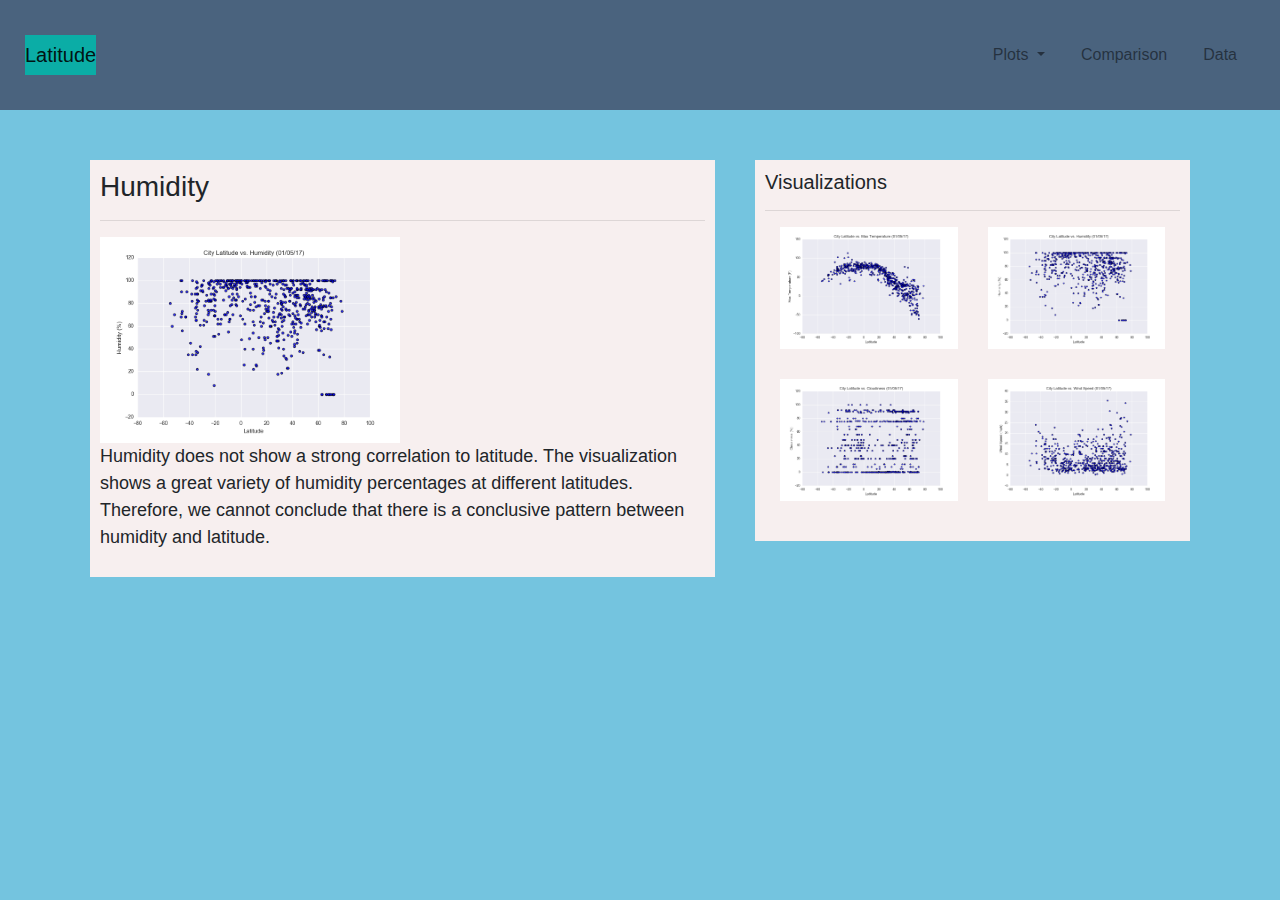
<file: humidity.html>
<!DOCTYPE html>
<html>

<head>
  <meta charset="utf-8" />
  <meta http-equiv="X-UA-Compatible" content="IE=edge">
  <title>Bootstrap Visualization Dashboard</title>
  <meta name="viewport" content="width=device-width, initial-scale=1">


  <!-- Bootstrap CSS -->
  <link rel="stylesheet" href="https://maxcdn.bootstrapcdn.com/bootstrap/4.0.0/css/bootstrap.min.css" integrity="sha384-Gn5384xqQ1aoWXA+058RXPxPg6fy4IWvTNh0E263XmFcJlSAwiGgFAW/dAiS6JXm"
    crossorigin="anonymous">

  <!--CSS Link-->
  <link rel="stylesheet" type="text/css" href="style.css">

</head>

<body>
  <!-- Navigation Section -->
  <div class="navigation">
    <nav class="navbar navbar-expand-lg navbar-light">
      <a class="navbar-brand" style="background-color: #0BADA6;" href="index.html">Latitude</a>
      <button class="navbar-toggler  border border-white" type="button" data-toggle="collapse" data-target="#navbarNavDropdown"
        aria-controls="navbarNavDropdown" aria-expanded="false" aria-label="Toggle navigation">
        <span class="navbar-toggler-icon"></span>
      </button>
      <div class="collapse navbar-collapse" id="navbarNavDropdown">
        <ul class="navbar-nav ml-auto">
          <li class="nav-item dropdown">
            <a class="nav-link dropdown-toggle" href="#" id="navbarDropdownMenuLink" data-toggle="dropdown"
              aria-haspopup="true" aria-expanded="false">
              Plots
            </a>
            <div class="dropdown-menu" aria-labelledby="navbarDropdownMenuLink">
              <a class="dropdown-item" href="max_temp.html">Max Temperature</a>
              <a class="dropdown-item active" href="humidity.html">Humidity</a>
              <a class="dropdown-item" href="cloudiness.html">Cloudiness</a>
              <a class="dropdown-item" href="wind_speed.html">Wind Speed</a>
            </div>
          </li>
          <li class="nav-item">
            <a class="nav-link" href="comparisons.html">Comparison</a>
          </li>
          <li class="nav-item">
            <a class="nav-link" href="data.html">Data</a>
          </li>

        </ul>
      </div>
    </nav>
  </div>
  <!-- Content Section -->
  <div class="container">
    <div class="row">
      <div class="col-lg-7 col-md-12">
        <!-- Left box  -->
        <div class="box">
          <h3 class="title">Humidity</h3>
          <hr>
          <img src="assets/Fig2.png" alt="Humidity Graph">
          <p>Humidity does not show a strong correlation to latitude. The visualization shows a great variety of
            humidity percentages at different latitudes. Therefore, we cannot conclude that there is a conclusive
            pattern between humidity and latitude.</p>
        </div>
      </div>
      <div class="col-lg-5 col-md-12">
        <!-- Right Box -->
        <div class="box">
          <h5 class="title">Visualizations</h5>
          <hr>


          <div class="container">
            <div class="row" style="padding-bottom: 30px;">
              <div class="col-6">
                <a href="max_temp.html">
                  <img class="panel" src="assets/Fig1.png" alt="Max Temperature Image">
                </a>
              </div>
              <div class="col-6">
                <a href="humidity.html">
                  <img class="panel active" src="assets/Fig2.png" alt="Humidity Graph">
                </a>
              </div>
            </div>

            <div class="row" style="padding-bottom: 30px;">
              <div class="col-6">
                <a href="cloudiness.html">
                  <img class="panel" src="assets/Fig3.png" alt="Cloudiness Graph">
                </a>
              </div>
              <div class="col-6">
                <a href="wind_speed.html">
                  <img class="panel" src="assets/Fig4.png" alt="Wind Speed Graph">
                </a>
              </div>


            </div>
          </div>


        </div>
      </div>
    </div>
  </div>

  <!-- Bootstrap JS -->
  <script src="https://code.jquery.com/jquery-3.2.1.slim.min.js" integrity="sha384-KJ3o2DKtIkvYIK3UENzmM7KCkRr/rE9/Qpg6aAZGJwFDMVNA/GpGFF93hXpG5KkN"
    crossorigin="anonymous"></script>
  <script src="https://cdnjs.cloudflare.com/ajax/libs/popper.js/1.12.9/umd/popper.min.js" integrity="sha384-ApNbgh9B+Y1QKtv3Rn7W3mgPxhU9K/ScQsAP7hUibX39j7fakFPskvXusvfa0b4Q"
    crossorigin="anonymous"></script>
  <script src="https://maxcdn.bootstrapcdn.com/bootstrap/4.0.0/js/bootstrap.min.js" integrity="sha384-JZR6Spejh4U02d8jOt6vLEHfe/JQGiRRSQQxSfFWpi1MquVdAyjUar5+76PVCmYl"
    crossorigin="anonymous"></script>

</body>

</html>
</file>
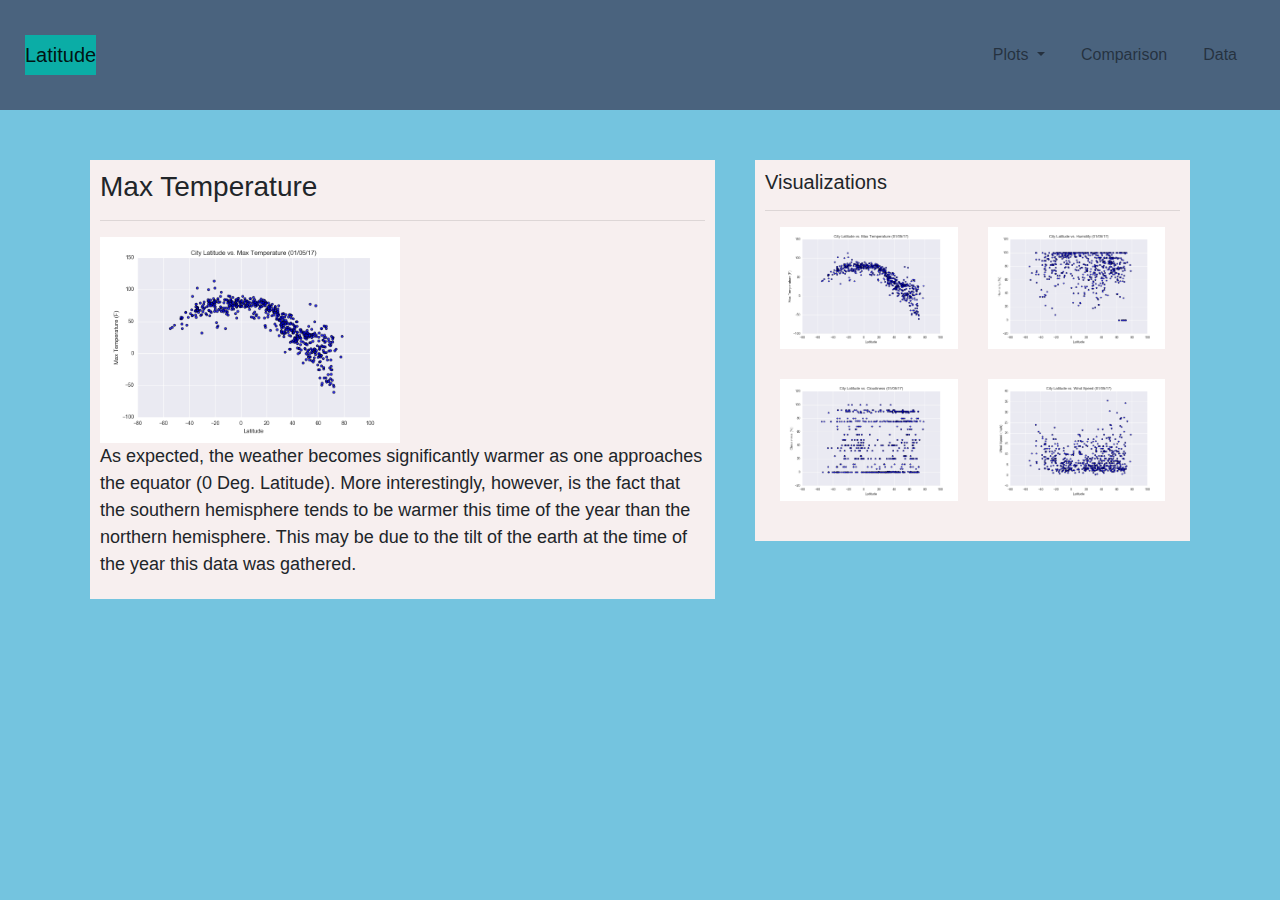
<file: max_temp.html>
<!DOCTYPE html>
<html>

<head>
  <meta charset="utf-8" />
  <meta http-equiv="X-UA-Compatible" content="IE=edge">
  <title>Bootstrap Visualization Dashboard</title>
  <meta name="viewport" content="width=device-width, initial-scale=1">

  <!-- Bootstrap CSS -->
  <link rel="stylesheet" href="https://maxcdn.bootstrapcdn.com/bootstrap/4.0.0/css/bootstrap.min.css" integrity="sha384-Gn5384xqQ1aoWXA+058RXPxPg6fy4IWvTNh0E263XmFcJlSAwiGgFAW/dAiS6JXm"
    crossorigin="anonymous">

  <!--CSS Link-->
  <link rel="stylesheet" type="text/css" href="style.css">

</head>

<body>
  <!-- Navigation Section -->
  <div class="navigation">
    <nav class="navbar navbar-expand-lg navbar-light">
      <a class="navbar-brand" style="background-color: #0BADA6;" href="index.html">Latitude</a>
      <button class="navbar-toggler  border border-white" type="button" data-toggle="collapse" data-target="#navbarNavDropdown"
        aria-controls="navbarNavDropdown" aria-expanded="false" aria-label="Toggle navigation">
        <span class="navbar-toggler-icon"></span>
      </button>
      <div class="collapse navbar-collapse" id="navbarNavDropdown">
        <ul class="navbar-nav ml-auto">
          <li class="nav-item dropdown">
            <a class="nav-link dropdown-toggle" href="#" id="navbarDropdownMenuLink" data-toggle="dropdown"
              aria-haspopup="true" aria-expanded="false">
              Plots
            </a>
            <div class="dropdown-menu" aria-labelledby="navbarDropdownMenuLink">
              <a class="dropdown-item active" href="max_temp.html">Max Temperature</a>
              <a class="dropdown-item" href="humidity.html">Humidity</a>
              <a class="dropdown-item" href="cloudiness.html">Cloudiness</a>
              <a class="dropdown-item" href="wind_speed.html">Wind Speed</a>
            </div>
          </li>
          <li class="nav-item">
            <a class="nav-link" href="comparisons.html">Comparison</a>
          </li>
          <li class="nav-item">
            <a class="nav-link" href="data.html">Data</a>
          </li>

        </ul>
      </div>
    </nav>
  </div>
  <!-- Content Section -->
  <div class="container">
    <div class="row">
      <div class="col-lg-7 col-md-12">
        <!-- Left box  -->
        <div class="box" style="padding-bottom: 5px;">
          <h3 class="title">Max Temperature</h3>
          <hr>
          <img src="assets/Fig1.png" alt="Max Temperature Graph">
          <p>As expected, the weather becomes significantly warmer as one approaches the equator (0 Deg. Latitude).
            More interestingly, however, is the fact that the southern hemisphere tends to be warmer this time of the
            year than the northern hemisphere. This may be due to the tilt of the earth at the time of the year this
            data was gathered.</p>
        </div>
      </div>
      <div class="col-lg-5 col-md-12">
        <!-- Right Box -->
        <div class="box">
          <h5 class="title">Visualizations</h5>
          <hr>


          <div class="container">
            <div class="row" style="padding-bottom: 30px;">
              <div class="col-6">
                <a href="max_temp.html">
                  <img class="panel active" src="assets/Fig1.png" alt="Max Temperature Image">
                </a>
              </div>
              <div class="col-6">
                <a href="humidity.html">
                  <img class="panel" src="assets/Fig2.png" alt="Humidity Graph">
                </a>
              </div>
            </div>

            <div class="row" style="padding-bottom: 30px;">
              <div class="col-6">
                <a href="cloudiness.html">
                  <img class="panel" src="assets/Fig3.png" alt="Cloudiness Graph">
                </a>
              </div>
              <div class="col-6">
                <a href="wind_speed.html">
                  <img class="panel" src="assets/Fig4.png" alt="Wind Speed Graph">
                </a>
              </div>


            </div>
          </div>


        </div>
      </div>
    </div>
  </div>

  <!-- Bootstrap JS -->
  <script src="https://code.jquery.com/jquery-3.2.1.slim.min.js" integrity="sha384-KJ3o2DKtIkvYIK3UENzmM7KCkRr/rE9/Qpg6aAZGJwFDMVNA/GpGFF93hXpG5KkN"
    crossorigin="anonymous"></script>
  <script src="https://cdnjs.cloudflare.com/ajax/libs/popper.js/1.12.9/umd/popper.min.js" integrity="sha384-ApNbgh9B+Y1QKtv3Rn7W3mgPxhU9K/ScQsAP7hUibX39j7fakFPskvXusvfa0b4Q"
    crossorigin="anonymous"></script>
  <script src="https://maxcdn.bootstrapcdn.com/bootstrap/4.0.0/js/bootstrap.min.js" integrity="sha384-JZR6Spejh4U02d8jOt6vLEHfe/JQGiRRSQQxSfFWpi1MquVdAyjUar5+76PVCmYl"
    crossorigin="anonymous"></script>

</body>

</html>
</file>
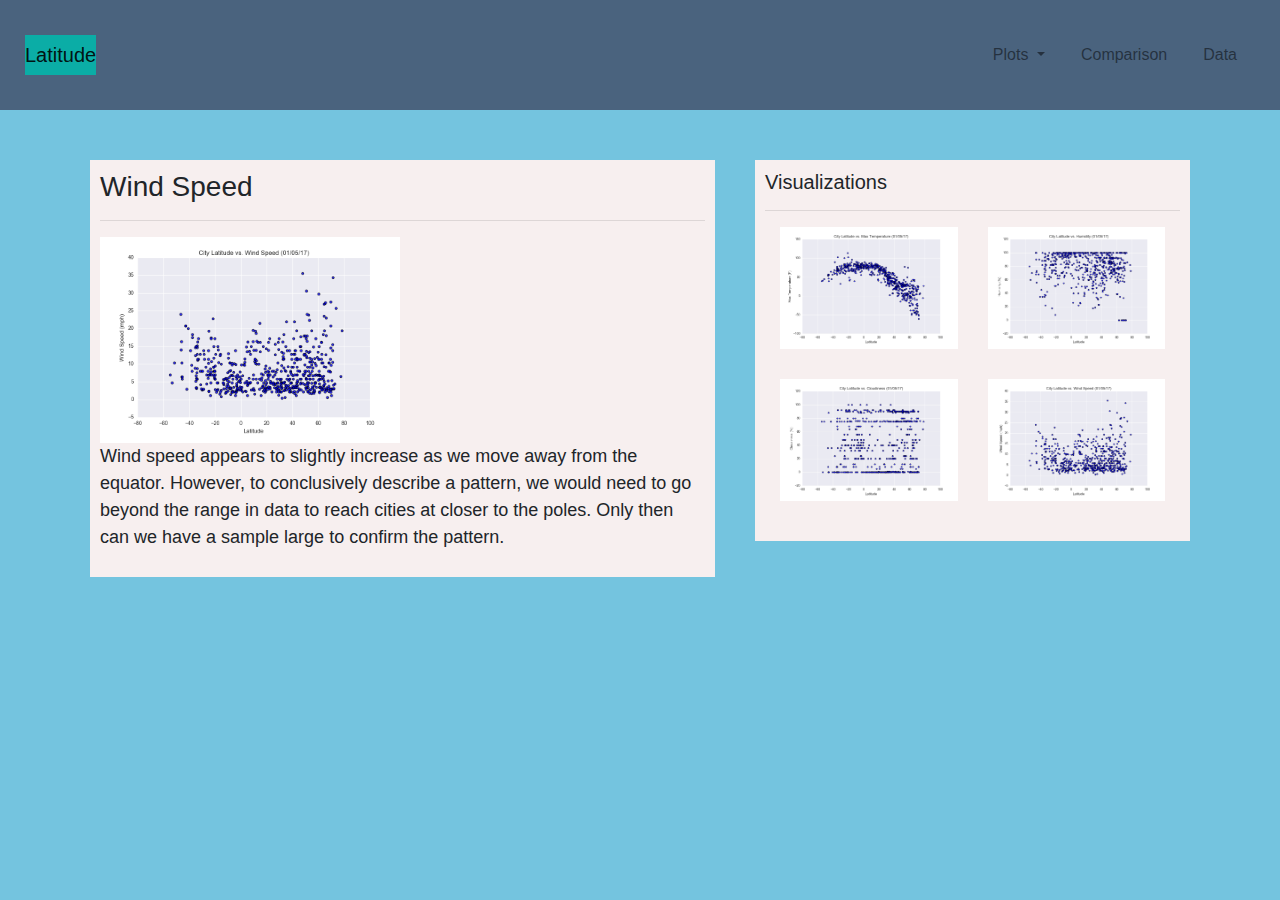
<file: wind_speed.html>
<!DOCTYPE html>
<html>

<head>
  <meta charset="utf-8" />
  <meta http-equiv="X-UA-Compatible" content="IE=edge">
  <title>Bootstrap Visualization Dashboard</title>
  <meta name="viewport" content="width=device-width, initial-scale=1">

  <!-- Bootstrap CSS -->
  <link rel="stylesheet" href="https://maxcdn.bootstrapcdn.com/bootstrap/4.0.0/css/bootstrap.min.css" integrity="sha384-Gn5384xqQ1aoWXA+058RXPxPg6fy4IWvTNh0E263XmFcJlSAwiGgFAW/dAiS6JXm"
    crossorigin="anonymous">
  <!--CSS Link-->
  <link rel="stylesheet" type="text/css" href="style.css">
</head>

<body>
  <!-- Navigation Section -->
  <div class="navigation">
    <nav class="navbar navbar-expand-lg navbar-light">
      <a class="navbar-brand" style="background-color: #0BADA6;" href="index.html">Latitude</a>
      <button class="navbar-toggler border border-white" type="button" data-toggle="collapse" data-target="#navbarNavDropdown"
        aria-controls="navbarNavDropdown" aria-expanded="false" aria-label="Toggle navigation">
        <span class="navbar-toggler-icon"></span>
      </button>
      <div class="collapse navbar-collapse" id="navbarNavDropdown">
        <ul class="navbar-nav ml-auto">
          <li class="nav-item dropdown">
            <a class="nav-link dropdown-toggle" href="#" id="navbarDropdownMenuLink" data-toggle="dropdown"
              aria-haspopup="true" aria-expanded="false">
              Plots
            </a>
            <div class="dropdown-menu" aria-labelledby="navbarDropdownMenuLink">
              <a class="dropdown-item" href="max_temp.html">Max Temperature</a>
              <a class="dropdown-item" href="humidity.html">Humidity</a>
              <a class="dropdown-item" href="cloudiness.html">Cloudiness</a>
              <a class="dropdown-item active" href="wind_speed.html">Wind Speed</a>
            </div>
          </li>
          <li class="nav-item">
            <a class="nav-link" href="comparisons.html">Comparison</a>
          </li>
          <li class="nav-item">
            <a class="nav-link" href="data.html">Data</a>
          </li>

        </ul>
      </div>
    </nav>
  </div>
  <!-- Content Section -->
  <div class="container">
    <div class="row">
      <div class="col-lg-7 col-md-12">
        <!-- Left box  -->
        <div class="box">
          <h3 class="title">Wind Speed</h3>
          <hr>
          <img src="assets/Fig4.png" alt="Wind Speed Graph">
          <p>Wind speed appears to slightly increase as we move away from the equator. However, to conclusively
            describe a pattern, we would need to go beyond the range in data to reach cities at closer to the poles.
            Only then can we have a sample large to confirm the pattern.</p>
        </div>
      </div>
      <div class="col-lg-5 col-md-12">
        <!-- Right Box -->
        <div class="box">
          <h5 class="title">Visualizations</h5>
          <hr>
          <div class="container">
            <div class="row" style="padding-bottom: 30px;">
              <div class="col-6">
                <a href="max_temp.html">
                  <img class="panel" src="assets/Fig1.png" alt="Max Temperature Image">
                </a>
              </div>
              <div class="col-6">
                <a href="humidity.html">
                  <img class="panel" src="assets/Fig2.png" alt="Humidity Graph">
                </a>
              </div>
            </div>
            <div class="row" style="padding-bottom: 30px;">
              <div class="col-6">
                <a href="cloudiness.html">
                  <img class="panel" src="assets/Fig3.png" alt="Cloudiness Graph">
                </a>
              </div>
              <div class="col-6">
                <a href="wind_speed.html">
                  <img class="panel active" src="assets/Fig4.png" alt="Wind Speed Graph">
                </a>
              </div>
            </div>
          </div>
        </div>
      </div>
    </div>
  </div>

  <!-- Bootstrap JS -->
  <script src="https://code.jquery.com/jquery-3.2.1.slim.min.js" integrity="sha384-KJ3o2DKtIkvYIK3UENzmM7KCkRr/rE9/Qpg6aAZGJwFDMVNA/GpGFF93hXpG5KkN"
    crossorigin="anonymous"></script>
  <script src="https://cdnjs.cloudflare.com/ajax/libs/popper.js/1.12.9/umd/popper.min.js" integrity="sha384-ApNbgh9B+Y1QKtv3Rn7W3mgPxhU9K/ScQsAP7hUibX39j7fakFPskvXusvfa0b4Q"
    crossorigin="anonymous"></script>
  <script src="https://maxcdn.bootstrapcdn.com/bootstrap/4.0.0/js/bootstrap.min.js" integrity="sha384-JZR6Spejh4U02d8jOt6vLEHfe/JQGiRRSQQxSfFWpi1MquVdAyjUar5+76PVCmYl"
    crossorigin="anonymous"></script>
</body>

</html>
</file>
<file: style.css>
body {
    background: rgb(116, 196, 223);
  }
  
  .skyblue {
    background: rgb(38, 77, 90);
  }
  
  .box{
    padding: 10px;
    background: rgb(247, 239, 239);
    margin-top:50px;
    margin-left:5px;
    margin-right:5px;
    margin-bottom:20px;
    align-content: center;
  }
  
  .navbar {
    margin-right: 0px;
    margin-left: 0px;
    padding: 25px;
    background: rgb(74, 99, 126);
  }
  
  .navbar li {
    display: d-block;
    padding: 10px;
    margin-right: 0px;
    margin-left: 0px;
    cursor: pointer;
  }
  h1 {
    font-size: 36px;
  }
  h2 {
    font-size: 22px;
  }
  
  p{
      font-size: 18px;
  }
  
  .c-d{color:white;
    font-size: 30px;
  }
  
  .latitude {
    color: white;
    font-family: verdana;
    font-size: 45px;
    background-color: rgb(25, 103, 155);
    border: 1px solid rgb(22, 99, 150);
      padding: 15px;
  }

  @media (max-width: 500px) {
    .navbar li {
      padding: 10px;
    }
    .box {
      margin-right: 22px;
      margin-left: 22px;
    }
    .navbar ul {
      visibility: hidden;
    }
    #nav-select {
      visibility: visible;
    }
  }
  
  .col-1 {width: 8%;}
  .col-2 {width: 17%;}
  .col-3 {width: 24%;}
  .col-4 {width: 32%;}
  .col-5 {width: 40%;}
  .col-6 {width: 50%;}
  .col-7 {width: 60%;}
  .col-8 {width: 65%;}
  .col-9 {width: 75%;}
  .col-10 {width: 82%;}
  .col-11 {width: 92%;}
  .col-12 {width: 100%;}
  
  @media only screen and (max-width: 768px) {

      [class*="col-"] {
          width: 100%;
      }
  }
  img{
    width:100%;
    max-width:300px;
  }
</file>
